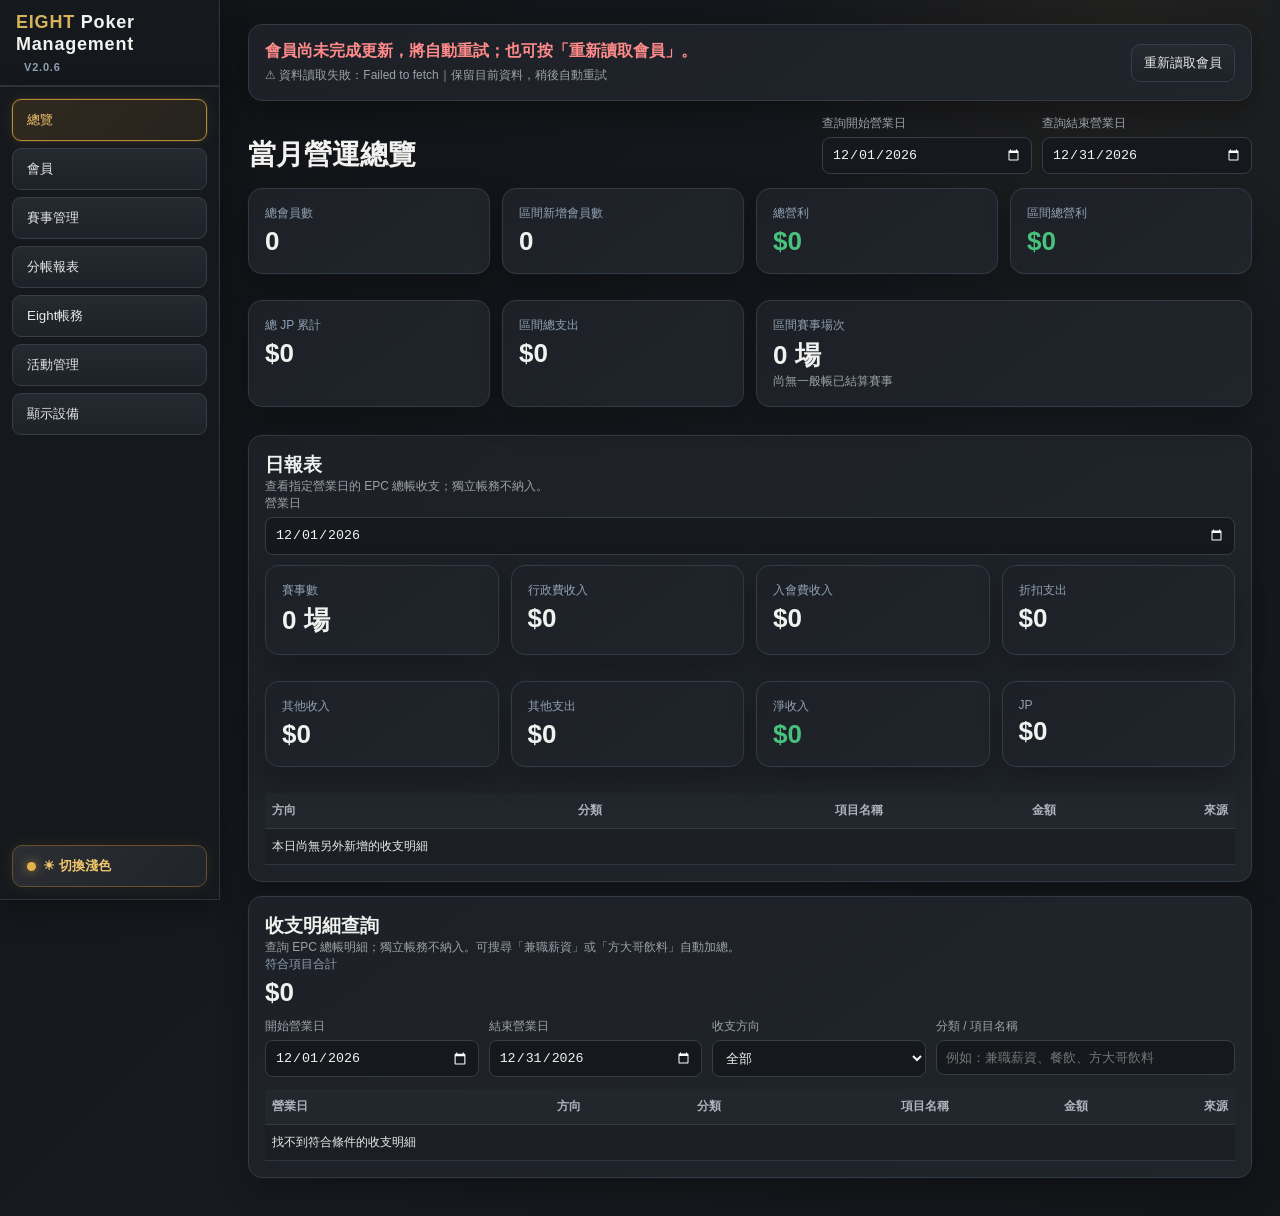
<file: index.html>
<!doctype html>
<html lang="zh-Hant">
<head>
<meta charset="utf-8"/>
<meta name="viewport" content="width=device-width,initial-scale=1"/>
<title>EIGHT POKER MANAGEMENT V2.0.6</title>
<style>
:root{--bg:#0b0f14;--card:#121922;--card2:#17212c;--text:#eef3f8;--muted:#91a0b2;--line:#263443;--accent:#d6b35a;--good:#49c27d;--bad:#ff6b6b}
*{box-sizing:border-box} body{margin:0;background:var(--bg);color:var(--text);font-family:-apple-system,BlinkMacSystemFont,"Segoe UI","Noto Sans TC",sans-serif}
header{position:sticky;top:0;z-index:5;background:#0b0f14eF;border-bottom:1px solid var(--line);padding:14px 18px;display:flex;gap:14px;align-items:center;justify-content:space-between}
.brand{font-weight:900;letter-spacing:.8px;font-size:24px}.brand-version{font-size:15px;color:var(--muted);margin-left:8px;font-weight:800}.brand b{color:var(--accent)} .small{font-size:12px;color:var(--muted)}
nav{display:flex;gap:8px;overflow:auto;padding:12px 16px;border-bottom:1px solid var(--line)}
button,.btn{border:1px solid var(--line);background:var(--card2);color:var(--text);border-radius:9px;padding:9px 12px;cursor:pointer}
button.primary{background:var(--accent);color:#111;border-color:var(--accent);font-weight:700}
button.danger{color:#ffaaaa} nav button.active{border-color:var(--accent);color:var(--accent)}
main{max-width:1280px;margin:auto;padding:18px}.page{display:none}.page.active{display:block}
.grid{display:grid;grid-template-columns:repeat(4,1fr);gap:12px}.card{background:var(--card);border:1px solid var(--line);border-radius:14px;padding:16px;margin-bottom:14px}
.kpi .v{font-size:26px;font-weight:800;margin-top:4px}.kpi .l{font-size:12px;color:var(--muted)}
h2,h3{margin:0 0 14px} input,select,textarea{width:100%;background:#0d141c;border:1px solid var(--line);color:var(--text);padding:9px;border-radius:8px}
label{display:block;font-size:12px;color:var(--muted);margin-bottom:5px}.formgrid{display:grid;grid-template-columns:repeat(4,1fr);gap:10px}
table{width:100%;border-collapse:collapse;font-size:14px}th,td{border-bottom:1px solid var(--line);padding:9px 7px;text-align:right}th:first-child,td:first-child{text-align:left}th{color:#b9c5d1;font-size:12px}
.pos{color:var(--good);font-weight:700}.neg{color:var(--bad);font-weight:700}.warn{color:#ffd36d}.toolbar{display:flex;gap:8px;flex-wrap:wrap;margin:10px 0}.pill{display:inline-block;padding:3px 7px;border-radius:99px;background:#202c38;color:#b9c5d1;font-size:11px}
.notice{padding:10px 12px;border:1px solid #5c4e25;background:#2a2413;border-radius:9px;color:#f4d87b;margin:10px 0}
@media(max-width:800px){.grid,.formgrid{grid-template-columns:1fr 1fr}.tablewrap{overflow:auto}table{min-width:900px}}
@media(max-width:520px){.grid,.formgrid{grid-template-columns:1fr}header{align-items:flex-start}}
.print-only{display:none}
@media print{
 body{background:#fff;color:#000;font-family:"Noto Sans TC",sans-serif} header,nav,.no-print{display:none!important} main{max-width:none;padding:0}
 .page{display:none!important}.page.print-target{display:block!important}.card{border:0;padding:0;margin:0}.print-only{display:block}
 table{font-size:11px}th,td{border:1px solid #777;padding:5px;color:#000}.small{color:#333}.pos,.neg{color:#000}
}

.player-col-controls{display:flex;align-items:center;gap:8px;flex-wrap:wrap}
.player-col-controls .control-title{font-weight:900;margin-right:4px;white-space:nowrap}
.player-col-chip{display:inline-flex;align-items:center;gap:7px;margin:0;padding:7px 10px;border:1px solid #2b3a49;border-radius:9px;background:#0d1721;cursor:pointer;white-space:nowrap;font-size:13px;font-weight:700}
.player-col-chip:hover{border-color:#51677c}
.player-col-chip input{width:15px;height:15px;margin:0;accent-color:#e7b84b}
#eventPlayerTotals td{font-size:14px;font-weight:900;border-top:2px solid #e7b84b;padding-top:13px;padding-bottom:13px}
#eventPlayerTotals td:first-child{color:#e7b84b}

#eventPlayerTable{width:100%;table-layout:fixed}
#eventPlayerTable th,#eventPlayerTable td{overflow:hidden;text-overflow:ellipsis;vertical-align:middle}
#eventPlayerTable input{max-width:100%;box-sizing:border-box}
#eventPlayerTable .col-seat{text-align:center}
#eventPlayerTable .col-name{text-align:left}
#eventPlayerTable .col-memberId{text-align:left}
#eventPlayerTable .col-nickname{text-align:left}
#eventPlayerTable .col-buyin,#eventPlayerTable .col-rebuy,#eventPlayerTable .col-groups{text-align:center}
#eventPlayerTable .col-rebuyDiscount,#eventPlayerTable .col-overbuyDiscount,
#eventPlayerTable .col-manualDiscount,#eventPlayerTable .col-totalDiscount,
#eventPlayerTable .col-paid{text-align:center}
#eventPlayerTable .col-action{text-align:right}
</style>
<style>
.pioneer-event-card.collapsed .pioneer-event-body{display:none}
.pioneer-event-card.collapsed{padding-bottom:12px}
.pioneer-event-head{display:flex;align-items:center;justify-content:space-between;gap:12px}
.pioneer-event-head h3{margin:0}
.pioneer-collapse-btn{white-space:nowrap}
</style>


<style id="eventReportRedesign">
#eventreport{max-width:1180px;margin:0 auto;padding:26px 18px 48px}
#eventreport>.report-topbar{display:flex;align-items:center;justify-content:space-between;gap:14px;margin-bottom:18px}
#eventreport>.report-topbar h2{font-size:24px;margin:0}
#eventreport .report-actions{display:flex;gap:8px}
#eventreport .report-settings{background:#101820;border:1px solid #263646;border-radius:12px;padding:14px 16px;margin-bottom:14px}
#eventreport .report-settings-title{font-size:13px;color:#9eacb9;margin-bottom:10px;font-weight:700}
#eventreport #eventReportSettings{display:flex!important;flex-wrap:wrap;gap:8px 18px}
#eventreport #eventReportSettings label{font-size:13px;min-width:auto!important;white-space:nowrap;color:#dce5ed}
#eventreport #eventReportPaper{background:#fff!important;color:#15191d!important;border:0!important;border-radius:10px!important;padding:26px 30px!important;box-shadow:0 8px 30px rgba(0,0,0,.22)}
#eventreport #eventReportPaper .report-paper-title{display:flex;align-items:flex-end;justify-content:space-between;border-bottom:2px solid #1d2730;padding-bottom:12px;margin-bottom:16px}
#eventreport #eventReportPaper .report-paper-title h2{color:#111!important;text-align:left!important;font-size:22px;margin:0!important;letter-spacing:.5px}
#eventreport #eventReportPaper .report-status{font-size:12px;color:#66717a;border:1px solid #cdd4da;border-radius:999px;padding:4px 9px}
#eventreport #eventReportHeader{display:grid!important;grid-template-columns:repeat(4,minmax(0,1fr))!important;gap:0!important;border:1px solid #d7dde2;border-radius:8px;overflow:hidden;margin-bottom:18px}
#eventreport #eventReportHeader>div{padding:10px 12px;border-right:1px solid #e0e5e9;background:#f7f9fa}
#eventreport #eventReportHeader>div:last-child{border-right:0}
#eventreport #eventReportHeader .small{color:#75818b!important;font-size:11px!important;margin-bottom:3px}
#eventreport #eventReportHeader strong{color:#12171b!important;font-size:14px}
#eventreport #eventReportPaper .tablewrap{margin-top:0!important;overflow-x:auto}
#eventreport #eventReportPaper table{width:100%;border-collapse:collapse;background:#fff}
#eventreport #eventReportPaper th{background:#202a33!important;color:#fff!important;font-size:14px;font-weight:700;padding:9px 7px;border:1px solid #202a33;white-space:nowrap}
#eventreport #eventReportPaper td{color:#171b1f!important;font-size:14px;padding:10px 7px;border-bottom:1px solid #dce2e7;text-align:center;white-space:nowrap}
#eventreport #eventReportPaper tbody tr:nth-child(even) td{background:#f8fafb}
#eventreport #eventReportPaper .blank-report-row td{height:34px}

#eventreport .report-summary-footer{display:grid;grid-template-columns:1fr 1fr 1.5fr;border:1px solid #d7dde2;border-top:0;margin-top:0}
#eventreport .report-summary-footer>div{padding:10px 12px;border-right:1px solid #d7dde2;display:flex;align-items:center;justify-content:space-between;gap:10px}
#eventreport .report-summary-footer>div:last-child{border-right:0}
#eventreport .report-summary-footer span{font-size:11px;color:#75818b}
#eventreport .report-summary-footer strong{font-size:14px;color:#12171b}

@media(max-width:760px){
 #eventreport{padding:16px 10px 36px}
 #eventreport>.report-topbar{align-items:flex-start;flex-direction:column}
 #eventreport #eventReportPaper{padding:18px 14px!important}
 #eventreport #eventReportHeader{grid-template-columns:1fr 1fr!important}
 #eventreport #eventReportHeader>div{border-bottom:1px solid #e0e5e9}
}
</style>


<style id="nativePrintFix">
@media print{
  body *{visibility:hidden!important}
  #eventReportPaper,#eventReportPaper *{visibility:visible!important}
  #eventReportPaper{
    position:absolute!important;
    left:0!important;top:0!important;
    width:100%!important;
    max-width:none!important;
    max-height:none!important;
    margin:0!important;
    padding:0!important;
    overflow:visible!important;
    box-shadow:none!important;
    border:0!important;
  }
  @page{size:A4 landscape;margin:6mm}
}
</style>

<style id="v195UiFix">
/* 領獎區、備註輸入加大 */
#prizeArea, .prize-area, .prize-section,
#event textarea, #event input[type="text"],
#icm textarea, #icm input[type="text"]{font-size:16px}
textarea[id*="note" i], input[id*="note" i],
textarea[id*="prize" i], input[id*="prize" i]{font-size:16px!important;line-height:1.45}
</style>

<style id="v196EventPrintFix">
@media print{
  @page{size:A4 landscape;margin:6mm}
  body.printing-event-report{background:#fff!important}
  body.printing-event-report > *{display:none!important}
  body.printing-event-report #app{display:block!important}
  body.printing-event-report #app > *{display:none!important}
  body.printing-event-report #eventreport{
    display:block!important;position:static!important;margin:0!important;padding:0!important;
    background:#fff!important;color:#000!important;
  }
  body.printing-event-report #eventreport > *{display:none!important}
  body.printing-event-report #eventReportPaper{
    display:block!important;position:static!important;width:100%!important;max-width:none!important;
    margin:0!important;padding:0!important;border:0!important;box-shadow:none!important;
    background:#fff!important;color:#000!important;overflow:visible!important;
  }
  body.printing-event-report #eventReportPaper *{visibility:visible!important}
  body.printing-event-report #eventReportPaper table{width:100%!important;border-collapse:collapse!important;table-layout:fixed!important}
  body.printing-event-report #eventReportPaper th{
    font-size:11px!important;padding:4px 3px!important;background:#222!important;color:#fff!important;
    border:1px solid #555!important;-webkit-print-color-adjust:exact!important;print-color-adjust:exact!important
  }
  body.printing-event-report #eventReportPaper td{
    font-size:11px!important;padding:3px!important;height:5.2mm!important;border:1px solid #999!important;color:#000!important
  }
  body.printing-event-report #eventReportPaper .blank-report-row td{height:5.2mm!important}
  body.printing-event-report #eventReportPaper .report-summary-footer{font-size:11px!important}
  body.printing-event-report #eventReportRule{font-size:11px!important;line-height:1.35!important}
}
</style>

<style id="v197PrintOnlyFix">
#eventPrintOnly{display:none}
@media print{
 @page{size:A4 landscape;margin:6mm}
 body.printing-event-report{margin:0!important;padding:0!important;background:#fff!important}
 body.printing-event-report > *{display:none!important}
 body.printing-event-report > #eventPrintOnly{display:block!important;width:100%!important;margin:0!important;padding:0!important;background:#fff!important;color:#000!important}
 #eventPrintOnly #eventReportPaper{display:block!important;width:100%!important;max-width:none!important;max-height:none!important;margin:0!important;padding:0!important;border:0!important;box-shadow:none!important;overflow:visible!important;background:#fff!important;color:#000!important}
 #eventPrintOnly .report-paper-title{display:flex!important;justify-content:space-between!important;align-items:flex-end!important;border-bottom:2px solid #222!important;padding-bottom:5px!important;margin-bottom:6px!important}
 #eventPrintOnly .report-paper-title h2{font-size:18px!important;margin:0!important}
 #eventPrintOnly #eventReportHeader{display:grid!important;grid-template-columns:repeat(4,1fr)!important;border:1px solid #aaa!important;margin-bottom:6px!important}
 #eventPrintOnly #eventReportHeader>div{display:block!important;padding:4px 6px!important;border-right:1px solid #ccc!important}
 #eventPrintOnly #eventReportRule{display:block!important;margin:0 0 6px!important;padding:5px 7px!important;border:1px solid #bbb!important;font-size:10px!important;line-height:1.3!important}
 #eventPrintOnly table{display:table!important;width:100%!important;border-collapse:collapse!important;table-layout:fixed!important}
 #eventPrintOnly thead{display:table-header-group!important} #eventPrintOnly tbody{display:table-row-group!important}
 #eventPrintOnly tr{display:table-row!important}
 #eventPrintOnly th,#eventPrintOnly td{display:table-cell!important;border:1px solid #999!important;text-align:center!important}
 #eventPrintOnly th{background:#222!important;color:#fff!important;font-size:10px!important;padding:4px 3px!important;-webkit-print-color-adjust:exact!important;print-color-adjust:exact!important}
 #eventPrintOnly td{color:#000!important;font-size:10px!important;padding:2px 3px!important;height:5mm!important}
 #eventPrintOnly .blank-report-row td{height:5mm!important}
 #eventPrintOnly .report-summary-footer{display:grid!important;grid-template-columns:1fr 1fr 1.5fr!important;border:1px solid #999!important;border-top:0!important}
 #eventPrintOnly .report-summary-footer>div{display:flex!important;justify-content:space-between!important;align-items:center!important;padding:5px 7px!important;border-right:1px solid #aaa!important;font-size:10px!important}
}
</style>

<style id="v198PortraitReport">
@media print{
  @page{size:A4 portrait;margin:7mm}

  body.printing-event-report > #eventPrintOnly{
    width:196mm!important;
    max-width:196mm!important;
    margin:0 auto!important;
  }

  #eventPrintOnly #eventReportPaper{
    width:196mm!important;
    max-width:196mm!important;
    font-family:Arial,"Microsoft JhengHei",sans-serif!important;
  }

  #eventPrintOnly .report-paper-title{
    margin-bottom:5px!important;
    padding-bottom:5px!important;
  }
  #eventPrintOnly .report-paper-title h2{
    font-size:17px!important;
    line-height:1.2!important;
  }
  #eventPrintOnly .report-status{
    font-size:10px!important;
    padding:2px 6px!important;
  }

  /* Header reorganized for portrait width */
  #eventPrintOnly #eventReportHeader{
    grid-template-columns:repeat(2,1fr)!important;
    margin-bottom:5px!important;
  }
  #eventPrintOnly #eventReportHeader>div{
    padding:4px 6px!important;
    min-height:10mm!important;
    font-size:12px!important;
  }
  #eventPrintOnly #eventReportHeader .small{
    font-size:9px!important;
    margin-bottom:1px!important;
  }

  #eventPrintOnly #eventReportRule{
    font-size:10.5px!important;
    line-height:1.3!important;
    padding:5px 7px!important;
    margin-bottom:5px!important;
    max-height:24mm!important;
    overflow:hidden!important;
  }

  /* Keep text readable in portrait. */
  #eventPrintOnly table{
    table-layout:fixed!important;
  }
  #eventPrintOnly th{
    font-size:9.5px!important;
    line-height:1.15!important;
    padding:4px 2px!important;
    white-space:normal!important;
  }
  #eventPrintOnly td{
    font-size:10.5px!important;
    line-height:1.15!important;
    padding:2px!important;
    height:5.2mm!important;
    white-space:nowrap!important;
    overflow:hidden!important;
    text-overflow:clip!important;
  }
  #eventPrintOnly .blank-report-row td{
    height:5.2mm!important;
  }

  /* Practical portrait widths for 9 default report columns. */
  #eventPrintOnly th:nth-child(1),#eventPrintOnly td:nth-child(1){width:10%!important}
  #eventPrintOnly th:nth-child(2),#eventPrintOnly td:nth-child(2){width:13%!important}
  #eventPrintOnly th:nth-child(3),#eventPrintOnly td:nth-child(3){width:7%!important}
  #eventPrintOnly th:nth-child(4),#eventPrintOnly td:nth-child(4){width:10%!important}
  #eventPrintOnly th:nth-child(5),#eventPrintOnly td:nth-child(5){width:11%!important}
  #eventPrintOnly th:nth-child(6),#eventPrintOnly td:nth-child(6){width:9%!important}
  #eventPrintOnly th:nth-child(7),#eventPrintOnly td:nth-child(7){width:10%!important}
  #eventPrintOnly th:nth-child(8),#eventPrintOnly td:nth-child(8){width:14%!important}
  #eventPrintOnly th:nth-child(9),#eventPrintOnly td:nth-child(9){width:16%!important}

  #eventPrintOnly .report-summary-footer{
    grid-template-columns:1fr 1fr 1.6fr!important;
  }
  #eventPrintOnly .report-summary-footer>div{
    min-height:10mm!important;
    padding:5px 7px!important;
    font-size:10.5px!important;
  }
  #eventPrintOnly .report-summary-footer strong{
    font-size:11.5px!important;
  }
}
</style>

<style id="v198PortraitPreview">
#eventreport #eventReportPaper{
  max-width:900px;
  margin-left:auto;
  margin-right:auto;
}
#eventreport #eventReportPaper th{font-size:13px!important}
#eventreport #eventReportPaper td{font-size:13px!important}
#eventreport #eventReportRule{font-size:14px!important;line-height:1.5}
#eventreport .report-summary-footer span{font-size:13px!important}
#eventreport .report-summary-footer strong{font-size:14px!important}
</style>

<style id="v199FullA4PortraitFix">
@media print{
  @page{size:A4 portrait;margin:5mm}

  html,body{
    width:210mm!important;
    height:297mm!important;
    margin:0!important;
    padding:0!important;
    overflow:visible!important;
  }

  body.printing-event-report > #eventPrintOnly{
    display:block!important;
    width:200mm!important;
    max-width:200mm!important;
    height:287mm!important;
    margin:0 auto!important;
    padding:0!important;
    overflow:visible!important;
  }

  #eventPrintOnly #eventReportPaper{
    width:200mm!important;
    max-width:200mm!important;
    min-height:287mm!important;
    margin:0!important;
    padding:0!important;
    overflow:visible!important;
    box-sizing:border-box!important;
  }

  #eventPrintOnly .report-paper-title{
    height:12mm!important;
    margin:0 0 3mm!important;
    padding:0 1mm 2mm!important;
  }
  #eventPrintOnly .report-paper-title h2{
    font-size:20px!important;
    line-height:1.15!important;
  }
  #eventPrintOnly .report-status{
    font-size:11px!important;
  }

  #eventPrintOnly #eventReportHeader{
    display:grid!important;
    grid-template-columns:repeat(2,minmax(0,1fr))!important;
    width:100%!important;
    margin:0 0 3mm!important;
  }
  #eventPrintOnly #eventReportHeader>div{
    min-width:0!important;
    min-height:11mm!important;
    padding:2mm 2.5mm!important;
    font-size:14px!important;
    line-height:1.15!important;
  }
  #eventPrintOnly #eventReportHeader .small{
    font-size:10.5px!important;
    line-height:1.1!important;
  }

  #eventPrintOnly #eventReportRule{
    width:100%!important;
    min-height:18mm!important;
    max-height:28mm!important;
    margin:0 0 3mm!important;
    padding:2mm 2.5mm!important;
    overflow:hidden!important;
    font-size:12px!important;
    line-height:1.3!important;
  }

  #eventPrintOnly .tablewrap,
  #eventPrintOnly [style*="overflow"]{
    overflow:visible!important;
    width:100%!important;
    max-width:100%!important;
  }

  #eventPrintOnly table{
    display:table!important;
    width:100%!important;
    max-width:100%!important;
    table-layout:fixed!important;
    border-collapse:collapse!important;
    margin:0!important;
    overflow:visible!important;
  }

  /* Undo all earlier fixed nth-child widths. */
  #eventPrintOnly th,
  #eventPrintOnly td{
    width:auto!important;
    min-width:0!important;
    max-width:none!important;
    box-sizing:border-box!important;
  }

  #eventPrintOnly th{
    height:9mm!important;
    padding:1.5mm .8mm!important;
    font-size:11.5px!important;
    line-height:1.15!important;
    white-space:normal!important;
    overflow:hidden!important;
  }
  #eventPrintOnly td{
    height:8.1mm!important;
    padding:1mm .8mm!important;
    font-size:12px!important;
    line-height:1.15!important;
    white-space:nowrap!important;
    overflow:hidden!important;
  }
  #eventPrintOnly .blank-report-row td{
    height:8.1mm!important;
  }

  #eventPrintOnly .report-summary-footer{
    display:grid!important;
    grid-template-columns:1fr 1fr 1.55fr!important;
    width:100%!important;
    min-height:14mm!important;
    margin:0!important;
  }
  #eventPrintOnly .report-summary-footer>div{
    min-width:0!important;
    min-height:14mm!important;
    padding:2mm 2.5mm!important;
    font-size:12px!important;
  }
  #eventPrintOnly .report-summary-footer span{
    font-size:11.5px!important;
  }
  #eventPrintOnly .report-summary-footer strong{
    font-size:13px!important;
  }
}
</style>

<style id="v199ScreenPreviewFix">
#eventreport #eventReportPaper{
  width:min(100%,900px)!important;
  max-width:900px!important;
  overflow:visible!important;
}
#eventreport #eventReportPaper .tablewrap{
  width:100%!important;
  max-width:100%!important;
  overflow:visible!important;
}
#eventreport #eventReportPaper table{
  width:100%!important;
  max-width:100%!important;
  table-layout:fixed!important;
}
#eventreport #eventReportPaper th,
#eventreport #eventReportPaper td{
  width:auto!important;
  min-width:0!important;
  max-width:none!important;
}
</style>

<style id="v1100FixedReportGrid">
@media print{
  @page{size:A4 portrait;margin:5mm}

  body.printing-event-report > #eventPrintOnly,
  #eventPrintOnly #eventReportPaper{
    width:200mm!important;
    min-width:200mm!important;
    max-width:200mm!important;
    height:287mm!important;
    min-height:287mm!important;
    max-height:287mm!important;
    overflow:hidden!important;
  }

  /* 報表各區塊尺寸固定，不隨欄位數量改變 */
  #eventPrintOnly .report-paper-title{height:12mm!important}
  #eventPrintOnly #eventReportHeader{height:55mm!important}
  #eventPrintOnly #eventReportRule{
    height:25mm!important;
    min-height:25mm!important;
    max-height:25mm!important;
  }

  #eventPrintOnly table{
    width:200mm!important;
    min-width:200mm!important;
    max-width:200mm!important;
    table-layout:fixed!important;
  }

  #eventPrintOnly thead tr{height:9mm!important}
  #eventPrintOnly tbody tr{height:8.1mm!important}
  #eventPrintOnly th{height:9mm!important}
  #eventPrintOnly td{height:8.1mm!important}

  /* 不論勾選幾個欄位，現有欄位平均吃滿整個 200mm 表格 */
  #eventPrintOnly th,
  #eventPrintOnly td{
    width:auto!important;
    min-width:0!important;
    max-width:none!important;
  }

  #eventPrintOnly .report-summary-footer{
    width:200mm!important;
    min-width:200mm!important;
    max-width:200mm!important;
    height:14mm!important;
    min-height:14mm!important;
    max-height:14mm!important;
  }
}
</style>

<style id="v1100FixedScreenGrid">
#eventreport #eventReportPaper{
  width:900px!important;
  max-width:100%!important;
}
#eventreport #eventReportPaper table{
  width:100%!important;
  table-layout:fixed!important;
}
#eventreport #eventReportPaper th,
#eventreport #eventReportPaper td{
  width:auto!important;
  min-width:0!important;
  max-width:none!important;
}
</style>

<style id="v1101ReportSizing">
@media print{
  @page{size:A4 portrait;margin:5mm}

  body.printing-event-report > #eventPrintOnly,
  #eventPrintOnly #eventReportPaper{
    width:200mm!important;
    min-width:200mm!important;
    max-width:200mm!important;
    height:287mm!important;
    min-height:287mm!important;
    max-height:287mm!important;
    overflow:hidden!important;
  }

  /* 標題 */
  #eventPrintOnly .report-paper-title{
    height:12mm!important;
    margin:0 0 2mm!important;
  }
  #eventPrintOnly .report-paper-title h2{
    font-size:20px!important;
  }

  /* 賽事日期 / 賽事名稱 / 時間 / 組數 / 獎金 / JP：放大 */
  #eventPrintOnly #eventReportHeader{
    height:50mm!important;
    grid-template-columns:repeat(2,minmax(0,1fr))!important;
    margin:0 0 2mm!important;
  }
  #eventPrintOnly #eventReportHeader>div{
    min-height:0!important;
    padding:2mm 3mm!important;
    font-size:16px!important;
    line-height:1.15!important;
  }
  #eventPrintOnly #eventReportHeader .small{
    font-size:11px!important;
    line-height:1.1!important;
    margin-bottom:1mm!important;
  }
  #eventPrintOnly #eventReportHeader strong{
    font-size:16px!important;
  }

  /* 本場規則：固定加大，不裁字 */
  #eventPrintOnly #eventReportRule{
    height:42mm!important;
    min-height:42mm!important;
    max-height:42mm!important;
    margin:0 0 2mm!important;
    padding:2.5mm 3mm!important;
    font-size:12.5px!important;
    line-height:1.35!important;
    white-space:pre-wrap!important;
    overflow:hidden!important;
    word-break:break-word!important;
  }

  /* 玩家區縮小字體，把空間讓給規則與上方資訊 */
  #eventPrintOnly table{
    width:200mm!important;
    table-layout:fixed!important;
  }
  #eventPrintOnly thead tr,
  #eventPrintOnly th{
    height:7mm!important;
  }
  #eventPrintOnly th{
    padding:1mm .6mm!important;
    font-size:9.5px!important;
    line-height:1.1!important;
  }
  #eventPrintOnly tbody tr,
  #eventPrintOnly td,
  #eventPrintOnly .blank-report-row td{
    height:6.4mm!important;
  }
  #eventPrintOnly td{
    padding:.7mm .5mm!important;
    font-size:10px!important;
    line-height:1.05!important;
  }

  /* 底部統計維持固定 */
  #eventPrintOnly .report-summary-footer{
    height:13mm!important;
    min-height:13mm!important;
    max-height:13mm!important;
  }
  #eventPrintOnly .report-summary-footer>div{
    min-height:13mm!important;
    padding:1.5mm 2mm!important;
  }
  #eventPrintOnly .report-summary-footer span{font-size:10.5px!important}
  #eventPrintOnly .report-summary-footer strong{font-size:12px!important}
}
</style>

<style id="v1101ScreenSizing">
#eventreport #eventReportHeader>div{font-size:16px!important}
#eventreport #eventReportHeader .small{font-size:12px!important}
#eventreport #eventReportRule{
  min-height:150px!important;
  font-size:15px!important;
  line-height:1.5!important;
  white-space:pre-wrap!important;
}
#eventreport #eventReportPaper th{font-size:12px!important}
#eventreport #eventReportPaper td{font-size:12px!important}
</style>

<style id="v1102DynamicA4">
@media print{
  @page{size:A4 portrait;margin:5mm}

  body.printing-event-report > #eventPrintOnly,
  #eventPrintOnly #eventReportPaper{
    width:200mm!important;
    min-width:200mm!important;
    max-width:200mm!important;
    height:287mm!important;
    min-height:287mm!important;
    max-height:287mm!important;
    margin:0 auto!important;
    padding:0!important;
    overflow:hidden!important;
    box-sizing:border-box!important;
  }

  #eventPrintOnly .report-paper-title{
    height:11mm!important;
    margin:0 0 2mm!important;
    padding:0 1mm 1.5mm!important;
  }
  #eventPrintOnly .report-paper-title h2{font-size:20px!important}

  #eventPrintOnly #eventReportHeader{
    height:46mm!important;
    grid-template-columns:repeat(2,minmax(0,1fr))!important;
    margin:0 0 2mm!important;
  }
  #eventPrintOnly #eventReportHeader>div{
    min-height:0!important;
    padding:1.7mm 2.5mm!important;
    font-size:15px!important;
    line-height:1.1!important;
  }
  #eventPrintOnly #eventReportHeader .small{font-size:10.5px!important}
  #eventPrintOnly #eventReportHeader strong{font-size:15px!important}

  /* JS sets --rule-h and --player-row-h before printing. */
  #eventPrintOnly #eventReportRule{
    height:var(--rule-h,18mm)!important;
    min-height:var(--rule-h,18mm)!important;
    max-height:var(--rule-h,18mm)!important;
    margin:0 0 2mm!important;
    padding:2mm 2.5mm!important;
    font-size:11.5px!important;
    line-height:1.28!important;
    white-space:pre-wrap!important;
    word-break:break-word!important;
    overflow:hidden!important;
  }

  #eventPrintOnly table{
    width:200mm!important;
    min-width:200mm!important;
    max-width:200mm!important;
    table-layout:fixed!important;
    border-collapse:collapse!important;
    margin:0!important;
  }
  #eventPrintOnly thead tr,
  #eventPrintOnly th{
    height:8mm!important;
  }
  #eventPrintOnly th{
    padding:1mm .6mm!important;
    font-size:9.5px!important;
    line-height:1.05!important;
  }
  #eventPrintOnly tbody tr,
  #eventPrintOnly td,
  #eventPrintOnly .blank-report-row td{
    height:var(--player-row-h,7.5mm)!important;
  }
  #eventPrintOnly td{
    padding:.6mm .45mm!important;
    font-size:10px!important;
    line-height:1!important;
  }

  #eventPrintOnly .report-summary-footer{
    height:14mm!important;
    min-height:14mm!important;
    max-height:14mm!important;
    width:200mm!important;
    margin:0!important;
  }
  #eventPrintOnly .report-summary-footer>div{
    min-height:14mm!important;
    padding:1.5mm 2mm!important;
  }
}
</style>

<style id="v1102ScreenAutoRule">
#eventreport #eventReportRule{
  min-height:70px!important;
  height:auto!important;
  max-height:none!important;
  overflow:visible!important;
  font-size:14px!important;
  line-height:1.45!important;
}
</style>

<style id="v1103MoreA4Area">
@media print{
  @page{size:A4 portrait;margin:3mm}

  html,body{
    width:210mm!important;
    height:297mm!important;
    margin:0!important;
    padding:0!important;
  }

  body.printing-event-report > #eventPrintOnly,
  #eventPrintOnly #eventReportPaper{
    width:204mm!important;
    min-width:204mm!important;
    max-width:204mm!important;
    height:291mm!important;
    min-height:291mm!important;
    max-height:291mm!important;
    margin:0 auto!important;
    padding:0!important;
    box-sizing:border-box!important;
    overflow:hidden!important;
  }

  #eventPrintOnly table,
  #eventPrintOnly .report-summary-footer{
    width:204mm!important;
    min-width:204mm!important;
    max-width:204mm!important;
  }

  /* Slightly enlarge the visual content while retaining the fixed page. */
  #eventPrintOnly .report-paper-title h2{font-size:21px!important}
  #eventPrintOnly #eventReportHeader>div,
  #eventPrintOnly #eventReportHeader strong{font-size:15.5px!important}
  #eventPrintOnly #eventReportRule{font-size:12px!important}
  #eventPrintOnly th{font-size:var(--report-head-font,12px)!important}
  #eventPrintOnly td{font-size:var(--report-body-font,12px)!important}
}
</style>

<style id="dailyAccountingPrintCss">
#accountingPrintOnly{display:none}
@media print{
 @page{size:A4 portrait;margin:8mm}
 body.printing-accounting>*{display:none!important}
 body.printing-accounting>#accountingPrintOnly{display:block!important;background:#fff!important;color:#000!important}
 #accountingPrintOnly .card{background:#fff!important;color:#000!important;border:1px solid #aaa!important;box-shadow:none!important;margin:0 0 10px!important}
 #accountingPrintOnly .grid{display:grid!important;grid-template-columns:repeat(2,1fr)!important}
 #accountingPrintOnly input{border:0!important;background:#fff!important;color:#000!important}
 #accountingPrintOnly table{width:100%!important;border-collapse:collapse!important}
 #accountingPrintOnly th,#accountingPrintOnly td{border:1px solid #999!important;padding:6px!important;color:#000!important}
}
</style>

<style id="dailyAccountingDirectPrintFix">
@media print{
 @page{size:A4 portrait;margin:8mm}
 body.printing-accounting-direct{
   background:#fff!important;
   color:#000!important;
 }
 body.printing-accounting-direct > *{
   display:none!important;
 }
 body.printing-accounting-direct #app,
 body.printing-accounting-direct main,
 body.printing-accounting-direct #accounting,
 body.printing-accounting-direct #accountingDetailView,
 body.printing-accounting-direct #dailyAccountingPaper{
   display:block!important;
 }
 body.printing-accounting-direct header,
 body.printing-accounting-direct nav,
 body.printing-accounting-direct #accountingListView,
 body.printing-accounting-direct #accountingDetailView > .report-topbar{
   display:none!important;
 }
 body.printing-accounting-direct #dailyAccountingPaper{
   width:100%!important;
   max-width:none!important;
   margin:0!important;
   padding:0!important;
   background:#fff!important;
   color:#000!important;
 }
 body.printing-accounting-direct #dailyAccountingPaper .card{
   background:#fff!important;
   color:#000!important;
   border:1px solid #999!important;
   box-shadow:none!important;
   break-inside:avoid!important;
   margin:0 0 8px!important;
 }
 body.printing-accounting-direct #dailyAccountingPaper .grid{
   display:grid!important;
   grid-template-columns:repeat(2,1fr)!important;
 }
 body.printing-accounting-direct #dailyAccountingPaper table{
   width:100%!important;
   border-collapse:collapse!important;
   color:#000!important;
 }
 body.printing-accounting-direct #dailyAccountingPaper th,
 body.printing-accounting-direct #dailyAccountingPaper td{
   color:#000!important;
   border:1px solid #999!important;
   padding:6px!important;
 }
 body.printing-accounting-direct #dailyAccountingPaper input,
 body.printing-accounting-direct #dailyAccountingPaper select,
 body.printing-accounting-direct #dailyAccountingPaper button{
   display:none!important;
 }
 body.printing-accounting-direct #dailyAccountingPaper .pos,
 body.printing-accounting-direct #dailyAccountingPaper .neg,
 body.printing-accounting-direct #dailyAccountingPaper .v,
 body.printing-accounting-direct #dailyAccountingPaper .l{
   color:#000!important;
 }
}
</style>

<style id="accountingPrintSheetCss">
#accountingPrintSheet{display:none}
@media print{
 @page{size:A4 portrait;margin:8mm}
 body.printing-accounting-sheet{
   margin:0!important;
   padding:0!important;
   background:#fff!important;
 }
 body.printing-accounting-sheet > *{display:none!important}
 body.printing-accounting-sheet > #accountingPrintSheet{
   display:block!important;
   width:194mm!important;
   min-height:281mm!important;
   margin:0 auto!important;
   padding:0!important;
   box-sizing:border-box!important;
   background:#fff!important;
   color:#000!important;
   font-family:Arial,"Microsoft JhengHei",sans-serif!important;
 }
 #accountingPrintSheet .acct-print-title{
   display:flex!important;
   justify-content:space-between!important;
   align-items:flex-end!important;
   border-bottom:2px solid #111!important;
   padding:0 0 3mm!important;
   margin:0 0 4mm!important;
 }
 #accountingPrintSheet h1{font-size:20px!important;margin:0!important}
 #accountingPrintSheet h2{font-size:15px!important;margin:5mm 0 2mm!important}
 #accountingPrintSheet .acct-kpis{
   display:grid!important;
   grid-template-columns:repeat(4,1fr)!important;
   border-top:1px solid #777!important;
   border-left:1px solid #777!important;
 }
 #accountingPrintSheet .acct-kpis>div{
   display:block!important;
   border-right:1px solid #777!important;
   border-bottom:1px solid #777!important;
   padding:3mm!important;
 }
 #accountingPrintSheet .acct-kpis span{
   display:block!important;font-size:10px!important;margin-bottom:1mm!important;
 }
 #accountingPrintSheet .acct-kpis strong{font-size:15px!important}
 #accountingPrintSheet table{
   display:table!important;width:100%!important;border-collapse:collapse!important;
   table-layout:fixed!important;font-size:11px!important;
 }
 #accountingPrintSheet thead{display:table-header-group!important}
 #accountingPrintSheet tbody{display:table-row-group!important}
 #accountingPrintSheet tr{display:table-row!important}
 #accountingPrintSheet th,#accountingPrintSheet td{
   display:table-cell!important;border:1px solid #777!important;
   padding:2.2mm!important;color:#000!important;background:#fff!important;
 }
 #accountingPrintSheet th{font-weight:700!important;background:#eee!important}
 #accountingPrintSheet .num{text-align:right!important}
 #accountingPrintSheet .acct-sign{
   display:flex!important;justify-content:flex-end!important;gap:18mm!important;
   margin-top:10mm!important;font-size:12px!important;
 }
}
</style>

<style id="settlementGroupSeparation">
.settlement-group-card{
  border:2px solid #2b3b4d!important;
  margin:0 0 22px!important;
  padding:0!important;
  overflow:hidden;
}
.settlement-group-card .settlement-group-title{
  margin:0!important;
  padding:12px 14px!important;
  background:#182532!important;
  border-bottom:1px solid #31465a!important;
  font-size:18px!important;
  color:#eef5fb!important;
}
.settlement-group-card .member-summary-title{
  color:#eef5fb!important;
}
/* Daily settlement readability */
#settlementDetailView{font-size:17px}
#settlementDetailView .small{font-size:14px}
#settlementDetailView .kpi .l{font-size:14px}
#settlementDetailView .kpi .v{font-size:26px}
#settlementDetailView .settlement-group-title{font-size:20px!important}
#settlementDetailView .member-summary-title{font-size:17px!important}
#settlementDetailView table th{font-size:15px}
#settlementDetailView table td{font-size:16px}
#settlementDetailView .expense,
#settlementDetailView .paid-expense{color:#e5484d!important;font-weight:800!important}
.settlement-group-card .settlement-group-title > span,
.settlement-group-card .member-summary-title > span{
  color:inherit!important;
}
.settlement-group-card table{margin:0!important}
.settlement-group-card tfoot td{
  font-weight:800!important;
  border-top:2px solid #52677b!important;
}
</style>

<style id="v1390MobileResponsive">
/* V1.39.0: presentation-only responsive layer. No business/API logic changed. */
@media (max-width: 800px){
  html,body{max-width:100%;overflow-x:hidden}
  body{font-size:15px}
  header{
    position:sticky;top:0;padding:10px 12px;gap:8px;
    align-items:flex-start;flex-direction:column
  }
  header>div:first-child{width:100%}
  header>div:last-child{
    width:100%;display:grid!important;grid-template-columns:1fr 1fr;gap:7px!important
  }
  header .brand{font-size:19px;line-height:1.25}
  header .brand-version{display:block;margin:3px 0 0;font-size:11px}
  header #saveState{grid-column:1/-1;font-size:11px}
  header button{width:100%;min-height:38px}

  nav{
    position:sticky;top:112px;z-index:4;
    padding:8px 10px;gap:7px;background:#0b0f14f2;
    overflow-x:auto;-webkit-overflow-scrolling:touch
  }
  nav button{flex:0 0 auto;min-height:40px;padding:9px 13px}

  main{width:100%;max-width:none;padding:10px}
  .card{padding:12px;border-radius:12px;margin-bottom:10px}
  h2{font-size:22px!important;margin-bottom:10px}
  h3{font-size:18px}

  .grid,.formgrid{grid-template-columns:1fr 1fr!important;gap:8px}
  .kpi{min-width:0}
  .kpi .v{font-size:22px}
  .kpi[style*="grid-column"]{grid-column:1/-1!important}

  /* Inline desktop grids must yield to mobile. */
  #dashboard>div:first-child{align-items:stretch!important}
  #dashboard>div:first-child>.formgrid{
    min-width:0!important;width:100%!important;grid-template-columns:1fr 1fr!important
  }
  #events .formgrid,
  #event .formgrid,
  #settle .formgrid{min-width:0!important}

  input,select,textarea{
    min-height:42px;font-size:16px!important;padding:9px 10px
  }
  select[size]{min-height:145px}
  button,.btn{min-height:40px;font-size:14px}
  .toolbar{gap:7px}
  .toolbar button{flex:1 1 auto}

  .player-col-controls{gap:6px}
  .player-col-controls .control-title{width:100%;margin-bottom:2px}
  .player-col-chip{padding:8px 9px;font-size:12px}
  .player-col-chip input{min-height:0;width:16px;height:16px}

  /* Data tables remain complete; swipe horizontally instead of crushing columns. */
  .tablewrap,
  #event>.card:has(#eventPlayerTable),
  #settle .card,
  #dailysettle .card,
  #accounting .card{
    max-width:100%;overflow-x:auto;-webkit-overflow-scrolling:touch
  }
  table{font-size:13px}
  th,td{padding:8px 7px;white-space:nowrap}
  #eventPlayerTable{min-width:720px!important;table-layout:auto!important}
  #eventPlayerTable input{min-width:72px}
  #memberRows{font-size:13px}

  #eventreport{padding:10px 0 28px}
  #eventreport>.report-topbar{padding:0 4px}
  #eventreport #eventReportPaper{
    width:100%!important;max-width:100%!important;padding:14px 10px!important
  }
  #eventreport #eventReportHeader{grid-template-columns:1fr 1fr!important}
  #eventreport #eventReportPaper .tablewrap{overflow-x:auto!important}
  #eventreport #eventReportPaper table{min-width:700px}

  #actionMsg{top:150px!important}
}

@media (max-width: 520px){
  header>div:last-child{grid-template-columns:1fr 1fr}
  nav{top:112px}
  main{padding:8px}
  .grid,.formgrid{grid-template-columns:1fr!important}
  #dashboard>div:first-child>.formgrid{grid-template-columns:1fr 1fr!important}
  #dashboard .grid{grid-template-columns:1fr 1fr!important}
  #dashboard .kpi[style*="grid-column"]{grid-column:1/-1!important}
  #events .formgrid[style],
  #event .formgrid[style]{grid-template-columns:1fr!important}
  .card{padding:10px}
  .toolbar{display:grid;grid-template-columns:1fr 1fr}
  .toolbar>*{min-width:0}
  .toolbar .small{grid-column:1/-1}
  .player-col-chip{font-size:12px}
  #eventPlayerTable{min-width:680px!important}
  #eventreport #eventReportHeader{grid-template-columns:1fr!important}
}
</style>

<style>
/* V1.42.3: single-event accounting uses the same dashboard panel geometry as daily accounting. */
#eventAccountingEditor .l{
  display:grid !important;
  grid-template-columns:repeat(4,minmax(0,1fr)) !important;
  gap:12px !important;
  align-items:stretch !important;
}
#eventAccountingEditor .kpi{
  min-width:0 !important;
  width:auto !important;
}
@media(max-width:900px){
  #eventAccountingEditor .l{grid-template-columns:repeat(2,minmax(0,1fr)) !important;}
}
@media(max-width:520px){
  #eventAccountingEditor .l{grid-template-columns:1fr !important;}
}
</style>
<style id="v1458ExactPrintColumns">
@media print{
 body.printing-event-report #eventPrintOnly #eventReportPaper{
   overflow:hidden!important;
 }
 body.printing-event-report #eventPrintOnly #eventReportPaper table{
   width:100%!important;
   min-width:0!important;
   max-width:100%!important;
   table-layout:fixed!important;
 }
 body.printing-event-report #eventPrintOnly #eventReportHead th,
 body.printing-event-report #eventPrintOnly #eventReportRows td{
   min-width:0!important;
   max-width:none!important;
   box-sizing:border-box!important;
   white-space:normal!important;
   overflow:hidden!important;
   text-overflow:clip!important;
 }
}
</style>
<style>.searchCombo{position:relative}.searchComboMenu{position:absolute;z-index:99999;left:0;right:0;top:100%;max-height:260px;overflow-y:auto;background:#0b141d;border:1px solid #33495b;border-radius:8px;box-shadow:0 12px 30px rgba(0,0,0,.5);display:none}.searchComboMenu.open{display:block}.searchComboItem{padding:8px 10px;cursor:pointer;color:#eaf2f8;border-bottom:1px solid #182733}.searchComboItem:hover{background:#17304a}</style>
<style id="displayDeviceCss">
.display-device{border:1px solid #2c3d4d;border-radius:12px;padding:14px;margin:10px 0;background:#0e1720}
.display-device-head{display:flex;justify-content:space-between;align-items:center;gap:10px;flex-wrap:wrap}
.display-online{color:#49c27d;font-weight:800}.display-offline{color:#91a0b2}
.display-preview{margin-top:10px;padding:10px;border:1px dashed #33495b;border-radius:9px}
</style>

<style id="epcThemeV1504">
:root{
 --epc-bg:#070b10;--epc-bg2:#0b1118;--epc-panel:#101923;--epc-panel2:#131f2b;
 --epc-text:#eef5fb;--epc-muted:#8ea2b5;--epc-line:#26384a;
 --epc-accent:#e2b84f;--epc-accent2:#ffe08a;--epc-blue:#58b7ff;
 --epc-shadow:0 14px 40px rgba(0,0,0,.30);--epc-glow:0 0 0 1px rgba(226,184,79,.12),0 0 22px rgba(226,184,79,.10);
}
html[data-epc-theme="light"]{
 --epc-bg:#eef3f8;--epc-bg2:#f7f9fc;--epc-panel:#ffffff;--epc-panel2:#f2f6fa;
 --epc-text:#172330;--epc-muted:#637487;--epc-line:#cfdae5;
 --epc-accent:#a97508;--epc-accent2:#d7a52c;--epc-blue:#1677c8;
 --epc-shadow:0 12px 32px rgba(31,50,70,.12);--epc-glow:0 0 0 1px rgba(169,117,8,.10),0 0 20px rgba(169,117,8,.08);
}
body{background:radial-gradient(circle at 12% -10%,rgba(88,183,255,.08),transparent 30%),radial-gradient(circle at 88% 0,rgba(226,184,79,.08),transparent 27%),var(--epc-bg)!important;color:var(--epc-text)!important;transition:background .25s ease,color .25s ease}
header,.topbar,nav{background:color-mix(in srgb,var(--epc-bg2) 94%,transparent)!important;border-color:var(--epc-line)!important}
.card,.panel,.box,section .card{background:linear-gradient(145deg,var(--epc-panel),var(--epc-panel2))!important;border-color:var(--epc-line)!important;box-shadow:var(--epc-shadow)}
input,select,textarea{background:var(--epc-bg2)!important;color:var(--epc-text)!important;border-color:var(--epc-line)!important;transition:border-color .18s,box-shadow .18s,background .18s}
input:focus,select:focus,textarea:focus{border-color:var(--epc-accent)!important;box-shadow:0 0 0 3px color-mix(in srgb,var(--epc-accent) 18%,transparent),0 0 18px color-mix(in srgb,var(--epc-accent) 12%,transparent)!important;outline:none}
button{transition:transform .15s ease,box-shadow .18s ease,border-color .18s ease,background .18s ease}
button:hover{transform:translateY(-1px);box-shadow:0 0 16px color-mix(in srgb,var(--epc-blue) 12%,transparent)}
button.primary,.primary{box-shadow:0 0 18px color-mix(in srgb,var(--epc-accent) 18%,transparent)}
nav button.active,nav button[aria-current="page"],.tab.active{border-color:var(--epc-accent)!important;box-shadow:var(--epc-glow)!important}
table{color:var(--epc-text)!important}th{color:var(--epc-muted)!important;border-color:var(--epc-line)!important}td{border-color:var(--epc-line)!important}
.small,.muted,label{color:var(--epc-muted)!important}
#epcThemeToggle{margin-left:auto;display:inline-flex;align-items:center;gap:7px;border:1px solid var(--epc-line);background:var(--epc-panel);color:var(--epc-text);border-radius:10px;padding:8px 11px;font-weight:800}
#epcThemeToggle .themeDot{width:9px;height:9px;border-radius:50%;background:var(--epc-accent);box-shadow:0 0 12px var(--epc-accent)}
html[data-epc-theme="light"] #epcThemeToggle .themeDot{box-shadow:0 0 9px rgba(169,117,8,.35)}
html[data-epc-theme="light"] header,html[data-epc-theme="light"] nav{box-shadow:0 4px 18px rgba(31,50,70,.08)}
</style>

<style id="epcPremiumLightV1505">
html[data-epc-theme="light"] body{
 background:
   radial-gradient(circle at 8% -8%,rgba(37,99,235,.10),transparent 30%),
   radial-gradient(circle at 92% 0,rgba(202,138,4,.10),transparent 26%),
   linear-gradient(180deg,#f7f9fc 0%,#edf3f8 100%)!important;
 color:#172231!important;
}
html[data-epc-theme="light"] header,
html[data-epc-theme="light"] .topbar,
html[data-epc-theme="light"] nav{
 background:rgba(255,255,255,.94)!important;
 color:#172231!important;
 border-color:#d7e0e9!important;
 box-shadow:0 8px 26px rgba(34,55,77,.08)!important;
 backdrop-filter:blur(12px);
}
html[data-epc-theme="light"] .card,
html[data-epc-theme="light"] .panel,
html[data-epc-theme="light"] .box,
html[data-epc-theme="light"] section .card{
 background:linear-gradient(145deg,#ffffff,#f7fafc)!important;
 color:#172231!important;
 border-color:#d5e0ea!important;
 box-shadow:0 10px 28px rgba(37,55,75,.09),0 1px 0 rgba(255,255,255,.9) inset!important;
}
html[data-epc-theme="light"] h1,
html[data-epc-theme="light"] h2,
html[data-epc-theme="light"] h3,
html[data-epc-theme="light"] h4,
html[data-epc-theme="light"] b,
html[data-epc-theme="light"] strong{color:#162536!important}
html[data-epc-theme="light"] .small,
html[data-epc-theme="light"] .muted,
html[data-epc-theme="light"] label{color:#66798d!important}
html[data-epc-theme="light"] input,
html[data-epc-theme="light"] select,
html[data-epc-theme="light"] textarea{
 background:#ffffff!important;color:#172231!important;border:1px solid #cbd8e5!important;
 box-shadow:0 2px 8px rgba(31,50,70,.04)!important;
}
html[data-epc-theme="light"] input:focus,
html[data-epc-theme="light"] select:focus,
html[data-epc-theme="light"] textarea:focus{
 border-color:#b98512!important;
 box-shadow:0 0 0 3px rgba(185,133,18,.13),0 0 18px rgba(185,133,18,.10)!important;
}
html[data-epc-theme="light"] button{
 background:linear-gradient(180deg,#ffffff,#edf3f8)!important;
 color:#243548!important;border-color:#cbd8e5!important;
 box-shadow:0 3px 10px rgba(31,50,70,.07)!important;
}
html[data-epc-theme="light"] button:hover{
 border-color:#7ca9d3!important;
 box-shadow:0 5px 16px rgba(44,112,174,.14),0 0 15px rgba(44,112,174,.08)!important;
}
html[data-epc-theme="light"] button.primary,
html[data-epc-theme="light"] .primary{
 background:linear-gradient(135deg,#d6aa39,#b98310)!important;
 color:#fff!important;border-color:#a9760c!important;
 box-shadow:0 6px 18px rgba(185,131,16,.22)!important;
}
html[data-epc-theme="light"] nav button.active,
html[data-epc-theme="light"] nav button[aria-current="page"],
html[data-epc-theme="light"] .tab.active{
 background:linear-gradient(180deg,#fff9e8,#f5e4ad)!important;
 color:#7a5707!important;border-color:#c89b27!important;
 box-shadow:0 0 0 1px rgba(200,155,39,.10),0 0 20px rgba(200,155,39,.13)!important;
}
html[data-epc-theme="light"] table{background:#fff!important;color:#172231!important}
html[data-epc-theme="light"] th{
 background:#edf3f8!important;color:#53697e!important;border-color:#d4dee8!important;
}
html[data-epc-theme="light"] td{color:#223447!important;border-color:#dce4ec!important}
html[data-epc-theme="light"] tbody tr:hover td{background:#f5f9fc!important}
html[data-epc-theme="light"] .display-device{
 background:#fff!important;border-color:#d3dee8!important;box-shadow:0 8px 22px rgba(31,50,70,.08)!important
}
html[data-epc-theme="light"] #epcThemeToggle{
 background:linear-gradient(135deg,#24384d,#172635)!important;color:#fff!important;
 border-color:#38516a!important;box-shadow:0 0 18px rgba(37,99,235,.14)!important
}
html[data-epc-theme="light"] #epcThemeToggle .themeDot{
 background:#7cc5ff!important;box-shadow:0 0 12px #5fb8ff!important
}
/* Dark mode: stronger separation and restrained glow */
html[data-epc-theme="dark"] .card,
html[data-epc-theme="dark"] .panel,
html[data-epc-theme="dark"] .box,
html[data-epc-theme="dark"] section .card{
 box-shadow:0 12px 30px rgba(0,0,0,.28),0 0 0 1px rgba(82,126,164,.04)!important;
}
html[data-epc-theme="dark"] nav button.active,
html[data-epc-theme="dark"] .tab.active{
 box-shadow:0 0 0 1px rgba(226,184,79,.16),0 0 20px rgba(226,184,79,.13)!important;
}
</style>

<style id="epcTrueLightV1506">
html[data-epc-theme="light"]{background:#eef3f8!important;color-scheme:light}
html[data-epc-theme="light"] body,
html[data-epc-theme="light"] #app,
html[data-epc-theme="light"] main,
html[data-epc-theme="light"] .wrap,
html[data-epc-theme="light"] .container,
html[data-epc-theme="light"] .content{
 background:#eef3f8!important;color:#182636!important;
}
html[data-epc-theme="light"] body{
 background:linear-gradient(180deg,#f8fafc 0%,#eef3f8 48%,#e9f0f6 100%)!important;
}
html[data-epc-theme="light"] #app{
 min-height:calc(100vh - 110px);
 background:
   radial-gradient(circle at 10% 0%,rgba(68,132,196,.08),transparent 28%),
   radial-gradient(circle at 90% 2%,rgba(198,151,38,.08),transparent 25%),
   linear-gradient(180deg,#f8fafc,#edf3f8)!important;
}
html[data-epc-theme="light"] #app > div,
html[data-epc-theme="light"] #app > section{
 color:#182636!important;
}
html[data-epc-theme="light"] header,
html[data-epc-theme="light"] nav,
html[data-epc-theme="light"] .topbar{
 background:#ffffff!important;color:#182636!important;border-color:#d5dfe8!important;
 box-shadow:0 5px 18px rgba(29,49,69,.08)!important;
}
html[data-epc-theme="light"] .card,
html[data-epc-theme="light"] .panel,
html[data-epc-theme="light"] .box{
 background:#fff!important;color:#182636!important;border:1px solid #d6e0e9!important;
 box-shadow:0 8px 24px rgba(35,55,76,.08)!important;
}
html[data-epc-theme="light"] input,
html[data-epc-theme="light"] select,
html[data-epc-theme="light"] textarea{
 background:#fff!important;color:#152536!important;border-color:#c8d5e1!important;
}
html[data-epc-theme="light"] table{background:#fff!important;color:#1d2d3e!important}
html[data-epc-theme="light"] th{background:#eaf1f7!important;color:#526a80!important}
html[data-epc-theme="light"] td{background:#fff!important;color:#213448!important}
html[data-epc-theme="light"] hr{border-color:#d8e2eb!important}
html[data-epc-theme="light"] .small,
html[data-epc-theme="light"] .muted,
html[data-epc-theme="light"] label{color:#62778b!important}
html[data-epc-theme="light"] a{color:#176fb3}
html[data-epc-theme="light"] button:not(.primary):not(.danger){
 background:#fff!important;color:#24384b!important;border-color:#cbd7e2!important;
}
html[data-epc-theme="light"] nav button.active,
html[data-epc-theme="light"] .tab.active{
 background:#fff5d7!important;color:#795706!important;border-color:#c79b2b!important;
 box-shadow:0 0 0 1px rgba(199,155,43,.12),0 0 18px rgba(199,155,43,.12)!important;
}
html[data-epc-theme="light"] #epcThemeToggle{
 background:#172a3c!important;color:#fff!important;border-color:#29455f!important;
 box-shadow:0 0 16px rgba(42,114,176,.15)!important;
}
html[data-epc-theme="light"] #epcThemeToggle .themeDot{
 background:#8bd1ff!important;box-shadow:0 0 12px #65c2ff!important;
}
/* Generic hard-coded dark inline backgrounds inside the rendered application. */
html[data-epc-theme="light"] #app [style*="background:#0"],
html[data-epc-theme="light"] #app [style*="background: #0"],
html[data-epc-theme="light"] #app [style*="background:#1"],
html[data-epc-theme="light"] #app [style*="background: #1"]{
 background:#fff!important;color:#182636!important;
}
</style>

<style id="epcThemeReferenceV1507">
/* LIGHT — Glacier Blue / cyan-white dashboard */
html[data-epc-theme="light"]{
 --epc-bg:#eefbfc;--epc-bg2:#f8ffff;--epc-panel:#ffffff;--epc-panel2:#f1fbfc;
 --epc-text:#17343c;--epc-muted:#66858b;--epc-line:#cce8ea;
 --epc-accent:#18c7cf;--epc-accent2:#73e5e8;--epc-blue:#2aaed0;
 color-scheme:light;
}
html[data-epc-theme="light"] body,
html[data-epc-theme="light"] #app,
html[data-epc-theme="light"] main,
html[data-epc-theme="light"] .wrap,
html[data-epc-theme="light"] .container,
html[data-epc-theme="light"] .content{
 color:#17343c!important;
 background:
  radial-gradient(circle at 10% 0%,rgba(71,221,224,.16),transparent 27%),
  radial-gradient(circle at 90% 8%,rgba(80,191,224,.11),transparent 25%),
  linear-gradient(135deg,#faffff 0%,#eefcfc 48%,#edf7fb 100%)!important;
}
html[data-epc-theme="light"] header,
html[data-epc-theme="light"] nav,
html[data-epc-theme="light"] .topbar{
 background:rgba(255,255,255,.92)!important;color:#17343c!important;
 border-color:#cce8ea!important;box-shadow:0 8px 28px rgba(42,142,151,.09)!important;
}
html[data-epc-theme="light"] .card,
html[data-epc-theme="light"] .panel,
html[data-epc-theme="light"] .box{
 background:linear-gradient(145deg,#fff,#f5fdfd)!important;color:#17343c!important;
 border:1px solid #d1ecee!important;
 box-shadow:0 12px 28px rgba(38,136,145,.09),0 0 20px rgba(64,215,219,.045)!important;
}
html[data-epc-theme="light"] input,
html[data-epc-theme="light"] select,
html[data-epc-theme="light"] textarea{
 background:#fff!important;color:#17343c!important;border-color:#c8e4e7!important;
}
html[data-epc-theme="light"] input:focus,
html[data-epc-theme="light"] select:focus,
html[data-epc-theme="light"] textarea:focus{
 border-color:#22c5cd!important;
 box-shadow:0 0 0 3px rgba(34,197,205,.13),0 0 18px rgba(34,197,205,.12)!important;
}
html[data-epc-theme="light"] button:not(.danger){
 background:linear-gradient(180deg,#fff,#effafb)!important;color:#21424a!important;border-color:#c8e5e7!important;
}
html[data-epc-theme="light"] button.primary,
html[data-epc-theme="light"] .primary{
 background:linear-gradient(135deg,#34d6d9,#17aebc)!important;color:#fff!important;border-color:#13a6b1!important;
 box-shadow:0 7px 20px rgba(23,174,188,.20)!important;
}
html[data-epc-theme="light"] nav button.active,
html[data-epc-theme="light"] .tab.active{
 background:linear-gradient(135deg,#e4ffff,#d8f7f8)!important;color:#087f89!important;
 border-color:#42cfd4!important;box-shadow:0 0 0 1px rgba(66,207,212,.13),0 0 20px rgba(66,207,212,.16)!important;
}
html[data-epc-theme="light"] table{background:#fff!important;color:#17343c!important}
html[data-epc-theme="light"] th{background:#eaf8f9!important;color:#537a81!important;border-color:#d1e9eb!important}
html[data-epc-theme="light"] td{background:#fff!important;color:#1d3b43!important;border-color:#dcecee!important}
html[data-epc-theme="light"] tbody tr:hover td{background:#f0fbfb!important}
html[data-epc-theme="light"] #epcThemeToggle{
 background:linear-gradient(135deg,#159fac,#1d809c)!important;color:#fff!important;border-color:#198c9c!important;
 box-shadow:0 0 18px rgba(29,176,190,.22)!important;
}
html[data-epc-theme="light"] #epcThemeToggle .themeDot{background:#bfffff!important;box-shadow:0 0 12px #68f5f5!important}

/* DARK — Graphite / charcoal + restrained warm gold */
html[data-epc-theme="dark"]{
 --epc-bg:#111317;--epc-bg2:#171a1f;--epc-panel:#1c2026;--epc-panel2:#22272e;
 --epc-text:#f1f1ef;--epc-muted:#9da1a8;--epc-line:#323840;
 --epc-accent:#e5ad43;--epc-accent2:#f5c86b;--epc-blue:#7c8794;
 color-scheme:dark;
}
html[data-epc-theme="dark"] body,
html[data-epc-theme="dark"] #app,
html[data-epc-theme="dark"] main,
html[data-epc-theme="dark"] .wrap,
html[data-epc-theme="dark"] .container,
html[data-epc-theme="dark"] .content{
 color:#f1f1ef!important;
 background:
  radial-gradient(circle at 85% 0%,rgba(229,173,67,.055),transparent 24%),
  linear-gradient(135deg,#111317 0%,#171a1f 55%,#131519 100%)!important;
}
html[data-epc-theme="dark"] header,
html[data-epc-theme="dark"] nav,
html[data-epc-theme="dark"] .topbar{
 background:#15181d!important;color:#f1f1ef!important;border-color:#30353c!important;
 box-shadow:0 10px 28px rgba(0,0,0,.30)!important;
}
html[data-epc-theme="dark"] .card,
html[data-epc-theme="dark"] .panel,
html[data-epc-theme="dark"] .box{
 background:linear-gradient(145deg,#1d2127,#20252b)!important;color:#f1f1ef!important;
 border:1px solid #343a42!important;
 box-shadow:0 12px 28px rgba(0,0,0,.28),0 0 18px rgba(229,173,67,.025)!important;
}
html[data-epc-theme="dark"] input,
html[data-epc-theme="dark"] select,
html[data-epc-theme="dark"] textarea{
 background:#15191e!important;color:#f3f3f1!important;border-color:#363d46!important;
}
html[data-epc-theme="dark"] input:focus,
html[data-epc-theme="dark"] select:focus,
html[data-epc-theme="dark"] textarea:focus{
 border-color:#d8a340!important;box-shadow:0 0 0 3px rgba(216,163,64,.11),0 0 18px rgba(216,163,64,.09)!important;
}
html[data-epc-theme="dark"] button:not(.danger){
 background:linear-gradient(180deg,#252a31,#1d2228)!important;color:#e8e9e7!important;border-color:#373e47!important;
}
html[data-epc-theme="dark"] button.primary,
html[data-epc-theme="dark"] .primary{
 background:linear-gradient(135deg,#e8b24b,#c88722)!important;color:#17130b!important;border-color:#d79d35!important;
 box-shadow:0 7px 20px rgba(216,157,53,.16)!important;
}
html[data-epc-theme="dark"] nav button.active,
html[data-epc-theme="dark"] .tab.active{
 background:linear-gradient(135deg,#30291e,#26231e)!important;color:#f2c76d!important;
 border-color:#b88a36!important;box-shadow:0 0 0 1px rgba(184,138,54,.13),0 0 18px rgba(229,173,67,.10)!important;
}
html[data-epc-theme="dark"] table{background:#1b1f24!important;color:#eee!important}
html[data-epc-theme="dark"] th{background:#22272e!important;color:#aeb3ba!important;border-color:#343a42!important}
html[data-epc-theme="dark"] td{background:#1b1f24!important;color:#e9e9e7!important;border-color:#30363e!important}
html[data-epc-theme="dark"] tbody tr:hover td{background:#242a31!important}
html[data-epc-theme="dark"] #epcThemeToggle{
 background:linear-gradient(135deg,#2b2e33,#202329)!important;color:#f0c66c!important;border-color:#66502c!important;
 box-shadow:0 0 16px rgba(229,173,67,.10)!important;
}
html[data-epc-theme="dark"] #epcThemeToggle .themeDot{background:#e8b24b!important;box-shadow:0 0 11px rgba(232,178,75,.70)!important}
</style>

<style id="epcThemeStructuralFixV1508">
html[data-epc-theme="light"] main{
 background:
   radial-gradient(circle at 10% 0%,rgba(67,220,224,.15),transparent 29%),
   radial-gradient(circle at 90% 5%,rgba(74,183,222,.11),transparent 26%),
   linear-gradient(135deg,#fbffff 0%,#eefcfc 50%,#edf8fb 100%)!important;
 color:#17343c!important;
 min-height:calc(100vh - 110px);
}
html[data-epc-theme="light"] main .page{color:#17343c!important}
html[data-epc-theme="light"] main .page.active{display:block}
html[data-epc-theme="light"] .kpi,
html[data-epc-theme="light"] .card{
 background:linear-gradient(145deg,#ffffff,#f3fcfc)!important;
 border-color:#cfeaec!important;
 box-shadow:0 12px 30px rgba(32,139,149,.09),0 0 20px rgba(61,218,221,.05)!important;
}
html[data-epc-theme="light"] .kpi .l{color:#67878d!important}
html[data-epc-theme="light"] .kpi .v{color:#17343c!important}
html[data-epc-theme="light"] h1,
html[data-epc-theme="light"] h2,
html[data-epc-theme="light"] h3{color:#15353d!important}
html[data-epc-theme="light"] #actionMsg{
 background:#ffffff!important;color:#17343c!important;border-color:#39cbd1!important;
 box-shadow:0 0 18px rgba(57,203,209,.12)!important;
}
</style>

<style id="epcFixedWhiteReportV15010">
/* Formal settlement/report preview stays paper-white in BOTH UI themes. */
.report-paper,
.print-paper,
.paper,
.settlement-report,
.settle-report,
.formal-report,
.report-preview,
#printArea,
#reportPreview,
#printPreview,
#settlementReport{
 background:#ffffff!important;
 color:#111827!important;
 color-scheme:light!important;
}
.report-paper *,
.print-paper *,
.paper *,
.settlement-report *,
.settle-report *,
.formal-report *,
.report-preview *,
#printArea *,
#reportPreview *,
#printPreview *,
#settlementReport *{
 color:inherit;
}
.report-paper table,
.print-paper table,
.paper table,
.settlement-report table,
.settle-report table,
.formal-report table,
.report-preview table,
#printArea table,
#reportPreview table,
#printPreview table,
#settlementReport table{
 background:#ffffff!important;
 color:#111827!important;
}
.report-paper td,
.print-paper td,
.paper td,
.settlement-report td,
.settle-report td,
.formal-report td,
.report-preview td,
#printArea td,
#reportPreview td,
#printPreview td,
#settlementReport td{
 background:#ffffff!important;
 color:#111827!important;
 border-color:#d7dee5!important;
}
.report-paper th,
.print-paper th,
.paper th,
.settlement-report th,
.settle-report th,
.formal-report th,
.report-preview th,
#printArea th,
#reportPreview th,
#printPreview th,
#settlementReport th{
 background:#23313d!important;
 color:#ffffff!important;
 border-color:#394854!important;
}
@media print{
 body{background:#fff!important}
 .report-paper,.print-paper,.paper,.settlement-report,.settle-report,.formal-report,.report-preview,
 #printArea,#reportPreview,#printPreview,#settlementReport{
   background:#fff!important;color:#000!important;box-shadow:none!important;
 }
}
</style>

<style id="epcDeepGlacierV15011">
html[data-epc-theme="light"]{
 --epc-bg:#d9f2f5;
 --epc-bg2:#e9f8fa;
 --epc-panel:#ffffff;
 --epc-text:#12333d;
 --epc-muted:#547982;
 --epc-line:#b6dce1;
 --epc-accent:#079eae;
 --epc-accent2:#22c6cf;
 --epc-blue:#168eb0;
}
html[data-epc-theme="light"] body,
html[data-epc-theme="light"] #app,
html[data-epc-theme="light"] main,
html[data-epc-theme="light"] .wrap,
html[data-epc-theme="light"] .container,
html[data-epc-theme="light"] .content{
 background:
  radial-gradient(circle at 8% 0%,rgba(20,184,194,.22),transparent 29%),
  radial-gradient(circle at 92% 8%,rgba(20,137,177,.17),transparent 27%),
  linear-gradient(135deg,#edfafa 0%,#d9f2f5 48%,#d8edf4 100%)!important;
 color:#12333d!important;
}
html[data-epc-theme="light"] header,
html[data-epc-theme="light"] nav,
html[data-epc-theme="light"] .topbar{
 background:rgba(248,254,255,.96)!important;
 border-color:#afd7dc!important;
 box-shadow:0 8px 28px rgba(14,105,122,.12)!important;
}
html[data-epc-theme="light"] .card,
html[data-epc-theme="light"] .panel,
html[data-epc-theme="light"] .box,
html[data-epc-theme="light"] .kpi{
 background:linear-gradient(145deg,#ffffff,#edf9fa)!important;
 border-color:#b9dce1!important;
 box-shadow:0 12px 30px rgba(13,103,119,.12),0 0 22px rgba(14,167,179,.07)!important;
}
html[data-epc-theme="light"] nav button.active,
html[data-epc-theme="light"] .tab.active{
 background:linear-gradient(135deg,#c9f2f3,#b9e7ec)!important;
 color:#066a76!important;
 border-color:#1caeba!important;
 box-shadow:0 0 0 1px rgba(28,174,186,.16),0 0 20px rgba(15,163,175,.18)!important;
}
html[data-epc-theme="light"] button.primary,
html[data-epc-theme="light"] .primary{
 background:linear-gradient(135deg,#18b8c2,#087f96)!important;
 color:#fff!important;
 border-color:#087b8d!important;
 box-shadow:0 7px 20px rgba(8,127,150,.24)!important;
}
html[data-epc-theme="light"] input:focus,
html[data-epc-theme="light"] select:focus,
html[data-epc-theme="light"] textarea:focus{
 border-color:#079eae!important;
 box-shadow:0 0 0 3px rgba(7,158,174,.15),0 0 20px rgba(7,158,174,.13)!important;
}
html[data-epc-theme="light"] th{
 background:#d3eef1!important;
 color:#365f69!important;
}
html[data-epc-theme="light"] tbody tr:hover td{background:#e8f7f8!important}
html[data-epc-theme="light"] #epcThemeToggle{
 background:linear-gradient(135deg,#087f96,#075e79)!important;
 border-color:#087489!important;
 box-shadow:0 0 19px rgba(7,127,150,.25)!important;
}
/* Keep formal reports paper-white despite the deeper light UI theme. */
html[data-epc-theme="light"] .report-paper,
html[data-epc-theme="light"] .print-paper,
html[data-epc-theme="light"] .paper,
html[data-epc-theme="light"] .settlement-report,
html[data-epc-theme="light"] .settle-report,
html[data-epc-theme="light"] .formal-report,
html[data-epc-theme="light"] .report-preview,
html[data-epc-theme="light"] #printArea,
html[data-epc-theme="light"] #reportPreview,
html[data-epc-theme="light"] #printPreview,
html[data-epc-theme="light"] #settlementReport{
 background:#fff!important;
}
</style>
<style id="v15012ReadabilityFix">
/* V1.50.12 — UI readability only. No business/data logic changes. */

/* Dialogs / confirmation overlays: keep text readable in Graphite Gold. */
[data-epc-theme="dark"] dialog,
[data-epc-theme="dark"] .modal,
[data-epc-theme="dark"] .modal-card,
[data-epc-theme="dark"] .dialog,
[data-epc-theme="dark"] .dialog-card,
[data-epc-theme="dark"] .confirm-modal,
[data-epc-theme="dark"] .confirm-card{
  background:#141e28!important;
  color:#f3f7fb!important;
  border-color:#d6b35a!important;
}
[data-epc-theme="dark"] dialog h1,[data-epc-theme="dark"] dialog h2,[data-epc-theme="dark"] dialog h3,
[data-epc-theme="dark"] .modal h1,[data-epc-theme="dark"] .modal h2,[data-epc-theme="dark"] .modal h3,
[data-epc-theme="dark"] .dialog h1,[data-epc-theme="dark"] .dialog h2,[data-epc-theme="dark"] .dialog h3,
[data-epc-theme="dark"] .confirm-modal h1,[data-epc-theme="dark"] .confirm-modal h2,[data-epc-theme="dark"] .confirm-modal h3{
  color:#e7c568!important;
}
[data-epc-theme="dark"] dialog p,[data-epc-theme="dark"] dialog div,[data-epc-theme="dark"] dialog span,
[data-epc-theme="dark"] .modal p,[data-epc-theme="dark"] .modal div,[data-epc-theme="dark"] .modal span,
[data-epc-theme="dark"] .dialog p,[data-epc-theme="dark"] .dialog div,[data-epc-theme="dark"] .dialog span,
[data-epc-theme="dark"] .confirm-modal p,[data-epc-theme="dark"] .confirm-modal div,[data-epc-theme="dark"] .confirm-modal span{
  color:#e8eef5;
}

/* Event report is paper: never inherit app theme. */
#eventreport #eventReportPaper,
#eventreport #eventReportPaper .tablewrap,
#eventreport #eventReportPaper table,
#eventreport #eventReportPaper tbody,
#eventreport #eventReportPaper tr,
#eventreport #eventReportPaper td{
  background:#fff!important;
  color:#15191d!important;
}
#eventreport #eventReportPaper tbody tr:nth-child(even) td{background:#f6f8fa!important}
#eventreport #eventReportPaper th{
  background:#202a33!important;
  color:#fff!important;
  border-color:#202a33!important;
}
#eventreport #eventReportPaper #eventReportHeader>div,
#eventreport #eventReportPaper #eventReportRule,
#eventreport #eventReportPaper .report-summary-footer,
#eventreport #eventReportPaper .report-summary-footer>div{
  background:#f7f9fa!important;
  color:#15191d!important;
}
#eventreport #eventReportPaper .small,
#eventreport #eventReportPaper .report-summary-footer span{color:#667580!important}
#eventreport #eventReportPaper strong,
#eventreport #eventReportPaper .report-summary-footer strong{color:#111820!important}

/* Light theme dialogs remain white / Glacier Blue. */
[data-epc-theme="light"] dialog,
[data-epc-theme="light"] .modal-card,
[data-epc-theme="light"] .dialog-card,
[data-epc-theme="light"] .confirm-card{
  background:#fff!important;color:#172531!important;border-color:#63a9bd!important;
}
</style>
<style id="v15013ExactModalFix">
/* Exact IDs: settlement/delete dialogs are inline-styled and have no modal class. */
#settlementConfirmModal>div{
  background:#fff!important;
  color:#172531!important;
  border-color:#d6b35a!important;
}
#deleteConfirmModal>div{
  background:#fff!important;
  color:#172531!important;
  border-color:#e05d5d!important;
}
#settlementConfirmModal h3{color:#9a6a00!important}
#deleteConfirmModal h3{color:#a52d2d!important}
#settlementConfirmText,#settlementConfirmText *,
#deleteConfirmText,#deleteConfirmText *{color:#172531!important}
html[data-epc-theme="light"] #settlementConfirmModal>div,
html[data-epc-theme="light"] #deleteConfirmModal>div{
  background:#fff!important;color:#172531!important;
}
html[data-epc-theme="light"] #settlementConfirmText,
html[data-epc-theme="light"] #settlementConfirmText *,
html[data-epc-theme="light"] #deleteConfirmText,
html[data-epc-theme="light"] #deleteConfirmText *{color:#172531!important}
html[data-epc-theme="light"] #settlementConfirmModal h3{color:#087f96!important}
</style>
<div id="epcFieldConflictModal" style="display:none;position:fixed;inset:0;z-index:99999;background:rgba(0,0,0,.72);align-items:center;justify-content:center">
 <div style="width:min(600px,92vw);background:#0f1720;border:2px solid #d6b35a;border-radius:14px;padding:20px;color:#fff;box-shadow:0 20px 70px #000">
  <h3 style="margin:0 0 8px;color:#ffd76a!important;font-size:24px!important;font-weight:900!important">同步欄位衝突</h3>
  <div style="color:#ffffff!important;font-size:14px!important;font-weight:700!important;margin-bottom:7px">兩台電腦同時修改了這個欄位，請選擇要保留哪一筆。</div>
  <div id="epcFieldConflictPath" style="font-size:13px!important;color:#ffffff!important;font-weight:700!important;margin-bottom:15px"></div>
  <div style="display:grid;grid-template-columns:1fr 1fr;gap:12px">
   <div><div style="display:block;margin-bottom:7px;color:#63e6ff!important;font-size:16px!important;font-weight:900!important">本機修改</div><pre id="epcFieldConflictLocal" style="white-space:pre-wrap;background:#000!important;color:#fff!important;border:2px solid #63e6ff!important;padding:12px;border-radius:8px;font-size:18px!important;font-weight:900!important;min-height:48px"></pre></div>
   <div><div style="display:block;margin-bottom:7px;color:#ffd76a!important;font-size:16px!important;font-weight:900!important">另一台最新資料</div><pre id="epcFieldConflictRemote" style="white-space:pre-wrap;background:#000!important;color:#fff!important;border:2px solid #ffd76a!important;padding:12px;border-radius:8px;font-size:18px!important;font-weight:900!important;min-height:48px"></pre></div>
  </div>
  <div style="display:flex;gap:10px;justify-content:flex-end;margin-top:16px">
   <button id="epcConflictUseRemote" style="background:#fff;color:#111;border-color:#fff;font-weight:900">採用另一台資料</button>
   <button id="epcConflictKeepLocal" style="background:#00a7b8;color:#fff;border-color:#19c4d5;font-weight:900">保留本機修改</button>
  </div>
 </div>
</div>

<style id="epcNavHardGuard">
#nav{position:relative!important;z-index:2147483647!important;pointer-events:auto!important}
#nav button[data-page]{pointer-events:auto!important;position:relative!important;z-index:2147483647!important}
</style>
<script id="epcNavHardGuardScript">
(function(){
 document.addEventListener('pointerdown',function(ev){
  var b=ev.target&&ev.target.closest?ev.target.closest('#nav button[data-page]'):null;
  if(!b)return;
  ev.preventDefault();ev.stopPropagation();
  var id=b.getAttribute('data-page');
  document.querySelectorAll('#nav button[data-page]').forEach(function(x){x.classList.toggle('active',x===b);});
  document.querySelectorAll('.page').forEach(function(p){p.classList.toggle('active',p.id===id);});
 },true);
 document.addEventListener('click',function(ev){
  var b=ev.target&&ev.target.closest?ev.target.closest('#nav button[data-page]'):null;
  if(b){ev.preventDefault();ev.stopPropagation();}
 },true);
})();
</script>
<style id="eight-layout-v1">
:root{--eight-side:220px}
body{padding-left:var(--eight-side)}
header{position:fixed;left:0;top:0;width:var(--eight-side);height:86px;z-index:1000;display:flex;align-items:center;padding:18px 16px;box-sizing:border-box;border-right:1px solid #2b3440}
header .brand{font-size:18px;line-height:1.25}
header .brand-version{display:block;margin-top:5px;font-size:11px}
#nav{position:fixed!important;left:0;top:86px;bottom:0;width:var(--eight-side);z-index:999;display:flex!important;flex-direction:column;align-items:stretch;gap:7px;padding:12px!important;box-sizing:border-box;overflow-y:auto;border-right:1px solid #2b3440;border-top:1px solid #2b3440}
#nav button{width:100%;min-height:42px;text-align:left;justify-content:flex-start;padding:10px 14px}
#nav #epcThemeToggle{margin-top:auto}
main{margin-left:0!important;width:auto!important;max-width:none!important;padding:24px 28px!important}
#actionMsg{top:12px!important}
@media(max-width:900px){
 :root{--eight-side:170px}
 header,#nav{width:var(--eight-side)}
 main{padding:18px!important}
}
</style></head>
<script>
(function(){
 try{
  var t=localStorage.getItem('epcThemeV1')||'dark';
  document.documentElement.setAttribute('data-epc-theme',t==='light'?'light':'dark');
 }catch(_){document.documentElement.setAttribute('data-epc-theme','dark')}
})();
</script><body><script>window.EPC_RECOVERY_READONLY=false;</script>
<header><div class="brand"><b>EIGHT</b> Poker Management <span class="brand-version">V2.0.6</span></div></header>
<nav id="nav">
<button data-page="dashboard" class="active">總覽</button>
<button data-page="members">會員</button>
<button data-page="events">賽事管理</button>

<button data-page="dailysettle">分帳報表</button>
<button data-page="accounting">Eight帳務</button>
<button data-page="activities">活動管理</button>
<button data-page="displays">顯示設備</button>

<button id="epcThemeToggle" data-theme-control="1" type="button" onclick="event.preventDefault();event.stopPropagation();toggleEpcTheme_();return false;" title="切換深淺色模式"><span class="themeDot"></span><span id="epcThemeText">☀ 切換淺色</span></button></nav>
<main>
<div class="card" role="status" aria-live="polite" style="display:flex;gap:12px;align-items:center;flex-wrap:wrap">
 <div style="flex:1;min-width:220px"><strong id="eightMemberState">會員資料準備載入…</strong><div id="saveState" class="small" style="margin-top:5px">正在啟動系統</div></div>
 <button id="eightMemberRetry" type="button" onclick="eightReloadMembers_()">重新讀取會員</button>
</div>
<script>
window.addEventListener('error',function(e){
 if(!e.message)return;
 var el=document.getElementById('saveState');
 if(el){el.textContent='畫面執行錯誤：'+e.message;el.style.color='#ff8a8a';}
});
</script>
<div id="actionMsg" style="display:none;position:sticky;top:72px;z-index:20;padding:11px 14px;margin-bottom:12px;border-radius:10px;background:#17212c;border:1px solid #d6b35a;color:#eef3f8;font-weight:700"></div>
<section id="dashboard" class="page active">
 <div style="display:flex;justify-content:space-between;align-items:end;gap:14px;flex-wrap:wrap;margin-bottom:14px">
  <h2 style="font-size:28px;margin:0">當月營運總覽</h2>
  <div class="formgrid" style="grid-template-columns:1fr 1fr;min-width:430px">
   <div><label>查詢開始營業日</label><input type="date" id="dashboardDateFrom" onchange="renderDashboardSummary()"></div>
   <div><label>查詢結束營業日</label><input type="date" id="dashboardDateTo" onchange="renderDashboardSummary()"></div>
  </div>
 </div>

 <div class="grid" style="grid-template-columns:repeat(4,1fr)">
  <div class="card kpi"><div class="l">總會員數</div><div class="v" id="kMembers">0</div></div>
  <div class="card kpi"><div class="l">區間新增會員數</div><div class="v" id="kNewMembers">0</div></div>
  <div class="card kpi"><div class="l">總營利</div><div class="v" id="kProfit">$0</div></div>
  <div class="card kpi"><div class="l">區間總營利</div><div class="v" id="kMonthProfit">$0</div></div>
  <div class="card kpi"><div class="l">總 JP 累計</div><div class="v" id="kJP">$0</div></div>
  <div class="card kpi"><div class="l">區間總支出</div><div class="v" id="kMonthExpense">$0</div></div>
  <div class="card kpi" style="grid-column:span 2"><div class="l">區間賽事場次</div><div class="v" id="kMonthEvents">0 場</div><div class="small" id="kLevelBreakdown">尚無賽事</div></div>
 </div>

 <div class="card" style="margin-top:14px">
  <div class="report-topbar" style="margin-bottom:10px">
   <div><h3 style="margin:0">日報表</h3><div class="small">查看指定營業日的 EPC 總帳收支；獨立帳務不納入。</div></div>
   <div style="min-width:220px"><label>營業日</label><input type="date" id="dashboardDailyDate" onchange="renderDashboardDailyReport()"></div>
  </div>
  <div class="grid">
   <div class="card kpi"><div class="l">賽事數</div><div class="v" id="drEvents">0 場</div></div>
   <div class="card kpi"><div class="l">行政費收入</div><div class="v" id="drAdmin">$0</div></div>
   <div class="card kpi"><div class="l">入會費收入</div><div class="v" id="drMembership">$0</div></div>
   <div class="card kpi"><div class="l">折扣支出</div><div class="v" id="drDiscount">$0</div></div>
   <div class="card kpi"><div class="l">其他收入</div><div class="v" id="drOtherIncome">$0</div></div>
   <div class="card kpi"><div class="l">其他支出</div><div class="v" id="drOtherExpense">$0</div></div>
   <div class="card kpi"><div class="l">淨收入</div><div class="v" id="drNet">$0</div></div>
   <div class="card kpi"><div class="l">JP</div><div class="v" id="drJP">$0</div></div>
  </div>
  <div class="tablewrap" style="margin-top:12px">
   <table><thead><tr><th>方向</th><th>分類</th><th>項目名稱</th><th>金額</th><th>來源</th></tr></thead><tbody id="dashboardDailyItemRows"></tbody></table>
  </div>
 </div>

 <div class="card" style="margin-top:14px">
  <div class="report-topbar" style="margin-bottom:10px">
   <div><h3 style="margin:0">收支明細查詢</h3><div class="small">查詢 EPC 總帳明細；獨立帳務不納入。可搜尋「兼職薪資」或「方大哥飲料」自動加總。</div></div>
   <div class="kpi" style="min-width:180px"><div class="l">符合項目合計</div><div class="v" id="ledgerSearchTotal">$0</div></div>
  </div>
  <div class="formgrid" style="grid-template-columns:1fr 1fr 1fr 1.4fr">
   <div><label>開始營業日</label><input type="date" id="ledgerDateFrom" onchange="renderLedgerAnalysis()"></div>
   <div><label>結束營業日</label><input type="date" id="ledgerDateTo" onchange="renderLedgerAnalysis()"></div>
   <div><label>收支方向</label><select id="ledgerDirection" onchange="renderLedgerAnalysis()"><option value="">全部</option><option value="income">收入</option><option value="expense">支出</option></select></div>
   <div><label>分類 / 項目名稱</label><input id="ledgerKeyword" type="search" placeholder="例如：兼職薪資、餐飲、方大哥飲料" oninput="renderLedgerAnalysis()"></div>
  </div>
  <div class="tablewrap" style="margin-top:12px">
   <table><thead><tr><th>營業日</th><th>方向</th><th>分類</th><th>項目名稱</th><th>金額</th><th>來源</th></tr></thead><tbody id="ledgerAnalysisRows"></tbody></table>
  </div>
 </div>
</section>

<section id="members" class="page">
 <h2>會員管理</h2>
 <div class="card">
  <div class="formgrid">
   <div><label>會員名稱 / 暱稱</label><input id="mName"></div>
   <div><label>會員 ID（可留白自動產生）</label><input id="mId"></div>
   <div><label>預設結帳群組</label><input id="mGroup" placeholder="例如 A組"></div>
   <div><label style="font-size:16px;font-weight:700">備註</label><input id="mNote"></div>
  </div>
  <div class="toolbar">
   <button class="primary" id="memberSaveBtn" onclick="addMember()">新增會員</button>
   <button id="memberCancelBtn" style="display:none" onclick="cancelMemberEdit()">取消編輯</button>
  </div>
 </div>
 <div class="card" style="margin-top:12px">
  <div class="formgrid" style="grid-template-columns:1fr 1fr 1.25fr .8fr 1.05fr auto auto">
   <div><label>查詢開始營業日</label><input type="date" id="memberDateFrom" onchange="renderMemberRows()"></div>
   <div><label>查詢結束營業日</label><input type="date" id="memberDateTo" onchange="renderMemberRows()"></div>
   <div><label>搜尋會員</label><input id="memberSearch" type="search" autocomplete="off" placeholder="姓名、會員 ID 或結帳群組" oninput="renderMemberRows()"></div>
   <div><label>快速篩選</label><select id="memberFilterBy" onchange="renderMemberRows()"><option value="all">全部會員</option><option value="profit">獲利會員</option><option value="loss">虧損會員</option><option value="played">有參賽</option><option value="none">無參賽</option></select></div>
   <div><label>排序方式</label><select id="memberSortBy" onchange="renderMemberRows()">
    <option value="eventsDesc">參賽場次：高 → 低</option><option value="eventsAsc">參賽場次：低 → 高</option>
    <option value="shareDesc">消費占比：高 → 低</option><option value="shareAsc">消費占比：低 → 高</option>
    <option value="paidDesc">買入金額：高 → 低</option><option value="paidAsc">買入金額：低 → 高</option>
    <option value="prizeDesc">領回金額：高 → 低</option><option value="prizeAsc">領回金額：低 → 高</option>
    <option value="netDesc">盈虧：獲利高 → 低</option><option value="netAsc">盈虧：虧損多 → 獲利高</option>
    <option value="nameAsc">會員姓名：A → Z</option><option value="idAsc">會員 ID：小 → 大</option>
   </select></div>
   <button type="button" style="align-self:end" onclick="setMemberRangeThisMonth()">本月</button>
   <button type="button" style="align-self:end" onclick="clearMemberSearch()">清除搜尋</button>
  </div>
  <div class="small" style="margin-top:8px">消費占比＝該會員區間實際買入 ÷ 全部會員區間實際買入。</div>
 </div>
 <div class="card tablewrap" style="margin-top:12px"><table>
  <thead><tr><th>會員</th><th>ID</th><th>結帳群組</th><th>參賽場次</th><th>消費占比</th><th>買入</th><th>領回</th><th>盈虧</th><th>操作</th></tr></thead>
  <tbody id="memberRows"></tbody><tfoot id="memberTotals"></tfoot>
 </table></div>
</section>


<section id="events" class="page">
 <h2>賽事管理</h2>
 <div class="card" style="margin-bottom:12px">
  <div class="formgrid" style="grid-template-columns:1fr 1fr">
   <div><label>查詢開始營業日</label><input type="date" id="eventDateFrom" onchange="renderEventList()"></div>
   <div><label>查詢結束營業日</label><input type="date" id="eventDateTo" onchange="renderEventList()"></div>
  </div>
 </div>
 <div class="card">
  <div class="formgrid" style="grid-template-columns:1.2fr .8fr .8fr auto">
   <div><label>營業日</label><input type="date" id="eventBusinessDate" onchange="renderEventList()"></div>
   <div><label>營業開始時間</label><input id="businessStartTime" inputmode="numeric" placeholder="16:00" onchange="saveBusinessHours()"></div>
   <div><label>營業結束時間</label><input id="businessEndTime" inputmode="numeric" placeholder="07:00" onchange="saveBusinessHours()"></div>
   <div style="display:flex;align-items:end"><button class="primary" onclick="newEvent()">＋ 建立新賽事</button></div>
  </div>
  <div class="small" style="margin-top:10px">營業日會依營業時間歸類。預設 16:00～隔日 07:00，例如 9/23 04:00 的賽事會歸在 9/22 營業日。</div>
 </div>
 <div class="card tablewrap">
  <table>
   <thead><tr><th>營業日</th><th>場次</th><th>級別</th><th>玩家數</th><th>重買數</th><th>總組數</th><th>獎池</th><th>JP</th><th>狀態</th><th>操作</th></tr></thead>
   <tbody id="eventRows"></tbody>
  </table>
 </div>
</section>

<section id="event" class="page">
 <h2>賽事帳務 <span class="pill" id="currentEventLabel"></span></h2>
 <div class="toolbar no-print"><button onclick="goEvents()">← 返回賽事管理</button><button class="primary" onclick="goICM()">ICM / 結算 →</button></div>
 <div class="card">
  <div class="formgrid">
   <div><label>日期</label><input type="date" id="eDate"></div>
   <div><label>場次名稱</label><input id="eName" placeholder="預設：第一場、第二場…；可手動修改"></div>
 <div><label>開賽時間</label><input id="eStartTime" inputmode="numeric" placeholder="例如 16:00"></div>
 <div><label>預計截止買入時間</label><input id="eRegCloseTime" inputmode="numeric" placeholder="例如 18:30"></div>
   <div><label>級別</label><input id="eLevel" type="number" min="0" step="100" inputmode="numeric" placeholder="例如 1200、3400、6600、11000"></div>
   <div><label>計價方式</label><select id="ePricingMode" onchange="togglePricingMode()"><option value="standard">標準行政費折扣</option><option value="custom">自訂首購 / 重買</option></select></div>
   <div class="standardPricing"><label>每組進獎池</label><input type="number" id="ePoolUnit"></div>
   <div class="standardPricing"><label>每組行政費</label><input type="number" id="eAdmin"></div>
   <div class="customPricing" style="display:none"><label>首購總額</label><input type="number" id="eBuyinTotal" placeholder="例如 6900"></div>
   <div class="customPricing" style="display:none"><label>首購行政費</label><input type="number" id="eBuyinAdmin" placeholder="例如 900"></div>
   <div class="customPricing" style="display:none"><label>重買總額</label><input type="number" id="eRebuyTotal" placeholder="例如 6500"></div>
   <div class="customPricing" style="display:none"><label>重買行政費</label><input type="number" id="eRebuyAdmin" placeholder="例如 500"></div>
   <div class="customPricing" style="display:none"><label>超買組數</label><input type="number" id="eOverbuyThreshold" min="1" step="1" value="10" placeholder="例如 10"><div class="small">填 10 代表第 11 組起免重買行政費</div></div>
   <div><label>起始籌碼 / 組</label><input type="number" id="eChips" value="300000"></div>
   <div><label>JP %</label><input type="number" step=".1" id="eJP" value="3"></div>
   <div><label>JP 取整單位</label><input type="number" id="eJPRound" value="100"></div>
   <div><label>ICM 獎金梯度 %</label><input id="ePayout" value="50,30,20" placeholder="例如 50,30,20"></div>
  </div>
  <div class="toolbar"><button class="primary" onclick="saveEvent()">儲存賽事設定</button></div>
 </div>
 <div class="card">
  <h3>加入玩家</h3>
  <div class="formgrid">
   <div>
    <label>會員搜尋</label>
    <input id="addPlayerSearch" autocomplete="off" placeholder="輸入姓名、會員 ID 或結帳群組" oninput="filterAddPlayerMembers(this.value)" onkeydown="handleAddPlayerSearchKey(event)">
    <select id="addPlayerMember" size="5" style="margin-top:6px" onchange="syncAddPlayerSearch()"></select>
   </div>
   <div><label>本場結帳群組</label><input id="addPlayerGroup" placeholder="可留白"></div>
  </div>
  <div class="toolbar"><button class="primary" onclick="addPlayer()">加入本場</button></div>
 </div>
 <div class="card" style="margin-bottom:10px">
  <div class="player-col-controls">
   <span class="control-title">顯示欄位</span>
   <label class="player-col-chip"><input type="checkbox" data-player-col="seat" onchange="setPlayerColumnPreference('seat',this.checked)">座位</label>
   <label class="player-col-chip"><input type="checkbox" data-player-col="name" onchange="setPlayerColumnPreference('name',this.checked)">玩家</label>
   <label class="player-col-chip"><input type="checkbox" data-player-col="memberId" onchange="setPlayerColumnPreference('memberId',this.checked)">會員編號</label>
   <label class="player-col-chip"><input type="checkbox" data-player-col="nickname" onchange="setPlayerColumnPreference('nickname',this.checked)">綽號</label>
   <label class="player-col-chip"><input type="checkbox" data-player-col="rebuyDiscount" onchange="setPlayerColumnPreference('rebuyDiscount',this.checked)">重買優惠</label>
   <label class="player-col-chip"><input type="checkbox" data-player-col="overbuyDiscount" onchange="setPlayerColumnPreference('overbuyDiscount',this.checked)">超買優惠</label>
   <label class="player-col-chip"><input type="checkbox" data-player-col="manualDiscount" onchange="setPlayerColumnPreference('manualDiscount',this.checked)">手動優惠</label>
   <label class="player-col-chip"><input type="checkbox" data-player-col="totalDiscount" onchange="setPlayerColumnPreference('totalDiscount',this.checked)">總優惠</label>
   <label class="player-col-chip"><input type="checkbox" data-player-col="paid" onchange="setPlayerColumnPreference('paid',this.checked)">實收</label> 
   <label class="player-col-chip"><input type="checkbox" data-player-col="settleGroup" onchange="setPlayerColumnPreference('settleGroup',this.checked)">結帳群組</label>
  </div>
  <div class="small" style="margin-top:8px">座位、玩家、實收可自行勾選顯示；買入、重買、總組數固定顯示；結帳群組僅供後台分帳使用。</div>
 </div>
 <div class="card">
  <table id="eventPlayerTable" style="width:100%;table-layout:auto">
   <thead><tr id="eventPlayerHead"></tr></thead>
   <tbody id="playerRows"></tbody>
   <tfoot><tr id="eventPlayerTotals" style="font-weight:900;background:#17222d"></tr></tfoot>
  </table>
 </div>
 <div class="notice" id="pricingNotice">標準模式：第 1 組行政費原價；第 2～10 組行政費半價；第 11 組起免行政費。自訂模式：第 2 組至超買門檻依重買價計價；超過門檻後免重買行政費。優惠分為重買優惠、超買優惠、手動優惠。</div>
</section>

<section id="settle" class="page">
 <div style="display:flex;justify-content:space-between;align-items:center;gap:12px;margin-bottom:10px">
  <h2 style="margin:0">ICM / 結算</h2>
  <button onclick="showPage('event')">← 返回賽事帳務</button>
 </div>

 <div class="card" style="margin-bottom:10px;padding:14px">
  <div style="display:flex;justify-content:space-between;align-items:flex-start;gap:12px;flex-wrap:wrap;margin-bottom:10px">
   <div>
    <div class="small">目前結算賽事</div>
    <div style="font-size:20px;font-weight:800;margin-top:3px" id="settleEventTitle">尚未選擇賽事</div>
    <div class="small" id="settleEventMeta" style="margin-top:4px"></div>
   </div>
   <div class="formgrid" style="grid-template-columns:repeat(3,minmax(150px,1fr));min-width:min(100%,560px);gap:8px">
    <div><label>開賽時間</label><input id="settleStartTime" readonly placeholder="--:--"></div>
    <div><label>預計截止買入時間</label><input id="settleRegCloseTime" readonly placeholder="--:--"></div>
    <div><label>實際結束時間</label><input id="settleEndTime" inputmode="numeric" placeholder="例如 20:15" onchange="saveEndTime(this.value)"></div>
   </div>
  </div>

  <div class="grid" style="margin-top:6px">
   <div class="card kpi" style="margin-bottom:0"><div class="l">總實收</div><div class="v" id="sTotalPaid">$0</div></div>
   <div class="card kpi" style="margin-bottom:0"><div class="l">總獎池</div><div class="v" id="sPool">$0</div></div>
   <div class="card kpi" style="margin-bottom:0"><div class="l">實收行政費</div><div class="v" id="sNetAdmin">$0</div></div>
   <div class="card kpi" style="margin-bottom:0"><div class="l">JP 提撥</div><div class="v" id="sJP">$0</div></div>
   <div class="card kpi" style="margin-bottom:0"><div class="l">起始籌碼</div><div class="v" id="sStartingChips">0</div></div>
   <div class="card kpi" style="margin-bottom:0"><div class="l">總可發獎金</div><div class="v" id="sAvail">$0</div></div>
   <div class="card kpi" style="margin-bottom:0"><div class="l">折扣總額</div><div class="v" id="sTotalDiscount">$0</div></div>
   <div class="card kpi" style="margin-bottom:0"><div class="l">籌碼差異</div><div class="v" id="sChipDiff">0</div></div>
  </div>
 </div>

 <div class="card no-print" style="margin-bottom:10px;padding:12px 14px">
  <div class="toolbar" style="margin:0;align-items:center">
   <button type="button" class="primary" onclick="syncPhoneStacksOnly()">① 同步籌碼</button>
   <button type="button" class="primary" id="btnCalcICM" onclick="calculateICM()">② 計算 ICM</button>
   <button type="button" class="primary" id="btnConfirmSettlement" onclick="confirmSettlement()">③ 正式結算 / 鎖定</button>
   <button type="button" id="btnUnlockSettlement" onclick="unlockSettledEvent(currentEvent()?.id)" style="display:none">解鎖編輯</button>
  </div>
 </div>
<div class="card tablewrap">
 <div class="small" style="margin-bottom:10px"><b>獎金確認：</b>計算 ICM 後，可在「ICM獎金」欄直接手動修改。獎金合計必須等於 ICM 可發獎金，且下桌籌碼為 0 的玩家獎金必須為 0。</div>
 <table id="settleTable"><thead><tr id="settleHead"></tr></thead><tbody id="settleRows"></tbody><tfoot><tr><td id="manualPrizeTotalCell" colspan="99" style="text-align:right;font-weight:800"></td></tr></tfoot></table>
</div>
 <div class="card" style="margin-top:10px">
  <h3 style="margin-top:0">結算報表規則</h3>
  <div class="small" style="margin-bottom:10px">設定後會自動帶到正式結算報表。</div>
  <label style="display:block;font-size:13px;font-weight:700;margin-bottom:6px">本場規則</label>
  <textarea id="settleReportRuleInput" rows="3" placeholder="輸入本場賽事規則／獎金說明……" style="width:100%;box-sizing:border-box;resize:vertical" oninput="saveEventReportRule(this.value)"></textarea>
  <div style="display:flex;gap:8px;flex-wrap:wrap;margin-top:9px"><button type="button" onclick="useDefaultReportRule()">套用預設規則</button></div>
  <div style="margin-top:14px;padding-top:12px;border-top:1px solid #263646">
   <label style="display:block;font-size:13px;font-weight:700;margin-bottom:6px">預設規則</label>
   <textarea id="settleDefaultReportRuleInput" rows="3" placeholder="設定一次，之後新賽事自動套用" style="width:100%;box-sizing:border-box;resize:vertical" oninput="saveDefaultReportRule(this.value)"></textarea>
  </div>
 </div>
 <div class="card no-print">
  <h3>顯示設定</h3>
  <div class="small" style="margin-bottom:10px">勾選後可立即控制 ICM 結算表要顯示的欄位；設定也會保留。</div>
  <div id="reportColumnSettings" style="display:flex;gap:14px;flex-wrap:wrap"></div>
 </div>

 <div class="card tablewrap"><h3>合併結帳</h3><table><thead><tr><th>結帳群組</th><th>成員</th><th>合計輸贏</th></tr></thead><tbody id="groupRows"></tbody></table></div>
</section>


<section id="accounting" class="page">
 <div id="accountingListView">
  <div class="report-topbar">
   <div>
    <h2>EPC 帳務管理</h2>
    <div class="small">以營業日建立每日帳務；建立後可進入、列印或刪除。</div>
   </div>
  </div>
  <div class="card">
   <h3 style="margin-top:0">營業時間設定</h3>
   <div class="formgrid" style="grid-template-columns:1fr 1fr">
    <div><label>營業開始時間</label><input id="accountBusinessStartTime" inputmode="numeric" placeholder="16:00" onchange="saveAccountingBusinessHours()"></div>
    <div><label>營業結束時間</label><input id="accountBusinessEndTime" inputmode="numeric" placeholder="07:00" onchange="saveAccountingBusinessHours()"></div>
   </div>
   <div class="small" style="margin-top:8px">此設定套用於賽事、帳務與分帳的營業日歸屬。</div>
  </div>
  <div class="card">
   <div class="formgrid" style="grid-template-columns:1fr 1fr">
    <div><label>查詢開始營業日</label><input type="date" id="accountingDateFrom" onchange="renderAccountingManager()"></div>
    <div><label>查詢結束營業日</label><input type="date" id="accountingDateTo" onchange="renderAccountingManager()"></div>
   </div>
  </div>
  <div class="card">
   <div class="formgrid">
    <div><label>營業日</label><input type="date" id="accountingCreateDate"></div>
    <div style="display:flex;align-items:flex-end"><button type="button" class="primary" id="createAccountingBtn">＋ 建立當天帳務</button></div>
   </div>
  </div>
  <div class="card tablewrap">
   <table>
    <thead><tr><th>營業日</th><th>賽事數</th><th>行政費收入</th><th>入會費收入</th><th>折扣支出</th><th>其他收入</th><th>其他支出</th><th>淨收入</th><th>狀態</th><th>操作</th></tr></thead>
    <tbody id="accountingDayRows"></tbody>
    <tfoot id="accountingDayTotals"></tfoot>
   </table>
  </div>

  <div class="card tablewrap" style="margin-top:14px">
   <div class="report-topbar" style="margin-bottom:10px">
    <div>
     <h3 style="margin:0">獨立帳務群組統整</h3>
     <div class="small">僅統整獨立帳務，不納入上方 EPC 總帳、日報表與收支查詢。</div>
    </div>
   </div>
   <table>
    <thead><tr>
     <th>帳務群組</th><th>場次</th><th>組數</th><th>行政費收入</th><th>折扣支出</th>
     <th>實收行政費</th><th>入會費收入</th><th>其他收入</th><th>其他支出</th><th>淨收入</th><th>JP</th>
    </tr></thead>
    <tbody id="independentAccountingSummaryRows"></tbody>
    <tfoot id="independentAccountingSummaryTotal"></tfoot>
   </table>
  </div>
 </div>

 <div id="accountingDetailView" style="display:none">
  <div class="report-topbar">
   <div>
    <h2>EPC 當日帳務</h2>
    <div class="small" id="accountingDetailDate"></div>
   </div>
   <div class="report-actions">
    <button type="button" onclick="backToAccountingList()">← 返回帳務管理</button>
    <button type="button" class="primary" id="printDailyAccountingBtn">列印</button>
   </div>
  </div>

  <div id="dailyAccountingPaper">
   <div class="card tablewrap">
    <h3>當日賽事明細</h3>
    <div class="small" style="margin-bottom:10px">每一場都可直接修改帳務群組，也可按「編輯帳務」新增該場自己的其他收入／其他支出。帳務群組留白＝列入當日一般帳；相同群組名稱會合併成同一份獨立帳。此設定只影響 EPC 帳務與 JP，不影響分帳報表。</div>
    <table><thead><tr><th>場次</th><th>賽事</th><th>帳務群組</th><th>組數</th><th>行政費收入</th><th>重買優惠</th><th>組數優惠</th><th>手動優惠</th><th>折扣支出</th><th>實收行政費</th><th>JP</th><th>操作</th></tr></thead><tbody id="accountingEventRows"></tbody></table>
   </div>
   <div class="card">
    <div class="grid">
     <div class="kpi"><div class="l">行政費收入</div><div class="v" id="aAdminGross">$0</div></div>
     <div class="kpi"><div class="l">入會費收入</div><div class="v" id="aMembershipIncome">$0</div></div>
     <div class="kpi"><div class="l">重買優惠</div><div class="v" id="aRebuyDiscount">$0</div></div>
     <div class="kpi"><div class="l">組數優惠</div><div class="v" id="aGroupDiscount">$0</div></div>
     <div class="kpi"><div class="l">手動優惠</div><div class="v" id="aManualDiscount">$0</div></div>
     <div class="kpi"><div class="l">折扣支出</div><div class="v neg" id="aDiscountExpense">$0</div></div>
     <div class="kpi"><div class="l">實收行政費</div><div class="v" id="aAdminNet">$0</div></div>
     <div class="kpi"><div class="l">其他收入</div><div class="v" id="aOtherIncomeTotal">$0</div></div>
     <div class="kpi"><div class="l">其他支出</div><div class="v" id="aOtherExpenseTotal">$0</div></div>
    </div>
   </div>

   <div class="card">
    <div class="report-topbar" style="margin-bottom:10px">
      <div><h3 style="margin:0">其他收支</h3><div class="small">項目可自行輸入，也可從常用項目下拉選擇後新增。</div></div>
      <button type="button" class="primary" onclick="addAccountingItem()">＋ 新增收支</button>
    </div>
    <div class="formgrid" style="align-items:end">
      <div>
        <label>常用項目</label>
        <select id="accountingItemPreset" onchange="useAccountingPreset()">
          <option value="">自行輸入</option>
          <optgroup label="入會費">
            <option value="membership|入會費">入會費收入</option>
          </optgroup>
          <optgroup label="收入">
            <option value="income|場地 / 包廂費">場地 / 包廂費</option>
            <option value="income|飲料 / 餐飲收入">飲料 / 餐飲收入</option>
            <option value="income|其他收入">其他收入</option>
          </optgroup>
          <optgroup label="支出">
            <option value="expense|人事薪資">人事薪資</option>
            <option value="expense|兼職薪資">兼職薪資</option>
            <option value="expense|餐費">餐費</option>
            <option value="expense|水電">水電</option>
            <option value="expense|耗材">耗材</option>
            <option value="expense|設備維修">設備維修</option>
            <option value="expense|其他支出">其他支出</option>
          </optgroup>
        </select>
      </div>
      <input id="accountingItemType" type="hidden" value="income"><div><label>項目名稱</label><input id="accountingItemName" type="text" placeholder="例如：飲料收入、晚班薪資"></div>
      <div><label>金額</label><input id="accountingItemAmount" type="number" min="0" step="1" inputmode="numeric" placeholder="0"></div>
    </div>
    <div class="tablewrap" style="margin-top:12px">
      <table>
        <thead><tr><th>類型</th><th>項目</th><th>金額</th><th>操作</th></tr></thead>
        <tbody id="accountingItemRows"></tbody>
      </table>
    </div>
   </div>

   <div class="card">
    <div class="grid">
     <div class="kpi"><div class="l">EPC 總收入</div><div class="v" id="aRevenue">$0</div></div>
     <div class="kpi"><div class="l">EPC 總支出</div><div class="v" id="aExpense">$0</div></div>
     <div class="kpi"><div class="l">當日淨收入</div><div class="v" id="aNet">$0</div></div>
     <div class="kpi"><div class="l">JP 提撥（由獎池扣，不扣行政費）</div><div class="v" id="aJP">$0</div></div>
    </div>
   </div>

   <div class="card" id="eventAccountingEditor" style="display:none">
    <div class="row" style="justify-content:space-between;align-items:center">
     <div><h3 id="eventAccountingTitle">單場帳務</h3><div class="small" id="eventAccountingSub"></div></div>
     <button type="button" onclick="closeEventAccounting()">關閉</button>
    </div>
    <div class="grid" style="margin-top:12px">
     <div class="kpi"><span>行政費收入</span><b id="eaGross">$0</b></div>
     <div class="kpi"><span>入會費收入</span><b id="eaMembership">$0</b></div>
     <div class="kpi"><span>重買優惠</span><b id="eaRebuyDiscount">$0</b></div>
     <div class="kpi"><span>組數優惠</span><b id="eaGroupDiscount">$0</b></div>
     <div class="kpi"><span>手動優惠</span><b id="eaManualDiscount">$0</b></div>
     <div class="kpi"><span>折扣支出</span><b id="eaDiscount">$0</b></div>
     <div class="kpi"><span>實收行政費</span><b id="eaNetAdmin">$0</b></div>
     <div class="kpi"><span>其他收入</span><b id="eaOtherIncome">$0</b></div>
     <div class="kpi"><span>其他支出</span><b id="eaOtherExpense">$0</b></div>
    </div>
    <div class="report-topbar" style="margin:14px 0 10px">
      <div><h3 style="margin:0">其他收支</h3><div class="small">與當日帳務相同：可從常用項目選擇，也可自行輸入。</div></div>
      <button type="button" class="primary" onclick="addEventAccountingItem()">＋ 新增收支</button>
    </div>
    <div class="formgrid" style="align-items:end">
      <div>
       <label>常用項目</label>
       <select id="eaItemPreset" onchange="useEventAccountingPreset()">
        <option value="">自行輸入</option>
        <optgroup label="入會費"><option value="membership|入會費">入會費收入</option></optgroup>
        <optgroup label="收入">
         <option value="income|場地 / 包廂費">場地 / 包廂費</option>
         <option value="income|飲料 / 餐飲收入">飲料 / 餐飲收入</option>
         <option value="income|其他收入">其他收入</option>
        </optgroup>
        <optgroup label="支出">
         <option value="expense|人事薪資">人事薪資</option>
         <option value="expense|兼職薪資">兼職薪資</option>
         <option value="expense|餐費">餐費</option>
         <option value="expense|水電">水電</option>
         <option value="expense|耗材">耗材</option>
         <option value="expense|設備維修">設備維修</option>
         <option value="expense|其他支出">其他支出</option>
        </optgroup>
       </select>
      </div>
      <input id="eaItemType" type="hidden" value="income">
      <div><label>項目名稱</label><input id="eaItemName" type="text" placeholder="例如：飲料收入、晚班薪資"></div>
      <div><label>金額</label><input id="eaItemAmount" type="number" min="0" step="1" inputmode="numeric" placeholder="0"></div>
    </div>
    <div class="tablewrap" style="margin-top:12px"><table>
     <thead><tr><th>類型</th><th>項目</th><th>金額</th><th>操作</th></tr></thead>
     <tbody id="eaItemRows"></tbody>
    </table></div>
    <div class="grid" style="margin-top:14px">
     <div class="kpi"><span>EPC 總收入</span><b id="eaRevenue">$0</b></div>
     <div class="kpi"><span>EPC 總支出</span><b id="eaExpense">$0</b></div>
     <div class="kpi"><span>單場淨收入</span><b id="eaNet">$0</b></div>
     <div class="kpi"><span>JP 提撥（由獎池扣，不扣行政費）</span><b id="eaJP">$0</b></div>
    </div>
   </div>
   <div class="card tablewrap">
    <h3>獨立帳務群組</h3>
    <div class="small" style="margin-bottom:10px">同一群組內的賽事合併統計；不同群組各自獨立。詳細收支請由上方「編輯帳務」進入單場帳務。</div>
    <table><thead><tr><th>帳務群組</th><th>場次</th><th>組數</th><th>行政費收入</th><th>折扣支出</th><th>實收行政費</th><th>其他收入</th><th>其他支出</th><th>淨收入</th><th>JP</th></tr></thead><tbody id="accountingGroupRows"></tbody></table>
   </div>
  </div>
 </div>
</section>



<section id="eventreport" class="page">
  <div class="report-topbar">
    <div>
      <h2>本場賽事報表</h2>
      <div class="small" style="margin-top:4px">預設 A4 直式單頁列印；不足 20 位玩家會自動補空白欄位</div>
    </div>
    <div class="report-actions">
      <button type="button" onclick="showPage('settle')">← 返回結算</button>
      <button type="button" class="primary" onclick="printEventReport()">列印報表</button>
    </div>
  </div>

  <div class="report-settings">
    <div class="report-settings-title">列印欄位</div>
    <div id="eventReportSettings"></div>
    </div>

  <div id="eventReportPaper">
    <div class="report-paper-title">
      <h2>EPC 賽事結算報表</h2>
      <span class="report-status">正式結算</span>
    </div>
    <div id="eventReportHeader"></div>
    <div id="eventReportRule" style="display:none;margin:0 0 16px;padding:10px 12px;border:1px solid #d7dde2;border-radius:8px;background:#f7f9fa;color:#303840;font-size:12px;line-height:1.65;white-space:pre-wrap"></div>
    <div class="tablewrap">
      <table>
        <thead><tr id="eventReportHead"></tr></thead>
        <tbody id="eventReportRows"></tbody>
      </table>
    </div>
    <div id="eventReportFooter" class="report-summary-footer">
      <div><span>加總組數</span><strong id="eventReportTotalGroups">0</strong></div>
      <div><span>加總籌碼</span><strong id="eventReportTotalChips">0</strong></div>
      <div class="counter-sign"><span>櫃台簽名</span><strong>________________________</strong></div>
    </div>
  </div>
</section>


<section id="activities" class="page">
 <div style="display:flex;justify-content:space-between;align-items:end;gap:12px;flex-wrap:wrap">
  <div><h2 style="margin-bottom:4px">活動管理</h2><div class="small">依活動分頁管理；所有統計都可依區間查詢，並保留人工調整值。</div></div>
 </div>
 <div id="actActivityRangeTop"></div>
 <div class="card" style="margin-top:12px">
  <div class="formgrid" style="grid-template-columns:1fr 1fr 1.2fr auto">
   <div><label>查詢開始日</label><input type="date" id="actFrom" onchange="renderActivities()"></div>
   <div><label>查詢結束日</label><input type="date" id="actTo" onchange="renderActivities()"></div>
   <div><label>會員查詢</label><input id="actSearch" placeholder="姓名 / 會員ID" oninput="renderActivities()"></div>
   <div style="align-self:end"><button class="secondary" onclick="actThisMonth_()">本月</button></div>
  </div>
 </div>
 <div style="display:flex;gap:8px;flex-wrap:wrap;margin:12px 0">
  <button class="secondary" onclick="setActTab_('weekly')">1. 每週任務卡</button>
  <button class="secondary" onclick="setActTab_('pioneer')">2. 開桌先鋒</button>
  <button class="secondary" onclick="setActTab_('rank')">3. 週排行榜</button>
  <button class="secondary" onclick="setActTab_('hunter')">4. 獵人排行榜</button>
  <button class="secondary" onclick="setActTab_('umbrella')">5. 保護傘</button>
  <button class="secondary" onclick="setActTab_('boss')">6. 雙十狩主</button>
 </div>
 <div id="actWeekly" class="act-pane"></div>
 <div id="actPioneer" class="act-pane" style="display:none"></div>
 <div id="actRank" class="act-pane" style="display:none"></div>
 <div id="actHunter" class="act-pane" style="display:none"></div>
 <div id="actUmbrella" class="act-pane" style="display:none"></div>
 <div id="actBoss" class="act-pane" style="display:none"></div>
</section>

<section id="dailysettle" class="page">
 <div id="settlementListView">
  <div class="report-topbar"><div><h2>分帳報表管理</h2><div class="small">以營業日建立分帳報表；建立後可進入查看、列印或刪除。報表內容會依該營業日目前已正式結算的賽事即時計算。</div></div></div>
  <div class="card">
   <div class="formgrid" style="grid-template-columns:1fr 1fr">
    <div><label>查詢開始營業日</label><input type="date" id="settlementDateFrom" onchange="renderSettlementManager()"></div>
    <div><label>查詢結束營業日</label><input type="date" id="settlementDateTo" onchange="renderSettlementManager()"></div>
   </div>
  </div>
  <div class="card">
   <div class="formgrid">
    <div><label>營業日</label><input type="date" id="settlementCreateDate"></div>
    <div style="display:flex;align-items:flex-end"><button type="button" class="primary" onclick="createDailySettlementReport()">＋ 建立當日分帳報表</button></div>
   </div>
  </div>
  <div class="card tablewrap"><table>
   <thead><tr><th>營業日</th><th>已結算場次</th><th>參與會員</th><th>總實付</th><th>總獎金</th><th>總輸贏</th><th>操作</th></tr></thead>
   <tbody id="settlementDayRows"></tbody>
  </table></div>
 </div>
 <div id="settlementDetailView" style="display:none">
  <div class="report-topbar">
   <div><h2>當日分帳報表</h2><div class="small" id="settlementDetailDate"></div></div>
   <div class="report-actions"><button type="button" onclick="backToSettlementList()">← 返回分帳報表管理</button><button type="button" class="primary" onclick="printDailySettlement()">列印</button></div>
  </div>
  <input type="hidden" id="dailyDate">
  <div class="grid">
   <div class="card kpi"><div class="l">已結算場次</div><div class="v" id="dEvents">0</div></div>
   <div class="card kpi"><div class="l">參與會員</div><div class="v" id="dMembers">0</div></div>
   <div class="card kpi"><div class="l">當日總實付</div><div class="v expense" id="dPaid">$0</div></div>
   <div class="card kpi"><div class="l">當日總獎金</div><div class="v" id="dPrize">$0</div></div>
  </div>
  <div class="card no-print" style="margin-bottom:12px;padding:12px 14px">
 <div style="display:flex;align-items:center;gap:10px;flex-wrap:wrap;margin-bottom:8px">
  <strong>查看群組</strong>
  <button type="button" class="secondary" onclick="selectAllSettlementGroups(true)">全選</button>
  <button type="button" class="secondary" onclick="selectAllSettlementGroups(false)">清除</button>
  <button type="button" class="primary" onclick="printSelectedSettlementGroups()">列印已選群組</button>
 </div>
 <div id="settlementGroupFilter" style="display:flex;gap:8px 16px;flex-wrap:wrap"></div>
</div>
<div id="dailyGroupDetail"></div>
 </div>
</section>

<section id="reports" class="page">
 <h2>分帳報表</h2>
 <div class="card">
   <div class="small">此頁專門處理目前選取賽事的分帳輸贏報表；單場賽事結算報表請直接從「賽事管理 → 列印報表」開啟。</div>
   <div class="toolbar"><button class="primary" onclick="printReport('accountReport')">列印分帳輸贏表</button></div>
 </div>
 <div id="accountReport" class="card report">
  <div class="print-only"><h2>EPC 分帳輸贏結算表</h2></div>
  <h3>分帳輸贏表</h3><div id="accountMeta" class="small"></div><br>
  <div class="tablewrap"><table><thead><tr><th>結帳群組</th><th>玩家</th><th>總支付</th><th>領回</th><th>個人輸贏</th><th>群組合計</th></tr></thead><tbody id="accountRows"></tbody></table></div>
 </div>
</section>

<section id="displays" class="page">
 <h2>顯示設備</h2>
 <div class="card">
  <h3>Display API 設定</h3>
  <div class="small">顯示器使用獨立 API，不修改 EPC_DATA。第一次部署後，把 Apps Script /exec 網址貼在這裡即可。</div>
  <div class="formgrid" style="grid-template-columns:1fr auto;margin-top:10px">
   <div><label>Display API URL</label><input id="displayApiUrl" placeholder="https://script.google.com/macros/s/.../exec"></div>
   <div style="align-self:end"><button onclick="saveDisplayApi_()">儲存並測試</button></div>
  </div>
  <div id="displayApiStatus" class="small" style="margin-top:8px">尚未設定</div>
 </div>
 <div class="card">
  <h3>配對新顯示器</h3>
  <div class="small">先在電視開啟 display.html，畫面會出現 6 位數配對碼。</div>
  <div class="formgrid" style="grid-template-columns:1fr 1fr auto;margin-top:10px">
   <div><label>6 位數配對碼</label><input id="displayPairCode" inputmode="numeric" maxlength="6" placeholder="例如 483921"></div>
   <div><label>設備名稱</label><input id="displayPairName" placeholder="例如：主電視、包廂電視"></div>
   <div style="align-self:end"><button class="primary" onclick="pairDisplay_()">配對設備</button></div>
  </div>
 </div>
 <div class="card">
  <div style="display:flex;justify-content:space-between;align-items:center;gap:10px"><h3 style="margin:0">已配對設備</h3><button onclick="loadDisplays_()">重新整理</button></div>
  <div id="displayDeviceRows" style="margin-top:12px"><div class="small">尚未載入設備</div></div>
 </div>
</section>

</main>


<div id="deleteConfirmModal" style="display:none;position:fixed;inset:0;z-index:10000;background:rgba(0,0,0,.72);align-items:center;justify-content:center;padding:20px">
 <div style="width:min(440px,100%);background:#17212c;border:1px solid #e05d5d;border-radius:14px;padding:20px;box-shadow:0 20px 60px rgba(0,0,0,.45)">
  <h3 style="margin-top:0">確認刪除</h3>
  <div id="deleteConfirmText" style="line-height:1.7;margin-bottom:18px">確定要刪除這筆資料嗎？</div>
  <div style="display:flex;gap:10px;justify-content:flex-end">
   <button type="button" onclick="cancelDeleteConfirm()">取消</button>
   <button type="button" class="danger" onclick="executeDeleteConfirm()">確認刪除</button>
  </div>
 </div>
</div>

<div id="settlementConfirmModal" style="display:none;position:fixed;inset:0;z-index:9999;background:rgba(0,0,0,.72);align-items:center;justify-content:center;padding:20px">
  <div style="width:min(460px,100%);background:#17212c;border:1px solid #d6b35a;border-radius:14px;padding:20px;box-shadow:0 20px 60px rgba(0,0,0,.45)">
    <h3 style="margin-top:0;color:#8a6400!important">確認正式結算</h3>
    <div id="settlementConfirmText" style="line-height:1.7;margin-bottom:18px;color:#172531!important"></div>
    <div style="display:flex;gap:10px;justify-content:flex-end">
      <button type="button" onclick="closeSettlementConfirm()">取消</button>
      <button type="button" class="primary" onclick="executeFormalSettlement()">確認正式結算</button>
    </div>
  </div>
</div>

<script>
const $=id=>document.getElementById(id);
const money=n=>'$'+Math.round(Number(n||0)).toLocaleString('zh-TW');
const uid=()=>String(Date.now()).slice(-8)+Math.floor(Math.random()*90+10);
const CLOUD_API='https://script.google.com/macros/s/AKfycbwj-jLaSTiljcw15_UnhUFv4QxVq5HbNyers3ybU-6IAkwSj_A5X36x-852Xu5MxobS/exec';
const STACK_API='https://script.google.com/macros/s/AKfycbwJgutjAat9guTMsUgLYymwP0CbOUKpVzWyg5bKe65xa51ysBJas2QMbkjB5B2wpDeJVQ/exec';
function eightReadCache_(key,fallback){
 try{const value=JSON.parse(localStorage.getItem(key)||'null');return value&&typeof value==='object'&&!Array.isArray(value)?value:fallback;}
 catch(err){console.warn('Local cache unavailable: '+key,err);return fallback;}
}
let db=eightReadCache_('epcV1',{members:[],jpBalance:0,events:[],currentEventId:null});
// Normalize the minimum schema BEFORE the first render. A fresh/empty browser cache
// previously crashed at db.settings.businessStart, so initializeCloud() never ran.
if(!db.settings||typeof db.settings!=='object')db.settings={};
if(!db.settings.businessStart)db.settings.businessStart='16:00';
if(!db.settings.businessEnd)db.settings.businessEnd='07:00';
if(!Array.isArray(db.members))db.members=[];
if(!Array.isArray(db.events))db.events=[];
if(!Array.isArray(db.dailyAccounting))db.dailyAccounting=[];
if(!Array.isArray(db.dailySettlementReports))db.dailySettlementReports=[];
let cloudRevision=Number(localStorage.getItem('epcCloudRevision')||0);
let cloudReady=false,cloudSaving=false,cloudSaveTimer=null,cloudPending=false;
let localDirty=localStorage.getItem('epcLocalDirty')==='1';
let cloudBase=eightReadCache_('epcCloudBase',null);
let liveSyncTimer=null;
Object.defineProperty(window,'epcDb',{configurable:true,get:()=>db});
Object.defineProperty(window,'epcCloudRevision',{configurable:true,get:()=>cloudRevision});



function setCloudState(text,isError=false){
 const el=$('saveState'); if(!el)return;
 el.textContent=text; el.style.color=isError?'#ff8a8a':'';
}
function memberHistory_(member){
 if(!member||typeof member!=='object')return [];
 const raw=member.history;
 if(Array.isArray(raw))return raw.filter(x=>x&&typeof x==='object'&&!Array.isArray(x));
 let parsed=raw;
 if(typeof parsed==='string'){
   try{parsed=JSON.parse(parsed);}catch(_){parsed=null;}
 }
 let rows=[];
 if(Array.isArray(parsed))rows=parsed;
 else if(parsed&&typeof parsed==='object'){
   rows=parsed.eventId!=null?[parsed]:Object.values(parsed);
 }
 rows=rows.filter(x=>x&&typeof x==='object'&&!Array.isArray(x)&&x.eventId!=null);
 // Keep the original legacy value when adapting a non-array history in memory.
 if(raw!=null&&raw!==''&&!Object.prototype.hasOwnProperty.call(member,'_legacyHistory'))member._legacyHistory=raw;
 member.history=rows;
 return rows;
}
function mergeFormMembers(baseMembers,formMembers){
 const base=Array.isArray(baseMembers)?baseMembers:[];
 const forms=Array.isArray(formMembers)?formMembers:[];
 const map=new Map(base.filter(m=>m&&typeof m==='object').map(m=>{memberHistory_(m);return [String(m.id||''),m];}));
 forms.forEach(f=>{
   if(!f||typeof f!=='object')return;
   memberHistory_(f);
   const id=String(f.id||'').trim(); if(!id)return;
   const old=map.get(id)||{};
   map.set(id,{...old,...f,group:old.group||f.group||'',note:old.note||f.note||'',history:Array.isArray(old.history)?memberHistory_(old):memberHistory_(f),createdAt:old.createdAt||f.createdAt||null,createdDate:f.createdDate||old.createdDate||'',source:'Form Responses 1'});
 });
 return [...map.values()];
}
function memberDeletionMap_(...sources){
 const map=new Map();
 for(const source of sources){
   const records=source&&source.memberDeletions;
   if(!records||typeof records!=='object'||Array.isArray(records))continue;
   for(const [id,record] of Object.entries(records)){
     if(!record||typeof record!=='object'||!(Number(record.deletedAt)>0))continue;
     const key=String(id).trim(),old=map.get(key);
     if(key&&(!old||Number(record.deletedAt)>Number(old.deletedAt)))map.set(key,record);
   }
 }
 return Object.fromEntries(map);
}
function preserveMembers_(local,merged,formMembers){
 if(!merged||typeof merged!=='object')merged={};
 const deletions=memberDeletionMap_(local,merged);
 let members=mergeFormMembers((merged&&merged.members)||[],formMembers||[]);
 members=mergeFormMembers(members,(local&&local.members)||[]);
 merged.memberDeletions=deletions;
 merged.members=members.filter(m=>!Object.prototype.hasOwnProperty.call(deletions,String(m.id||'').trim()));
 return merged;
}
function makeWriteId(){
 return 'EPC-'+Date.now()+'-'+Math.random().toString(36).slice(2,10);
}
function backupLocal(reason){
 try{
   localStorage.setItem('epcSafetyBackup',JSON.stringify({
     savedAt:new Date().toISOString(), reason:reason||'', revision:cloudRevision, db
   }));
 }catch(err){ console.warn('backup failed',err); }
}
const CLOUD_RETRY_DELAYS=[0,1200];
const CLOUD_TIMEOUT_MS=45000;
let eightFullLoadVerified_=false;
const CLOUD_PROXY='https://script.googleusercontent.com';
let cloudReconnectTimer=null;
function sleep_(ms){return new Promise(r=>setTimeout(r,ms));}
function isConflictError_(err){return String(err&&err.message||err||'').includes('CLOUD_CONFLICT');}
async function fetchWithTimeout_(url,options={}){
 // Apps Script POST may legitimately take longer while LockService + Sheet write + verify run.
 // Do not abort POST midway: the server could finish after the browser aborts, which makes
 // the client falsely report a failure even though the cloud write succeeded.
 if(String(options.method||'GET').toUpperCase()==='POST') return await fetch(url,options);
 const controller=new AbortController();
 const timer=setTimeout(()=>controller.abort(),CLOUD_TIMEOUT_MS);
 try{return await fetch(url,{...options,signal:controller.signal});}
 finally{clearTimeout(timer);}
}
async function cloudRequest_(kind,payload){
 // Writes are attempted once only. If a POST response is lost, saveCloudNow()
 // verifies writeId with a fresh GET before deciding to resend.
 if(kind==='POST'){
   try{
     const r=await fetchWithTimeout_(CLOUD_API,{method:'POST',headers:{'Content-Type':'text/plain;charset=utf-8'},body:JSON.stringify(payload),cache:'no-store',redirect:'follow'});
     if(!r.ok)throw new Error('HTTP '+r.status);
     const j=await r.json();
     if(!j.ok)throw new Error(j.error||'Cloud API error');
     cloudReady=true;
     return j;
   }catch(err){
     if(isConflictError_(err))throw err;
     throw err;
   }
 }
 try{return await eightReadCloudJson_(payload);}
 catch(err){cloudReady=false;scheduleCloudReconnect_();throw err;}
}
async function eightReadCloudJson_(action){
 let lastErr=null;
 for(let attempt=0;attempt<CLOUD_RETRY_DELAYS.length;attempt++){
   if(CLOUD_RETRY_DELAYS[attempt])await sleep_(CLOUD_RETRY_DELAYS[attempt]);
   const controller=new AbortController();
   const timer=setTimeout(()=>controller.abort(),CLOUD_TIMEOUT_MS);
   const slowTimer=setTimeout(()=>{
     if(eightCloudLoadBusy_||eightMemberLoadBusy_)eightMemberStatus_('Google 回應較慢，仍在讀取會員，請稍候…');
   },12000);
   try{
     const response=await fetch(CLOUD_API+'?action='+encodeURIComponent(action)+'&_='+Date.now(),{cache:'no-store',redirect:'follow',signal:controller.signal});
     if(!response.ok)throw new Error('HTTP '+response.status);
     // Keep the deadline active until the response body is fully read.
     const result=await response.json();
     if(!result.ok)throw new Error(result.error||'Google API 回傳失敗');
     return result;
   }catch(err){
     lastErr=controller.signal.aborted?new Error('Google 回應逾時（等待 45 秒）'):err;
     if(attempt+1<CLOUD_RETRY_DELAYS.length&&(eightCloudLoadBusy_||eightMemberLoadBusy_))eightMemberStatus_('Google 暫時未回應，正在自動重試（第 '+(attempt+2)+' 次）…');
   }finally{clearTimeout(timer);clearTimeout(slowTimer);}
 }
 throw lastErr||new Error('無法連線至 Google');
}
async function cloudGet(action){return cloudRequest_('GET',action);}
async function cloudPost(payload){return cloudRequest_('POST',payload);}
function scheduleCloudReconnect_(){
 if(cloudReconnectTimer)return;
 cloudReconnectTimer=setTimeout(async()=>{
   cloudReconnectTimer=null;
   if(cloudSaving||eightCloudLoadBusy_||eightMemberLoadBusy_)return scheduleCloudReconnect_();
   try{
     const ping=await cloudGet('ping');
     // Reachability alone does not prove the member list or full database loaded.
     if(!eightFullLoadVerified_){
       setCloudState('● 連線已恢復，正在重新載入資料…');
       await initializeCloud();
       return;
     }
     cloudReady=true;
     if(localDirty){
       setCloudState('● 資料庫已恢復｜正在補同步…');
       await saveCloudNow(false);
     }else{
       await eightReloadMembers_();
     }
   }catch(err){
     setCloudState('⚠ 資料庫暫時離線｜本機資料安全保存｜將自動重連',true);
     scheduleCloudReconnect_();
   }
 },15000);
}

function cloneCloud_(v){return v===undefined?undefined:JSON.parse(JSON.stringify(v));}
function activityStamp_(item){
 return Number(item&&item._updatedAt||0);
}
function stampActivityRecord_(item){
 if(item&&typeof item==='object')item._updatedAt=Date.now();
 return item;
}
function mergeActivityRecords_(localArr,remoteArr){
 const l=Array.isArray(localArr)?localArr:[],r=Array.isArray(remoteArr)?remoteArr:[];
 const m=new Map();
 for(const x of r){if(x&&x.id!=null)m.set(String(x.id),cloneCloud_(x));}
 for(const x of l){
   if(!x||x.id==null)continue;
   const k=String(x.id),rx=m.get(k);
   if(!rx || activityStamp_(x)>=activityStamp_(rx))m.set(k,cloneCloud_(x));
 }
 return [...m.values()];
}
function preserveEventEdits_(local,merged){
 const le=Array.isArray(local&&local.events)?local.events:[];
 const me=Array.isArray(merged&&merged.events)?merged.events:[];
 const mm=new Map(me.map(e=>[String(e.id||''),e]));
 for(const e of le){
   const k=String(e&&e.id||''); if(!k)continue;
   const r=mm.get(k);
   if(!r){me.push(cloneCloud_(e));continue;}
   const lt=Number(e._eventUpdatedAt||0),rt=Number(r._eventUpdatedAt||0);
   if(lt>rt){
     const idx=me.indexOf(r);
     me[idx]=cloneCloud_(e);
     mm.set(k,me[idx]);
   }
 }
 if(merged)merged.events=me;
 return merged;
}
function touchEvent_(e){
 if(e&&typeof e==='object')e._eventUpdatedAt=Date.now();
 return e;
}
function preserveActivityEdits_(local,merged){
 const la=local&&local.activityManagement,ma=merged&&merged.activityManagement;
 if(!la||!ma)return merged;
 for(const k of ['hunter','umbrella','rankMultipliers','rankRecurringRules']){
   if(Array.isArray(la[k]))ma[k]=mergeActivityRecords_(la[k],ma[k]);
 }
 ma.hunterDeleted={...(ma.hunterDeleted||{}),...(la.hunterDeleted||{})};
 if(Array.isArray(ma.hunter)){
   ma.hunter=ma.hunter.filter(x=>{
     const deletedAt=Number(ma.hunterDeleted&&ma.hunterDeleted[String(x.id)]||0);
     return !deletedAt || activityStamp_(x)>deletedAt;
   });
 }
 return merged;
}
function sameCloud_(a,b){try{return JSON.stringify(a)===JSON.stringify(b);}catch(e){return false;}}
function cloudRecKey_(x){
 if(!x||typeof x!=='object'||Array.isArray(x))return '';
 // Event player rows do not have their own id. memberId is therefore the stable
 // identity that lets concurrent edits merge player-by-player instead of treating
 // the whole players[] array as one indivisible value.
 for(const k of ['id','memberId','playerId','eventId','reportId','writeId','date','key'])
   if(x[k]!==undefined&&x[k]!==null&&String(x[k])!=='')return k+':'+String(x[k]);
 return '';
}
function cloudKeyedArray_(a){return Array.isArray(a)&&a.length>0&&a.every(x=>!!cloudRecKey_(x));}
function mergeCloud3_(base,local,remote){
 if(sameCloud_(local,base))return cloneCloud_(remote);
 if(sameCloud_(remote,base))return cloneCloud_(local);
 if(Array.isArray(local)||Array.isArray(remote)||Array.isArray(base)){
   const b=Array.isArray(base)?base:[],l=Array.isArray(local)?local:[],r=Array.isArray(remote)?remote:[];
   const all=[...b,...l,...r];
   // Empty arrays are valid. When the non-empty records have stable keys, merge
   // each record independently so edits from two computers to different players survive.
   const keyed=all.length>0 && all.every(x=>!!cloudRecKey_(x));
   if(!keyed)return cloneCloud_(l);
   const bm=new Map(b.map(x=>[cloudRecKey_(x),x])),lm=new Map(l.map(x=>[cloudRecKey_(x),x])),rm=new Map(r.map(x=>[cloudRecKey_(x),x]));
   const keys=[...new Set([...r.map(cloudRecKey_),...l.map(cloudRecKey_),...b.map(cloudRecKey_)])],out=[];
   for(const k of keys){const bv=bm.get(k),lv=lm.get(k),rv=rm.get(k);
     if(bv!==undefined&&lv===undefined){if(rv!==undefined&&!sameCloud_(rv,bv))out.push(cloneCloud_(rv));continue;}
     if(lv!==undefined&&rv===undefined){if(bv!==undefined&&sameCloud_(lv,bv))continue;out.push(cloneCloud_(lv));continue;}
     if(lv===undefined&&rv!==undefined){out.push(cloneCloud_(rv));continue;}
     if(lv!==undefined&&rv!==undefined)out.push(mergeCloud3_(bv,lv,rv));
   } return out;
 }
 if(local&&remote&&typeof local==='object'&&typeof remote==='object'){
   const b=(base&&typeof base==='object'&&!Array.isArray(base))?base:{};const out={};const keys=new Set([...Object.keys(b),...Object.keys(local),...Object.keys(remote)]);
   for(const k of keys){const hb=Object.prototype.hasOwnProperty.call(b,k),hl=Object.prototype.hasOwnProperty.call(local,k),hr=Object.prototype.hasOwnProperty.call(remote,k);
     if(hb&&!hl){if(hr&&!sameCloud_(remote[k],b[k]))out[k]=cloneCloud_(remote[k]);continue;}
     if(hl&&!hr){if(hb&&sameCloud_(local[k],b[k]))continue;out[k]=cloneCloud_(local[k]);continue;}
     if(!hl&&hr){out[k]=cloneCloud_(remote[k]);continue;}
     if(hl&&hr)out[k]=mergeCloud3_(hb?b[k]:undefined,local[k],remote[k]);
   } return out;
 }
 return cloneCloud_(local);
}
function preserveManualDiscountEdits_(local,remote){
 const le=(local&&local.events)||[], re=(remote&&remote.events)||[];
 const rem=new Map(re.map(e=>[String(e.id||''),e]));
 for(const e of le){
   const rr=rem.get(String(e.id||'')); if(!rr)continue;
   const rpm=new Map((rr.players||[]).map(p=>[String(p.memberId||''),p]));
   for(const p of (e.players||[])){
     const rp=rpm.get(String(p.memberId||'')); if(!rp)continue;
     const lt=Number(p._manualDiscountEditedAt||0);
     const rt=Number(rp._manualDiscountEditedAt||0);
     // manualDiscount is a shared field, not a device-local/default field.
     // The newest explicit edit wins. A stale computer's untouched 0 has no timestamp
     // and therefore can never roll back a newer value such as 100.
     if(lt>rt){
       const v=Number(p._manualDiscountEditedValue!==undefined?p._manualDiscountEditedValue:p.manualDiscount)||0;
       rp.manualDiscount=v;
       rp._manualDiscountEditedAt=lt;
       rp._manualDiscountEditedValue=v;
     }else if(rt>lt){
       const v=Number(rp._manualDiscountEditedValue!==undefined?rp._manualDiscountEditedValue:rp.manualDiscount)||0;
       rp.manualDiscount=v;
       rp._manualDiscountEditedValue=v;
     }else if(lt>0 && rt>0){
       // Equal timestamp is extremely rare; retain non-destructive local value if values differ.
       const lv=Number(p._manualDiscountEditedValue!==undefined?p._manualDiscountEditedValue:p.manualDiscount)||0;
       const rv=Number(rp._manualDiscountEditedValue!==undefined?rp._manualDiscountEditedValue:rp.manualDiscount)||0;
       if(lv!==rv){rp.manualDiscount=lv;rp._manualDiscountEditedValue=lv;}
     }
   }
 }
 return remote;
}
function manualDiscountAhead_(local,remote){
 const rem=new Map(((remote&&remote.events)||[]).map(e=>[String(e.id||''),e]));
 for(const e of ((local&&local.events)||[])){
   const rr=rem.get(String(e.id||'')); if(!rr)continue;
   const rpm=new Map((rr.players||[]).map(p=>[String(p.memberId||''),p]));
   for(const p of (e.players||[])){
     const rp=rpm.get(String(p.memberId||'')); if(!rp)continue;
     const lt=Number(p._manualDiscountEditedAt||0), rt=Number(rp._manualDiscountEditedAt||0);
     if(lt>rt)return true;
     if(lt>0&&lt===rt){
       const lv=Number(p._manualDiscountEditedValue!==undefined?p._manualDiscountEditedValue:p.manualDiscount)||0;
       const rv=Number(rp._manualDiscountEditedValue!==undefined?rp._manualDiscountEditedValue:rp.manualDiscount)||0;
       if(lv!==rv)return true;
     }
   }
 }
 return false;
}
function setCloudBase_(data){cloudBase=cloneCloud_(data);try{localStorage.setItem('epcCloudBase',JSON.stringify(cloudBase));}catch(e){}}
let epcActiveEdit_=null;
let epcEditLockUntil_=0;
let epcEditCommitTimer_=null;
function epcEditingField_(){
 const a=document.activeElement;
 if(!a)return false;
 const t=String(a.tagName||'').toUpperCase();
 return t==='INPUT'||t==='TEXTAREA'||t==='SELECT'||a.isContentEditable;
}
function epcEditLocked_(){
 return epcEditingField_()||!!epcActiveEdit_||Date.now()<epcEditLockUntil_;
}
function epcEditKey_(el){
 if(!el)return '';
 return String(el.id||el.name||el.getAttribute('data-field')||el.getAttribute('onchange')||el.getAttribute('oninput')||'');
}
function epcCaptureEdit_(el){
 if(!el)return;
 const t=String(el.tagName||'').toUpperCase();
 if(!(t==='INPUT'||t==='TEXTAREA'||t==='SELECT'||el.isContentEditable))return;
 epcActiveEdit_={
   key:epcEditKey_(el),id:el.id||'',name:el.name||'',
   value:el.isContentEditable?el.textContent:el.value,
   checked:el.type==='checkbox'||el.type==='radio'?!!el.checked:null,
   selectionStart:typeof el.selectionStart==='number'?el.selectionStart:null,
   selectionEnd:typeof el.selectionEnd==='number'?el.selectionEnd:null
 };
 // Universal operator lock: while typing/selecting, no background cloud refresh may
 // redraw any report/activity/accounting/event form.
 epcEditLockUntil_=Date.now()+5000;
}
function epcRestoreEdit_(){
 const e=epcActiveEdit_; if(!e)return;
 let el=null;
 if(e.id)el=document.getElementById(e.id);
 if(!el&&e.name)el=document.querySelector('[name="'+CSS.escape(e.name)+'"]');
 if(!el&&e.key){
   const all=[...document.querySelectorAll('input,textarea,select,[contenteditable="true"]')];
   el=all.find(x=>epcEditKey_(x)===e.key)||null;
 }
 if(!el)return;
 if(el.isContentEditable)el.textContent=e.value; else el.value=e.value;
 if(e.checked!==null)el.checked=e.checked;
 try{
   el.focus({preventScroll:true});
   if(e.selectionStart!==null&&typeof el.setSelectionRange==='function')el.setSelectionRange(e.selectionStart,e.selectionEnd);
 }catch(_){}
}
function epcMarkLocalEdit_(el){
 epcCaptureEdit_(el);
 localDirty=true;
 try{localStorage.setItem('epcLocalDirty','1');}catch(_){}
 // Keep a local snapshot immediately. Existing field handlers then commit their model
 // value; the delayed cloud save runs only after the operator has finished the edit.
 clearTimeout(epcEditCommitTimer_);
 epcEditCommitTimer_=setTimeout(()=>{
   try{localStorage.setItem('epcV1',JSON.stringify(db));}catch(_){}
   if(cloudReady&&!epcEditingField_())scheduleCloudSave();
 },1800);
}
document.addEventListener('focusin',e=>epcCaptureEdit_(e.target),true);
document.addEventListener('input',e=>epcMarkLocalEdit_(e.target),true);
document.addEventListener('change',e=>epcMarkLocalEdit_(e.target),true);
document.addEventListener('focusout',e=>{
 // After leaving a manual field, keep cloud/background redraw locked long enough for
 // onchange/persist/render/save handlers to finish. This applies globally.
 epcEditLockUntil_=Date.now()+3000;
 setTimeout(()=>{
   if(document.activeElement!==e.target)epcActiveEdit_=null;
 },400);
},true);

// Global render guard: background renders are blocked while the operator is editing.
// Direct handler renders in the same interaction can still happen; the exact in-progress
// value/caret is restored immediately.
const epcOriginalRender_=render;
render=function(){
 const had=!!epcActiveEdit_;
 epcOriginalRender_.apply(this,arguments);
 if(had)epcRestoreEdit_();
};
function startLiveSync_(){
 if(liveSyncTimer)clearInterval(liveSyncTimer);
 // Firebase verified snapshots are now the sole realtime authority.
 // Keep legacy Apps Script available only for explicit save/load and fallback.
 liveSyncTimer=setInterval(async()=>{
   if(cloudSaving||document.hidden||epcEditLocked_())return;
   try{
     const meta=await cloudGet('revision');
     const rev=Number(meta.revision||0);
     if(!(rev>cloudRevision))return;

     const res=await cloudGet('load');
     const loadedRev=Number(res.revision||0);
     if(!(loadedRev>cloudRevision)||!res.data||typeof res.data!=='object')return;

     let remote=cloneCloud_(res.data);
     remote=preserveMembers_(db,remote,res.members);

     if(!localDirty){
       backupLocal('before-live-remote-apply-v2');
       db=remote;
       epcLastPersistSnapshot_=cloneCloud_(db);
       cloudRevision=loadedRev;
       setCloudBase_(remote);
       localStorage.setItem('epcV1',JSON.stringify(db));
       localStorage.setItem('epcCloudRevision',String(loadedRev));
       localStorage.removeItem('epcLocalDirty');
       render();
       setCloudState('● 已同步另一台電腦｜Revision '+loadedRev);
       return;
     }

     // Unsaved work exists locally: three-way merge, never overwrite it.
     backupLocal('before-live-merge-v3');
     const localBeforeMerge=cloneCloud_(db);
     let merged=mergeCloud3_(cloudBase||remote,localBeforeMerge,remote);
     merged=preserveManualDiscountEdits_(localBeforeMerge,merged);
     merged=preserveActivityEdits_(localBeforeMerge,merged);
     merged=preserveEventEdits_(localBeforeMerge,merged);
     merged=preserveMembers_(localBeforeMerge,merged,res.members);
     db=merged;
     epcLastPersistSnapshot_=cloneCloud_(db);
     cloudRevision=loadedRev;
     setCloudBase_(remote);
     localStorage.setItem('epcV1',JSON.stringify(db));
     localStorage.setItem('epcCloudRevision',String(loadedRev));
     localStorage.setItem('epcLocalDirty','1');
     localDirty=true;
     render();
     setCloudState('● 已合併另一台電腦｜正在同步本機修改…');
     scheduleCloudSave();
   }catch(e){
     console.warn('live sync v2 failed',e);
   }
 },1500);
}
let eightCloudLoadBusy_=false,eightMemberLoadBusy_=false;
function eightMemberStatus_(text,error=false){
 const el=$('eightMemberState');if(el){el.textContent=text;el.style.color=error?'#ff8a8a':'';}
}
function eightRenderMembers_(){
 // Update the member count even when another module or a focused input defers full rendering.
 if($('kMembers'))$('kMembers').textContent=String((db.members||[]).length);
 renderMemberRows();
}
async function eightReloadMembers_(){
 if(eightCloudLoadBusy_||eightMemberLoadBusy_)return;
 if(!eightFullLoadVerified_)return initializeCloud();
 eightMemberLoadBusy_=true;
 const button=$('eightMemberRetry');if(button)button.disabled=true;
 eightMemberStatus_('正在從 Google Sheet 讀取會員…');
 try{
   // This read must not mark an uninitialized full database ready for writes.
   let result;
   try{result=await eightReadCloudJson_('members');}
   catch(_){result=await eightReadCloudJson_('load');}
   if(!result.ok||!Array.isArray(result.members))throw new Error(result.error||'會員 API 回傳格式不正確');
   const members=result.members.filter(m=>m&&String(m.id||'').trim());
   if(result.members.length&&!members.length)throw new Error('會員資料缺少會員編號');
   db.memberDeletions=memberDeletionMap_(db,result.data);
   db=preserveMembers_(db,db,members);
   epcLastPersistSnapshot_=cloneCloud_(db);
   eightRenderMembers_();
   try{localStorage.setItem('epcV1',JSON.stringify(db));}catch(err){setCloudState('會員已載入，但此瀏覽器無法保存快取：'+err.message,true);}
   eightMemberStatus_('會員已載入 '+db.members.length+' 人｜'+new Date().toLocaleTimeString('zh-TW',{timeZone:'Asia/Taipei'}));
   setCloudState(eightFullLoadVerified_?'● 會員資料讀取完成':'● 會員讀取完成，完整資料仍待載入');
 }catch(err){
   eightMemberStatus_('會員讀取失敗：'+String(err&&err.message||err)+'。已保留目前畫面資料，將自動重試。',true);
   cloudReady=false;scheduleCloudReconnect_();
 }finally{eightMemberLoadBusy_=false;if(button)button.disabled=false;}
}
async function initializeCloud(){
 if(eightCloudLoadBusy_)return;
 eightCloudLoadBusy_=true;
 const button=$('eightMemberRetry');if(button)button.disabled=true;
 setCloudState('● 正在載入 Google 資料…');
 eightMemberStatus_('正在從 Google Sheet 載入會員…');
 let loaded=false;
 try{
   const res=await cloudGet('load');
   if(!res || !res.data || typeof res.data!=='object')throw new Error('GOOGLE_DATA_EMPTY');
   let remote=cloneCloud_(res.data);
   remote=preserveMembers_({members:[]},remote,res.members);
   if(!remote.settings||typeof remote.settings!=='object')remote.settings={};
   if(!remote.settings.businessStart)remote.settings.businessStart='16:00';
   if(!remote.settings.businessEnd)remote.settings.businessEnd='07:00';
   for(const key of ['members','events','dailyAccounting','dailySettlementReports'])if(!Array.isArray(remote[key]))remote[key]=[];
   const pendingLocal=localDirty&&cloudBase;
   db=pendingLocal?preserveMembers_(db,mergeCloud3_(cloudBase,db,remote),res.members):remote;
   cloudRevision=Number(res.revision||0);
   setCloudBase_(remote);
   localDirty=!!pendingLocal;cloudPending=!!pendingLocal;cloudReady=true;eightFullLoadVerified_=true;
   epcLastPersistSnapshot_=cloneCloud_(db);
   loaded=true;
   try{
     if(localDirty)localStorage.setItem('epcLocalDirty','1');else localStorage.removeItem('epcLocalDirty');
     localStorage.setItem('epcCloudRevision',String(cloudRevision));
     localStorage.setItem('epcV1',JSON.stringify(db));
   }catch(err){console.warn('Cloud loaded but local cache unavailable',err);}
   eightRenderMembers_();
   eightMemberStatus_('會員已載入 '+db.members.length+' 人');
   setCloudState('● Google 資料已載入｜Revision '+cloudRevision);
   try{render();}catch(err){setCloudState('資料已載入；部分畫面錯誤：'+err.message,true);}
 }catch(err){
   if(!loaded)cloudReady=false;
   console.error('Google startup load failed',err);
   setCloudState('⚠ 資料讀取失敗：'+String(err&&err.message||err)+'｜保留目前資料，稍後自動重試',true);
   eightMemberStatus_('會員尚未完成更新，將自動重試；也可按「重新讀取會員」。',true);
   scheduleCloudReconnect_();
 }finally{
   eightCloudLoadBusy_=false;if(button)button.disabled=false;
 }
 if(loaded&&localDirty)scheduleCloudSave();
}
async function refreshFormMembers(saveAfter=true){
 if(epcEditLocked_())return false;
 try{
   const res=await cloudGet('load');
   db.memberDeletions=memberDeletionMap_(db,res.data);
   const before=JSON.stringify((db.members||[]).map(m=>[m.id,m.name,m.group,m.note,m.createdDate]));
   db=preserveMembers_(db,db,res.members);
   localStorage.setItem('epcV1',JSON.stringify(db));
   const after=JSON.stringify((db.members||[]).map(m=>[m.id,m.name,m.group,m.note,m.createdDate]));
   if(before!==after){
     epcLastPersistSnapshot_=cloneCloud_(db);
     if(typeof renderMemberRows==='function')renderMemberRows();
   }
   if(saveAfter && before!==after && cloudReady){
     localDirty=true; localStorage.setItem('epcLocalDirty','1'); scheduleCloudSave();
   }
   return true;
 }catch(err){console.error('member refresh failed',err);return false;}
}
function scheduleCloudSave(){
 if(window.EPC_RECOVERY_READONLY){setCloudState('● 唯讀復原模式｜禁止資料庫寫入');return;}
 cloudPending=true;
 clearTimeout(cloudSaveTimer);
 if(!cloudReady){
   setCloudState('● 待同步｜本機已儲存｜等待資料庫恢復');
   scheduleCloudReconnect_();
   return;
 }
 cloudSaveTimer=setTimeout(saveCloudNow,900);
}
async function saveCloudNow(force=false){
 if(window.EPC_RECOVERY_READONLY){setCloudState('● 唯讀復原模式｜禁止資料庫寫入');return false;}
 const fieldConflict=!!window.epcFirebaseFieldConflict||(window.epcFieldChanges||[]).some(ch=>ch.conflict);
 if((window.epcFirebaseConflicts||[]).length||fieldConflict){
   cloudPending=true;
   setCloudState('⚠ 偵測到同步衝突｜已停止上傳，避免覆蓋另一台資料',true);
   return false;
 }
 if(cloudSaving){cloudPending=true;return false;}
 if(!cloudReady){
   localDirty=true; localStorage.setItem('epcLocalDirty','1');
   setCloudState('● 待同步｜本機已儲存｜等待資料庫恢復');
   scheduleCloudReconnect_();
   return false;
 }
 cloudSaving=true; cloudPending=false;
 setCloudState('● 正在比對資料庫最新資料…');
 backupLocal('before-cloud-save-v2');
 const writeId=makeWriteId();
 try{
   // Always read the newest server snapshot immediately before writing.
   // This makes A/B computers merge against the same current revision instead of
   // blindly posting a whole stale database over each other.
   const latest=await cloudGet('load');
   const remote=(latest.data&&typeof latest.data==='object')?cloneCloud_(latest.data):{};
   const remoteRevision=Number(latest.revision||0);
   const base=cloudBase&&typeof cloudBase==='object'?cloneCloud_(cloudBase):cloneCloud_(remote);
   const localAtStart=cloneCloud_(db);
   if((!localAtStart.members||!localAtStart.members.length) && Array.isArray(remote.members) && remote.members.some(m=>!Object.prototype.hasOwnProperty.call(memberDeletionMap_(localAtStart,remote),String(m.id||'').trim()))){
     throw new Error('EMPTY_LOCAL_WRITE_BLOCKED');
   }

   let candidate=mergeCloud3_(base,localAtStart,remote);
   candidate=preserveManualDiscountEdits_(localAtStart,candidate);
   candidate.memberDeletions=memberDeletionMap_(base,localAtStart,remote,candidate);
   candidate=preserveMembers_(localAtStart,candidate,latest.members);

   setCloudState('● 正在儲存合併後資料…');
   const res=await cloudPost({
     action:'save',
     data:candidate,
     baseData:remote,
     revision:remoteRevision,
     writeId
   });
   if(!res.data||typeof res.data!=='object')throw new Error('CLOUD_MERGE_RESPONSE_INVALID');

   const server=cloneCloud_(res.data);
   const savedRevision=Number(res.revision||remoteRevision);

   // If the operator changed something while the request was in flight, merge those
   // new local edits on top of the confirmed server snapshot and immediately queue them.
   const changedDuringSave=!sameCloud_(db,localAtStart);
   if(changedDuringSave){
     db=mergeCloud3_(localAtStart,db,server);
     db=preserveManualDiscountEdits_(db,server);
     db=preserveActivityEdits_(db,server);
     db=preserveEventEdits_(db,server);
     db=preserveMembers_(db,db,latest.members);
     localDirty=true;
     localStorage.setItem('epcLocalDirty','1');
     cloudPending=true;
   }else{
     // Server response is authoritative after a successful save. Explicit manual
     // discount timestamps are preserved so a stale zero can never win later.
     db=preserveManualDiscountEdits_(candidate,server);
     db=preserveActivityEdits_(candidate,db);
     db=preserveEventEdits_(candidate,db);
     db=preserveMembers_(candidate,db,latest.members);
     localDirty=false;
     localStorage.removeItem('epcLocalDirty');
   }

   cloudRevision=savedRevision;
   setCloudBase_(server);
   localStorage.setItem('epcCloudRevision',String(cloudRevision));
   localStorage.setItem('epcV1',JSON.stringify(db));
   if(!epcEditLocked_())render();
   const t=res.updatedAt?new Date(res.updatedAt).toLocaleTimeString():new Date().toLocaleTimeString();
   setCloudState(changedDuringSave?'● 資料庫已儲存｜剛才的新修改繼續同步中…':'● 資料庫同步完成｜Revision '+cloudRevision+'｜'+t);
   return true;
 }catch(err){
   console.error('cloud save failed',err);
   localDirty=true;
   localStorage.setItem('epcLocalDirty','1');
   const msg=String(err&&err.message||err||'UNKNOWN');
   setCloudState('⚠ 本機資料已保留｜資料庫儲存未完成｜'+msg,true);
   if(!isConflictError_(err))scheduleCloudReconnect_();
   else cloudPending=true;
   return false;
 }finally{
   cloudSaving=false;
   if(cloudPending)scheduleCloudSave();
 }
}
async function manualCloudSync(){
 localDirty=true;
 localStorage.setItem('epcLocalDirty','1');
 if(!cloudReady){
   await initializeCloud();
   return;
 }
 const ok=await saveCloudNow(false);
 if(!ok && !cloudReady){
   setCloudState('● 待同步｜本機已儲存｜恢復連線後自動補傳');
 }
}
let __phoneStackSyncBusy=false;
async function readPhoneStacksApi(eventId){
 // V1.38：改用 POST 讀取，避免 GitHub Pages -> Apps Script GET 偶發 404。
 // 只讀 PHONE_STACKS；失敗時不修改任何本機/資料庫賽事資料。
 const r=await fetch(STACK_API,{
   method:'POST',
   headers:{'Content-Type':'text/plain;charset=utf-8'},
   body:JSON.stringify({action:'loadStacks',eventId:String(eventId||'')}),
   cache:'no-store',
   redirect:'follow'
 });
 if(!r.ok)throw new Error('STACK_API_HTTP_'+r.status);
 const text=await r.text();
 let j;
 try{j=JSON.parse(text);}catch(_){throw new Error('STACK_API_BAD_RESPONSE');}
 if(!j||j.ok!==true)throw new Error((j&&j.error)||'STACK_API_ERROR');
 return j;
}
async function syncPhoneStacksOnly(){
 const localEvent=currentEvent();
 if(!localEvent)return alert('請先選擇要結算的賽事');
 if(localEvent.status==='已結算')return alert('此賽事已正式結算，不能再同步籌碼。');
 if(__phoneStackSyncBusy)return;
 const btn=(typeof event!=='undefined'&&event&&event.currentTarget)?event.currentTarget:null;
 __phoneStackSyncBusy=true;
 if(btn){btn.disabled=true;btn.dataset.oldText=btn.textContent;btn.textContent='同步中…';}
 try{
  setCloudState('● 正在讀取手機籌碼…');
  const res=await readPhoneStacksApi(localEvent.id);
  const map={};
  (res.stacks||[]).forEach(x=>map[String(x.memberId)]=x.stack);
  let updated=0,unchanged=0,missing=0;
  (localEvent.players||[]).forEach(lp=>{
    const k=String(lp.memberId);
    if(!Object.prototype.hasOwnProperty.call(map,k)){missing++;return;}
    const stack=Number(map[k]);
    if(!Number.isFinite(stack)||stack<0){missing++;return;}
    if(Number(lp.stack)!==stack){lp.stack=stack;updated++;}else unchanged++;
  });
  // 手機籌碼讀回後必須成為正式賽事資料，否則下一次 EPC_DATA 資料庫同步
  // 會把剛讀到的 stack 當成本機暫存而覆蓋掉。
  if(updated>0){
    touchEvent_(localEvent);
    localDirty=true;
    localStorage.setItem('epcLocalDirty','1');
    localStorage.setItem('epcV1',JSON.stringify(db));
  }
  render();
  if(updated>0 && cloudReady)await saveCloudNow(false);
  actionMsg(`手機籌碼同步完成｜更新 ${updated} 人｜相同 ${unchanged} 人｜未輸入 ${missing} 人`);
  setCloudState(updated>0?'● 手機籌碼已同步至電腦與資料庫':'● 手機籌碼已同步｜資料相同');
 }catch(err){
  console.error(err);
  setCloudState('⚠ 手機籌碼同步失敗｜電腦資料未被覆蓋',true);
  alert('同步手機籌碼失敗：'+String(err.message||err));
 }finally{
  __phoneStackSyncBusy=false;
  if(btn){btn.disabled=false;btn.textContent=btn.dataset.oldText||'同步手機籌碼';}
 }
}
async function loadVerifiedRecovery_(){
 try{
  const data=await window.epcFirebaseReadVerified();
  if(!data||!Array.isArray(data.members)||!Array.isArray(data.events))throw new Error('INVALID_VERIFIED_SNAPSHOT');
  const audit=await window.epcFirebaseRecoveryAudit();
  if(!audit||audit.snapshotHashOk!==true)throw new Error('SNAPSHOT_HASH_NOT_VERIFIED');
  if(audit.memberCount!==1667||audit.eventCount!==24||audit.latestEventDate!=='2026-10-03')throw new Error('VERIFIED_BASELINE_CHANGED');
  backupLocal('before-verified-recovery');
  db=cloneCloud_(data);
  localStorage.setItem('epcV1',JSON.stringify(db));
  localStorage.setItem('epcVerifiedOct3Restored','1');
  location.reload();
  return true;
 }catch(e){console.error(e);setCloudState('⚠ 驗證資料載入失敗｜'+String(e&&e.message||e),true);return false;}
}
async function manualCloudLoad(){
 if(localDirty){
   const ok=confirm('這台電腦有尚未成功上傳的修改。\n\n從資料庫載入會替換目前畫面資料，但系統會先建立本機安全備份。\n\n確定要載入資料庫嗎？');
   if(!ok)return;
 }
 try{
   setCloudState('● 正在從資料庫載入…');
   backupLocal('before-manual-cloud-load');
   const res=await cloudGet('load');
   if(!res.data || typeof res.data!=='object')throw new Error('CLOUD_EMPTY');
   db=res.data;
   db=preserveMembers_(db,db,res.members);
   cloudRevision=Number(res.revision||0);
   setCloudBase_(db);
   localStorage.setItem('epcV1',JSON.stringify(db));
   localStorage.setItem('epcCloudRevision',String(cloudRevision));
   localStorage.removeItem('epcLocalDirty');
   localDirty=false;
   cloudReady=true;
   render();
   const t=res.updatedAt ? new Date(res.updatedAt).toLocaleTimeString() : new Date().toLocaleTimeString();
   setCloudState('● 已載入資料庫｜Revision '+cloudRevision+'｜'+t);
 }catch(err){
   console.error(err);
   setCloudState('⚠ 資料庫載入失敗｜目前本機資料未變更',true);
 }
}

if(!db.settings)db.settings={};
if(!db.settings.businessStart)db.settings.businessStart='16:00';
if(!db.settings.businessEnd)db.settings.businessEnd='07:00';

// 自動清理舊版本留下的「孤兒會員盈虧紀錄」：eventId 已不存在於賽事資料時直接移除。
function cleanupOrphanMemberHistory(){
 const validEventIds=new Set((db.events||[]).map(e=>String(e.id)));
 let changed=false;
 (db.members||[]).forEach(m=>{
   const before=memberHistory_(m).length;
   m.history=memberHistory_(m).filter(h=>h && h.eventId!=null && validEventIds.has(String(h.eventId)));
   if(m.history.length!==before)changed=true;
 });
 if(changed)localStorage.setItem('epcV1',JSON.stringify(db));
}
// Cleanup is only performed by explicit event deletion, never during startup.
// Cached events may be incomplete before cloud loading has finished.


function hmMinutes(v,fallback){
 const m=String(v||fallback).match(/^(\d{1,2}):(\d{2})$/);
 if(!m)return hmMinutes(fallback,'00:00');
 return Math.min(23,+m[1])*60+Math.min(59,+m[2]);
}
function shiftDate(dateStr,days){
 const [y,m,d]=String(dateStr).split('-').map(Number);
 const x=new Date(Date.UTC(y,m-1,d));x.setUTCDate(x.getUTCDate()+days);
 return x.toISOString().slice(0,10);
}
function businessDateForEvent(e){
 if(!e)return '';
 const stored=String(e.date||'').trim();
 if(/^\d{4}-\d{2}-\d{2}$/.test(stored))return stored;

 const raw=String(e.createdAt||e.startDateTime||'').trim();
 if(!raw)return '';
 const d=new Date(raw);
 if(isNaN(d))return '';

 // EPC business day runs from configured opening time through the next morning.
 // Only timestamps after midnight and before businessEnd belong to previous date.
 const end=hmMinutes(db.settings?.businessEnd||'07:00','07:00');
 const mins=d.getHours()*60+d.getMinutes();
 if(mins<end)d.setDate(d.getDate()-1);

 return `${d.getFullYear()}-${String(d.getMonth()+1).padStart(2,'0')}-${String(d.getDate()).padStart(2,'0')}`;
}
function saveAccountingBusinessHours(){
 if($('accountBusinessStartTime'))db.settings.businessStart=$('accountBusinessStartTime').value||'16:00';
 if($('accountBusinessEndTime'))db.settings.businessEnd=$('accountBusinessEndTime').value||'07:00';
 persist();
 if($('businessStartTime'))$('businessStartTime').value=db.settings.businessStart;
 if($('businessEndTime'))$('businessEndTime').value=db.settings.businessEnd;
 renderEventList();
}
function syncAccountingBusinessHours(){
 if($('accountBusinessStartTime'))$('accountBusinessStartTime').value=db.settings.businessStart||'16:00';
 if($('accountBusinessEndTime'))$('accountBusinessEndTime').value=db.settings.businessEnd||'07:00';
}
function saveBusinessHours(){
 db.settings.businessStart=($('businessStartTime')?.value||'16:00').trim()||'16:00';
 db.settings.businessEnd=($('businessEndTime')?.value||'07:00').trim()||'07:00';
 persist();renderEventList();actionMsg('營業時間設定已儲存');
}
function openEventReportById(id){
 const e=db.events.find(x=>String(x.id)===String(id));
 if(!e){actionMsg('找不到這場賽事',true);return;}
 setCurrentEventDevice_(e.id);localStorage.setItem('epcV1',JSON.stringify(db));openEventReport();
}

function blankEvent(){
 return {id:'EV'+Date.now()+Math.floor(Math.random()*90+10),date:new Date().toISOString().slice(0,10),seq:1,level:3400,poolUnit:3000,admin:400,pricingMode:'standard',buyinTotal:3400,buyinAdmin:400,rebuyTotal:3400,rebuyAdmin:400,overbuyThreshold:10,chips:300000,jp:3,jpRound:100,payout:'50,30,20',players:[],status:'進行中',accounting:{otherIncome:0,venueIncome:0,laborExpense:0,otherExpense:0},createdAt:Date.now()};
}
// Migration from V1.1 single-event data to V1.2 multi-event data.
if(!Array.isArray(db.events)){
 db.events=[];
 if(db.event){
   db.event.id=db.event.id||('EV'+Date.now());
   db.event.seq=db.event.seq||1;
   db.event.status=db.event.status||'進行中';
   db.events.push(db.event);
   db.currentEventId=db.event.id; localStorage.setItem(EPC_DEVICE_EVENT_KEY,String(db.event.id));
 }
 delete db.event;
}
const EPC_DEVICE_EVENT_KEY='epcCurrentEventIdDeviceV1';
function setCurrentEventDevice_(id){
 const v=String(id||'');
 if(v)localStorage.setItem(EPC_DEVICE_EVENT_KEY,v);
 else localStorage.removeItem(EPC_DEVICE_EVENT_KEY);
 db.currentEventId=v||null; // compatibility only; UI selection is device-local
}
function currentEvent(){
 const localId=String(localStorage.getItem(EPC_DEVICE_EVENT_KEY)||'');
 let e=(db.events||[]).find(x=>String(x.id)===localId);
 if(!e){
   e=(db.events||[]).find(x=>String(x.id)===String(db.currentEventId||''));
 }
 if(!e && (db.events||[]).length)e=db.events[0];
 if(e && localId!==String(e.id))localStorage.setItem(EPC_DEVICE_EVENT_KEY,String(e.id));
 return e||null;
}
function requireEvent(){let e=currentEvent();if(!e){alert('請先到「賽事管理」建立一場賽事。');return null}return e}

window.epcFirebaseCanAutoApply=function(){
 return !localDirty && !cloudSaving && !cloudPending && !epcEditLocked_() && !epcEditingField_();
};
window.epcFirebaseApplyRemote=function(remote,meta){
 if(!remote||typeof remote!=='object'||!window.epcFirebaseCanAutoApply())return false;
 try{
   // A remote apply is consumption, not a new local edit. Suppress echo-mirroring
   // long enough for render/persist side effects to settle.
   suppressMirrorUntil=Date.now()+5000;
   clearTimeout(timer);
   backupLocal('before-firebase-safe-apply-v1');
   db=cloneCloud_(remote);
   epcLastPersistSnapshot_=cloneCloud_(db);
   const rev=Number(meta&&meta.legacyRevision||0);
   if(rev>cloudRevision)cloudRevision=rev;
   setCloudBase_(db);
   localDirty=false;cloudPending=false;
   localStorage.setItem('epcV1',JSON.stringify(db));
   localStorage.setItem('epcCloudRevision',String(cloudRevision));
   localStorage.removeItem('epcLocalDirty');
   if(!epcEditLocked_())render();
   return true;
 }catch(e){console.error('Firebase safe apply failed',e);return false;}
};
window.epcFirebaseApplyPending=function(){
 const p=window.epcFirebasePending;
 if(!p)return false;
 const ok=window.epcFirebaseApplyRemote(p.data,p.meta);
 if(ok){window.epcFirebasePending=null;return true;}
 return false;
};

function epcDetectConflicts_(base,local,remote,path='',out=[]){
 if(out.length>=50)return out;
 const eq=(a,b)=>{try{return JSON.stringify(a)===JSON.stringify(b)}catch(_){return a===b}};
 if(eq(local,remote)||eq(base,local)||eq(base,remote))return out;
 const obj=x=>x&&typeof x==='object'&&!Array.isArray(x);
 if(Array.isArray(base)&&Array.isArray(local)&&Array.isArray(remote)){
   // EPC arrays contain members/events/players. Match records by stable IDs so
   // changing one field inside an array is detected as a field conflict.
   const keyOf=(x,i)=>x&&typeof x==='object'?String(x.id??x.memberId??x.eventId??('idx:'+i)):('idx:'+i);
   const map=(a)=>{const m=new Map();a.forEach((x,i)=>m.set(keyOf(x,i),x));return m};
   const bm=map(base),lm=map(local),rm=map(remote);
   const keys=new Set([...bm.keys(),...lm.keys(),...rm.keys()]);
   for(const k of keys)epcDetectConflicts_(bm.get(k),lm.get(k),rm.get(k),path+'['+k+']',out);
   return out;
 }
 if(obj(base)&&obj(local)&&obj(remote)){
   const keys=new Set([...Object.keys(base),...Object.keys(local),...Object.keys(remote)]);
   for(const k of keys)epcDetectConflicts_(base[k],local[k],remote[k],path?path+'.'+k:k,out);
   return out;
 }
 out.push({path:path||'(root)',base:cloneCloud_(base),local:cloneCloud_(local),remote:cloneCloud_(remote)});
 return out;
}
const EPC_CLIENT_ID_KEY='epcFirebaseClientIdV1';
const epcClientId_=(()=>{
 let v=localStorage.getItem(EPC_CLIENT_ID_KEY);
 if(!v){v='c_'+Date.now().toString(36)+'_'+Math.random().toString(36).slice(2,10);localStorage.setItem(EPC_CLIENT_ID_KEY,v);}
 return v;
})();
let epcLastPersistSnapshot_=cloneCloud_(db);
try{window.epcFieldChanges=JSON.parse(localStorage.getItem('epcFieldChangesV1')||'[]');if(!Array.isArray(window.epcFieldChanges))window.epcFieldChanges=[];}catch(_){window.epcFieldChanges=[];}
function epcCollectFieldChanges_(before,after,path='',out=[]){
 if(out.length>5000)return out;
 const eq=(a,b)=>{try{return JSON.stringify(a)===JSON.stringify(b)}catch(_){return a===b}};
 if(eq(before,after))return out;
 const obj=x=>x&&typeof x==='object'&&!Array.isArray(x);
 if(Array.isArray(before)&&Array.isArray(after)){
   const key=(x,i)=>x&&typeof x==='object'?String(x.id??x.memberId??x.eventId??('idx:'+i)):('idx:'+i);
   const bm=new Map(before.map((x,i)=>[key(x,i),x])),am=new Map(after.map((x,i)=>[key(x,i),x]));
   for(const k of new Set([...bm.keys(),...am.keys()]))epcCollectFieldChanges_(bm.get(k),am.get(k),path+'['+k+']',out);
   return out;
 }
 if(obj(before)&&obj(after)){
   for(const k of new Set([...Object.keys(before),...Object.keys(after)]))epcCollectFieldChanges_(before[k],after[k],path?path+'.'+k:k,out);
   return out;
 }
 out.push({path:path||'(root)',before:cloneCloud_(before),after:cloneCloud_(after),clientId:epcClientId_,changedAt:Date.now()});
 return out;
}
window.epcGetFieldChanges=()=>cloneCloud_(window.epcFieldChanges||[]);
function epcSetPathValue_(root,path,value){
 const parts=[];String(path).replace(/([^.[\]]+)|\[([^\]]+)\]/g,(_,a,b)=>{parts.push(a!==undefined?a:b);});
 let cur=root;
 for(let i=0;i<parts.length-1;i++){
  const k=parts[i],next=parts[i+1];
  if(Array.isArray(cur)){
   let idx=cur.findIndex((x,j)=>String(x&&typeof x==='object'?(x.id??x.memberId??x.eventId??('idx:'+j)):('idx:'+j))===k);
   if(idx<0)return false;cur=cur[idx];
  }else{if(cur[k]==null)return false;cur=cur[k];}
 }
 if(!parts.length)return false;
 const last=parts[parts.length-1];
 if(Array.isArray(cur)){
  const idx=cur.findIndex((x,j)=>String(x&&typeof x==='object'?(x.id??x.memberId??x.eventId??('idx:'+j)):('idx:'+j))===last);
  if(idx<0)return false;cur[idx]=cloneCloud_(value);
 }else cur[last]=cloneCloud_(value);
 return true;
}
window.epcShowFieldConflict=function(x){
 const m=document.getElementById('epcFieldConflictModal');if(!m)return;
 document.getElementById('epcFieldConflictPath').textContent=x.path;
 document.getElementById('epcFieldConflictLocal').textContent=JSON.stringify(x.local,null,2);
 document.getElementById('epcFieldConflictRemote').textContent=JSON.stringify(x.remote,null,2);
 m.style.display='flex';
};
window.epcResolveFieldConflict=async function(choice){
 const x=window.epcFirebaseFieldConflict;if(!x)return;
 if(choice==='remote'){
  if(epcSetPathValue_(db,x.path,x.remote)){
   epcLastPersistSnapshot_=cloneCloud_(db);localStorage.setItem('epcV1',JSON.stringify(db));
   window.epcFieldChanges=(window.epcFieldChanges||[]).filter(ch=>ch.path!==x.path||!ch.conflict);
   localStorage.setItem('epcFieldChangesV1',JSON.stringify(window.epcFieldChanges));
   localDirty=true;localStorage.setItem('epcLocalDirty','1');
   render();
   // Publish the chosen remote value through the existing safe hybrid writer so
   // both clients and the legacy backup converge on the explicit operator choice.
   if(cloudReady)await saveCloudNow(true);
   if(typeof window.epcFirebaseMirrorForce==='function')await window.epcFirebaseMirrorForce();
  }
 }else{
  const matches=(window.epcFieldChanges||[]).filter(ch=>ch.path===x.path&&ch.conflict);
  const ch=matches[matches.length-1];
  if(ch){
   // Keep the operator's chosen local value in the live db as well as the ledger.
   // Then rebase this exact change on the remote version and publish it atomically.
   epcSetPathValue_(db,x.path,x.local);
   localStorage.setItem('epcV1',JSON.stringify(db));
   epcLastPersistSnapshot_=cloneCloud_(db);
   ch.after=cloneCloud_(x.local);
   ch.before=cloneCloud_(x.remote);
   ch.baseVersion=x.remoteVersion;
   ch.forceFromVersion=x.remoteVersion;
   ch.conflict=false;
   delete ch.publishedAt;
   localDirty=true;localStorage.setItem('epcLocalDirty','1');
   render();
   // The full verified snapshot must be rebuilt after the field transaction succeeds.
   // Publish only this rebased field transaction first. After it commits,
   // the existing hybrid writer is allowed to distribute the resolved db.
   ch.needsMirrorAfterPublish=false;
   const ok=typeof window.epcFirebasePublishFieldChanges==='function'
     ? await window.epcFirebasePublishFieldChanges(window.epcFieldChanges||[]):false;
   if(ok&&!ch.conflict){
     window.epcFirebaseFieldConflict=null;
     if(cloudReady)await saveCloudNow(true);
     if(typeof window.epcFirebaseMirrorForce==='function')await window.epcFirebaseMirrorForce();
     localDirty=false;cloudPending=false;localStorage.removeItem('epcLocalDirty');
   }
  }
 }
 if(!window.epcFirebaseFieldConflict || window.epcFirebaseFieldConflict===x)window.epcFirebaseFieldConflict=null;
 const m=document.getElementById('epcFieldConflictModal');if(m)m.style.display='none';
};
setTimeout(()=>{
 const r=document.getElementById('epcConflictUseRemote'),l=document.getElementById('epcConflictKeepLocal');
 if(r)r.onclick=()=>window.epcResolveFieldConflict('remote');
 if(l)l.onclick=()=>window.epcResolveFieldConflict('local');
},0);

let epcFieldPublishTimer_=0;
function epcScheduleFieldPublish_(){
 clearTimeout(epcFieldPublishTimer_);
 epcFieldPublishTimer_=setTimeout(async function(){
  if(typeof window.epcFirebasePublishFieldChanges!=='function')return;
  try{
   const ok=await window.epcFirebasePublishFieldChanges(window.epcFieldChanges||[]);
   const unresolved=(window.epcFieldChanges||[]).some(ch=>!ch.publishedAt||ch.conflict);
   if(ok&&!unresolved&&!window.epcFirebaseFieldConflict){
     localDirty=false;cloudPending=false;
     localStorage.removeItem('epcLocalDirty');
     // Pending whole-db snapshots are intentionally not auto-applied.
   }
  }catch(e){console.warn('Field publish deferred',e);}
 },700);
}
window.epcFirebaseConflicts=[];
window.epcFirebaseResolveConflicts=function(choice='local'){
 const cs=window.epcFirebaseConflicts||[];
 if(!cs.length)return true;
 // Resolution is intentionally explicit; automatic overwrite is forbidden.
 // For now keep the operator's local value or reload the verified remote snapshot.
 if(choice==='remote'&&window.epcFirebasePending){
   localDirty=false;cloudPending=false;localStorage.removeItem('epcLocalDirty');
   const ok=window.epcFirebaseApplyRemote(window.epcFirebasePending.data,window.epcFirebasePending.meta);
   if(ok){window.epcFirebaseConflicts=[];window.epcFirebasePending=null;}
   return ok;
 }
 if(choice==='local'){
   window.epcFirebaseConflicts=[];
   localDirty=true;cloudPending=true;localStorage.setItem('epcLocalDirty','1');
   scheduleCloudSave();return true;
 }
 return false;
};

/* Phase 3 conflict guard.
   If a verified Firebase update arrived while this client was dirty/editing,
   never apply it blindly later. First let the existing three-way cloud merge
   commit the local work; only a clean client may consume a pending snapshot. */
let epcFirebaseConflictTimer_=null;
function scheduleFirebaseConflictDrain_(){
 clearTimeout(epcFirebaseConflictTimer_);
 epcFirebaseConflictTimer_=setTimeout(async()=>{
   const p=window.epcFirebasePending;
   if(!p)return;
   if(epcEditLocked_()||epcEditingField_()||cloudSaving)return scheduleFirebaseConflictDrain_();
   if(localDirty||cloudPending){
     // CRITICAL: merge the verified Firebase snapshot into the local working copy
     // BEFORE saving. Otherwise a stale A database can overwrite B's just-saved
     // field when A finishes its edit.
     try{
       const remote=cloneCloud_(p.data);
       const base=(cloudBase&&typeof cloudBase==='object')?cloneCloud_(cloudBase):cloneCloud_(remote);
       const localNow=cloneCloud_(db);
       const conflicts=epcDetectConflicts_(base,localNow,remote);
       if(conflicts.length){
         window.epcFirebaseConflicts=conflicts;
         window.epcFirebasePending=p;
         const first=conflicts[0].path;
         const el=document.getElementById('firebaseMirrorState');
         if(el){el.textContent='Firebase：⚠ 同欄位衝突 '+conflicts.length+' 處｜未覆蓋｜'+first;el.style.color='#ffb74d';}
         console.warn('Firebase same-field conflicts',conflicts);
         return; // Never silently choose a winner.
       }
       db=mergeCloud3_(base,localNow,remote);
       db=preserveManualDiscountEdits_(localNow,db);
       db=preserveActivityEdits_(localNow,db);
       db=preserveEventEdits_(localNow,db);
       db=preserveMembers_(localNow,db);
       localStorage.setItem('epcV1',JSON.stringify(db));
       localDirty=true;cloudPending=true;
       localStorage.setItem('epcLocalDirty','1');
       // This pending generation has now been consumed into the three-way merge.
       window.epcFirebasePending=null;
       if(cloudReady&&!cloudSaving)await saveCloudNow(false);
     }catch(e){console.warn('Firebase pre-save merge deferred',e);}
     return scheduleFirebaseConflictDrain_();
   }
   // No local edits remain: the pending verified snapshot can be applied normally.
   window.epcFirebasePending=null;
   if(typeof window.epcFirebaseReadVerified==='function'){
     try{
       const latest=await window.epcFirebaseReadVerified();
       const meta=window.epcFirebaseVerifiedMeta&&window.epcFirebaseVerifiedMeta();
       if(latest&&meta&&window.epcFirebaseCanAutoApply())window.epcFirebaseApplyRemote(latest,meta);
     }catch(e){console.warn('Firebase conflict drain deferred',e);}
   }
 },1200);
}
window.addEventListener("epcFirebaseRemoteSnapshot",e=>{
 // Diagnostic mode intentionally observes only; no automatic merge/write.
});

function persist(){
 const changes=epcCollectFieldChanges_(epcLastPersistSnapshot_,db);
 if(changes.length)window.epcFieldChanges.push(...changes);
 if(window.epcFieldChanges.length>10000)window.epcFieldChanges=window.epcFieldChanges.slice(-10000);
 epcLastPersistSnapshot_=cloneCloud_(db);
 localStorage.setItem('epcFieldChangesV1',JSON.stringify(window.epcFieldChanges));
 epcScheduleFieldPublish_();
 localStorage.setItem('epcV1',JSON.stringify(db));
 localDirty=true;
 localStorage.setItem('epcLocalDirty','1');
 scheduleCloudSave();
 
}
document.querySelectorAll('#nav button[data-page]').forEach(b=>b.onclick=()=>{document.querySelectorAll('#nav button[data-page]').forEach(x=>x.classList.remove('active'));b.classList.add('active');document.querySelectorAll('.page').forEach(p=>p.classList.remove('active'));const target=$(b.dataset.page);if(target)target.classList.add('active');render()});
async function addMember(){
 if(editingMemberId)return saveMemberEdit();
 const name=$('mName').value.trim(); if(!name)return alert('請輸入會員名稱');
 const id=String($('mId').value.trim()||uid());
 if(Object.prototype.hasOwnProperty.call(memberDeletionMap_(db),id))return alert('此會員編號已有刪除紀錄，請使用新的會員編號，避免舊資料重新出現。');
 if((db.members||[]).some(m=>String(m.id||'').trim()===id))return alert('此會員 ID 已存在，請確認後再新增。');
 const group=$('mGroup').value.trim(), note=$('mNote').value.trim();
 const btn=$('memberSaveBtn'); if(btn){btn.disabled=true;btn.textContent='新增中…';}
 try{
   let member={id,name,group,note,history:[],createdAt:Date.now(),createdDate:new Date().toISOString(),source:'EPC'};
   if(cloudReady){
     setCloudState('● 正在新增會員…');
     const res=await cloudPost({action:'addMember',member:{id,name}});
     if(res.member)member={...member,...res.member,group,note,history:[]};
   }
   db.members.push(member);
   ['mName','mId','mGroup','mNote'].forEach(x=>$(x).value='');
   // 新增成功後清除會員搜尋條件，避免新會員被既有搜尋條件隱藏
   if($('memberSearch'))$('memberSearch').value='';
   persist();
   renderMemberRows();
   render();
   actionMsg(`會員「${member.name}」已新增並同步至會員資料`);
   if(cloudReady){
     await saveCloudNow();
     // 再向會員主資料來源核對一次，確保前端與 Form Responses 1 一致
     await refreshFormMembers(false);
     renderMemberRows();
   }
 }catch(err){
   console.error('add member failed',err);
   const msg=String(err.message||err);
   if(msg.includes('MEMBER_EXISTS'))alert('此會員 ID 已存在於會員資料，請勿重複新增。');
   else alert('會員新增失敗：'+msg);
   setCloudState('● 新增會員失敗',true);
 }finally{
   if(btn){btn.disabled=false;btn.textContent='新增會員';btn.onclick=addMember;}
 }
}
function delMember(id){
 const m=(db.members||[]).find(x=>String(x.id)===String(id));
 const label=m?.name||m?.id||'此會員';
 askDeleteConfirm(`確定要刪除會員「${label}」嗎？\n若此會員來自會員資料表，也會同步從 Form Responses 1 刪除。`,()=>performDelMember(id));
}
let eightMemberDeleteBusy_=false;
async function performDelMember(id){
 const sid=String(id).trim();
 if(eightMemberDeleteBusy_)return;
 if(!cloudReady||!cloudBase||eightCloudLoadBusy_||eightMemberLoadBusy_)return alert('請先完成雲端資料載入，再刪除會員。');
 if(cloudSaving)return alert('目前正在儲存資料，請同步完成後再刪除會員。');
 const m=(db.members||[]).find(x=>String(x.id).trim()===sid);
 if(!m)return;
 const used=(db.events||[]).some(e=>(e.players||[]).some(p=>String(p.memberId).trim()===sid))||memberHistory_(m).length>0;
 if(used)return alert('此會員已有賽事紀錄，不能直接刪除，以免破壞歷史帳務。');
 eightMemberDeleteBusy_=true;
 let deletionPending=false;
 try{
   setCloudState('● 正在刪除會員並確認雲端結果…');
   // IDs identify the same member regardless of the cached source label.
   await cloudPost({action:'deleteMember',memberId:sid});
   db.memberDeletions=memberDeletionMap_(db);
   db.memberDeletions[sid]={deletedAt:Date.now()};
   db=preserveMembers_(db,db,[]);
   deletionPending=true;
   persist();
   clearTimeout(cloudSaveTimer);
   eightRenderMembers_();
   const saved=await saveCloudNow();
   if(!saved)throw new Error('刪除紀錄尚未完成雲端同步，請保持頁面開啟並等待重試');
   const verified=await cloudGet('load');
   const deletions=memberDeletionMap_(verified.data);
   if(!Object.prototype.hasOwnProperty.call(deletions,sid))throw new Error('雲端尚未確認刪除紀錄');
   db.memberDeletions=memberDeletionMap_(db,verified.data);
   db=preserveMembers_(db,db,verified.members);
   localStorage.setItem('epcV1',JSON.stringify(db));
   epcLastPersistSnapshot_=cloneCloud_(db);
   eightRenderMembers_();
   eightMemberStatus_('會員已載入 '+db.members.length+' 人');
   actionMsg('會員已刪除，雲端確認完成');
 }catch(err){
   console.error('delete member failed',err);
   const message=(deletionPending?'會員刪除待確認：':'會員刪除失敗：')+String(err.message||err);
   actionMsg(message,true);
   setCloudState(message,true);
 }finally{eightMemberDeleteBusy_=false;}
}
let editingMemberId=null;
function editMember(id){
 let m=db.members.find(x=>x.id===id); if(!m)return;
 editingMemberId=id;
 $('mName').value=m.name||'';
 $('mId').value=m.id||'';
 $('mId').disabled=true;
 $('mGroup').value=m.group||'';
 $('mNote').value=m.note||'';
 $('memberSaveBtn').textContent='儲存修改';
 $('memberSaveBtn').onclick=saveMemberEdit;
 $('memberCancelBtn').style.display='';
 window.scrollTo({top:0,behavior:'smooth'});
}
async function saveMemberEdit(){
 let m=db.members.find(x=>String(x.id)===String(editingMemberId)); if(!m)return cancelMemberEdit();
 let name=$('mName').value.trim(); if(!name)return alert('請輸入會員名稱');
 const group=$('mGroup').value.trim(),note=$('mNote').value.trim();
 const old={name:m.name||'',group:m.group||'',note:m.note||''};
 const next={...m,name,group,note};
 const button=$('memberSaveBtn');if(button)button.disabled=true;
 try{
   if(!cloudReady||!cloudBase)throw new Error('請先完成雲端資料載入');
   setCloudState('● 正在同步會員修改…');
   // Update the source member row when this member came from Google Form Responses 1.
   if(String(m.source||'').includes('Form Responses')){
     const result=await cloudPost({action:'updateMember',member:{id:String(m.id),name}});
     if(!result||result.ok!==true)throw new Error(result&&result.error||'會員主資料更新失敗');
   }
   Object.assign(m,{name,group,note});
   // persist() records field changes and queues the cross-device EPC snapshot save.
   persist();
   cancelMemberEdit();
   renderMemberRows();render();
   const saved=await saveCloudNow();
   if(!saved)throw new Error('會員修改已保留本機，但雲端同步尚未完成');
   const verified=await cloudGet('load');
   const vm=(verified.members||[]).find(x=>String(x.id)===String(m.id));
   if(!vm||String(vm.name||'')!==name)throw new Error('雲端尚未確認會員修改');
   // Re-apply EPC group/note from the confirmed saved snapshot; form refresh must not overwrite them.
   db=preserveMembers_(db,verified.data,verified.members);
   const confirmed=db.members.find(x=>String(x.id)===String(m.id));
   if(confirmed){confirmed.name=name;confirmed.group=group;confirmed.note=note;}
   localStorage.setItem('epcV1',JSON.stringify(db));epcLastPersistSnapshot_=cloneCloud_(db);
   renderMemberRows();
   actionMsg(`會員「${name}」修改完成，雲端確認成功`);
   setCloudState('● 會員修改同步完成｜Revision '+cloudRevision);
 }catch(err){
   console.error('member edit cloud save failed',err);
   // Restore the pre-edit object if no cloud write was confirmed.
   Object.assign(m,old);localStorage.setItem('epcV1',JSON.stringify(db));renderMemberRows();
   setCloudState('⚠ 會員修改失敗｜'+String(err.message||err),true);
   actionMsg('會員修改失敗：'+String(err.message||err),true);
   editingMemberId=null;
 }finally{if(button)button.disabled=false;}
}
function cancelMemberEdit(){
 editingMemberId=null;
 ['mName','mId','mGroup','mNote'].forEach(x=>$(x).value='');
 $('mId').disabled=false;
 $('memberSaveBtn').textContent='新增會員';
 $('memberSaveBtn').onclick=addMember;
 $('memberCancelBtn').style.display='none';
}
function togglePricingMode(){
 const mode=$('ePricingMode')?.value||'standard';
 document.querySelectorAll('.standardPricing').forEach(el=>el.style.display=mode==='standard'?'':'none');
 document.querySelectorAll('.customPricing').forEach(el=>el.style.display=mode==='custom'?'':'none');
}
function levelChanged(){let lv=+$('eLevel').value;if(lv===3400){$('ePoolUnit').value=3000;$('eAdmin').value=400}else{$('ePoolUnit').value=6000;$('eAdmin').value=600}}
function saveEvent(){
 let e=requireEvent();if(!e)return;
 
 e.date=$('eDate').value;
 e.name=($('eName')?.value||'').trim();
 e.startTime=($('eStartTime')?.value||'').trim();
 e.regCloseTime=($('eRegCloseTime')?.value||'').trim();
 e.level=+$('eLevel').value;
 e.pricingMode=$('ePricingMode')?.value||'standard';
 e.poolUnit=+$('ePoolUnit').value;
 e.admin=+$('eAdmin').value;
 e.buyinTotal=+$('eBuyinTotal').value;
 e.buyinAdmin=+$('eBuyinAdmin').value;
 e.rebuyTotal=+$('eRebuyTotal').value;
 e.rebuyAdmin=+$('eRebuyAdmin').value;
 e.overbuyThreshold=Math.max(1,Math.floor(+$('eOverbuyThreshold').value||10));
 if(e.pricingMode==='custom'){
   if(e.buyinTotal<e.buyinAdmin || e.rebuyTotal<e.rebuyAdmin){alert('總額不能小於行政費');return;}
   e.poolUnit=Math.max(0,e.buyinTotal-e.buyinAdmin);
   e.admin=e.buyinAdmin;
 }
 e.chips=+$('eChips').value;
 e.jp=+$('eJP').value;
 e.jpRound=+$('eJPRound').value;
 e.payout=$('ePayout').value;
 persist();render();
 alert('賽事設定已儲存');
}
function filterAddPlayerMembers(keyword){
 const sel=$('addPlayerMember');if(!sel)return;
 const q=String(keyword||'').trim().toLowerCase();
 const current=sel.value;
 const list=db.members.filter(m=>{
   const name=String(m.name||'').toLowerCase();
   const id=String(m.id||'').toLowerCase();
   const group=String(m.group||m.settleGroup||m.settlementGroup||m.accountGroup||'').toLowerCase();
   return !q || name.includes(q) || id.includes(q) || group.includes(q);
 });
 sel.innerHTML=list.length
   ? list.map(m=>`<option value="${m.id}">${m.name} (${m.id})</option>`).join('')
   : '<option value="">找不到符合的會員</option>';
 if(current && list.some(m=>m.id===current))sel.value=current;
 else if(list.length===1)sel.value=list[0].id;
}
function syncAddPlayerSearch(){
 const sel=$('addPlayerMember'),input=$('addPlayerSearch');if(!sel||!input)return;
 const m=db.members.find(x=>x.id===sel.value);
 if(m){
   input.value=`${m.name} (${m.id})`;
   if($('addPlayerGroup'))$('addPlayerGroup').value=m.group||'';
 }
}
function handleAddPlayerSearchKey(event){
 if(event.key!=='Enter')return;
 event.preventDefault();
 const sel=$('addPlayerMember');if(!sel||!sel.value)return;
 addPlayer();
}
function addPlayer(){
 if(currentEvent()?.status==='已結算')return alert('此賽事已完成結算並鎖定，不能加入玩家。');
 let id=$('addPlayerMember').value;if(!id)return alert('請先建立會員');
 if(currentEvent().players.some(p=>p.memberId===id))return alert('此會員已加入本場');
 let m=db.members.find(x=>x.id===id);
 currentEvent().players.push({memberId:id,buyin:1,rebuy:0,addon:0,manualDiscount:0,stack:0,nickname:m.nickname||'',group:$('addPlayerGroup').value.trim()||m.group||'',prize:0});
 $('addPlayerGroup').value='';
 if($('addPlayerSearch'))$('addPlayerSearch').value='';
 persist();render();
}
function setP(i,k,v){
 let e=currentEvent();if(!e)return;
 if(e.status==='已結算')return alert('此賽事已完成結算並鎖定，不能再修改。');
 const p=e.players[i]; if(!p)return;
 p[k]=((k==='group'||k==='nickname'||k==='seat')?v:+v);
 if(k==='manualDiscount'){
   // Field-level revision: newest explicit edit wins across computers.
   // This also allows an intentional reset back to 0.
   p._manualDiscountEditedAt=Date.now();
   p._manualDiscountEditedValue=+v||0;
 }
 persist();render();
}
function removePlayerSafe(memberId){
 const e=currentEvent();if(!e)return;
 
 const idx=e.players.findIndex(p=>p.memberId===memberId);
 if(idx<0)return alert('找不到這位玩家');
 const m=db.members.find(x=>x.id===memberId);
 if(!window.confirm(`確定從本場移除「${m?.name||'此玩家'}」？`))return;
 e.players.splice(idx,1);persist();render();alert('玩家已移除');
}

function delP(i){
 let e=currentEvent();if(!e)return;
 
 let p=e.players[i],m=db.members.find(x=>x.id===p?.memberId);
 if(!p)return;
 if(!confirm(`確定從本場移除「${m?.name||'此玩家'}」？`))return;
 e.players.splice(i,1);persist();render();
}
function calcPlayer(p){
 let e=currentEvent(); if(!e)return {groups:0,auto:0,paid:0,pool:0};
 return calcPlayerForEvent(p,e);
}
function poolInfo(){
 let e=currentEvent(); if(!e)return {pool:0,jp:0,avail:0};
 let pool=e.players.reduce((sum,p)=>sum+calcPlayer(p).pool,0);
 let raw=pool*e.jp/100, unit=Math.max(1,e.jpRound||1), jp=raw>0?Math.ceil(raw/unit)*unit:0;
 return {pool,jp,avail:pool-jp};
}
// Exact ICM for payout positions; recursive memoized enumeration. Suitable for typical final tables.
function icmEquities(stacks,payouts){
 const n=stacks.length, m=Math.min(payouts.length,n), total=stacks.reduce((a,b)=>a+b,0);
 if(total<=0)return Array(n).fill(0);
 let eq=Array(n).fill(0), memo=new Map();
 function rec(remaining,depth,prob){
   if(depth>=m||!remaining.length)return;
   let sum=remaining.reduce((s,i)=>s+stacks[i],0); if(sum<=0)return;
   for(let z=0;z<remaining.length;z++){
     let i=remaining[z], q=prob*stacks[i]/sum;
     eq[i]+=q*payouts[depth];
     if(depth+1<m) rec(remaining.filter((_,j)=>j!==z),depth+1,q);
   }
 }
 rec([...Array(n).keys()],0,1); return eq;
}

const REPORT_COLUMNS=[
 ['seat','座位'],['player','玩家'],['memberId','會員編號'],['nickname','綽號'],['groups','總組數'],['paid','總支付'],['stack','下桌籌碼'],
 ['prize','ICM獎金'],['chipNet','籌碼淨勝值'],['cashNet','個人盈虧'],['group','結帳群組']
];
function ensureReportColumns(){
 if(!db.reportColumns)db.reportColumns={};
 REPORT_COLUMNS.forEach(([k])=>{if(db.reportColumns[k]===undefined)db.reportColumns[k]=true});
}
function renderReportSettings(){
 ensureReportColumns();let box=$('reportColumnSettings');if(!box)return;
 box.innerHTML=REPORT_COLUMNS.map(([k,label])=>`<label style="display:flex;align-items:center;gap:6px"><input type="checkbox" ${db.reportColumns[k]?'checked':''} onchange="setReportColumn('${k}',this.checked)"> ${label}</label>`).join('');
}
function setReportColumn(k,v){ensureReportColumns();db.reportColumns[k]=!!v;persist();render();}
function visibleReportCols(){ensureReportColumns();return REPORT_COLUMNS.filter(([k])=>db.reportColumns[k]);}
function saveEndTime(v){let e=currentEvent();if(!e)return;e.endTime=v||'';persist();}
function goICM(){
 if(!requireEvent())return;
 document.querySelectorAll('.page').forEach(p=>p.classList.remove('active'));
 $('settle').classList.add('active');
 document.querySelectorAll('#nav button').forEach(b=>b.classList.remove('active'));
 render();window.scrollTo(0,0);
}
function pricingDiscountFor(c,e){
 return (e.pricingMode||'standard')==='custom' ? 0 : (+c.auto||0);
}
function chipGrowthFor(p,e){
 let c=calcPlayerForEvent(p,e);
 let original=(+e.chips||0);
 if(original<=0)return 0;
 let invested=c.groups*original;
 return ((+p.stack||0)-invested)/original;
}

function manualPrizeValidation(e=currentEvent()){
 if(!e)return {ok:false,total:0,target:0,diff:0,message:'找不到目前賽事'};
 const info=poolInfo(e);
 const total=(e.players||[]).reduce((s,p)=>s+(+p.prize||0),0);
 const badZero=(e.players||[]).some(p=>(+p.stack||0)<=0 && (+p.prize||0)!==0);
 const negative=(e.players||[]).some(p=>(+p.prize||0)<0);
 const diff=Math.round((+info.avail||0)-total);
 if(negative)return {ok:false,total,target:+info.avail||0,diff,message:'獎金不可小於 0'};
 if(badZero)return {ok:false,total,target:+info.avail||0,diff,message:'下桌籌碼為 0 的玩家，獎金必須為 $0'};
 if(diff!==0)return {ok:false,total,target:+info.avail||0,diff,message:`獎金合計必須等於 ICM 可發獎金，目前差額 ${money(Math.abs(diff))}${diff>0?'（尚未分配）':'（超出）'}`};
 return {ok:true,total,target:+info.avail||0,diff:0,message:'獎金總額正確'};
}
function setManualPrize(i,value){
 const e=currentEvent();if(!e||!e.players[i])return;
 const p=e.players[i];
 let v=Math.max(0,Math.round(+value||0));
 if((+p.stack||0)<=0)v=0;
 p.prize=v;
 persist();render();
}
function calculateICM(){
 let e=currentEvent();if(!e)return;
 let totalGroups=e.players.reduce((sum,p)=>sum+calcPlayerForEvent(p,e).groups,0);
 let expected=totalGroups*(+e.chips||0);
 let actual=e.players.reduce((sum,p)=>sum+(+p.stack||0),0);
 let chipDiff=actual-expected;
 if(chipDiff!==0)return alert(`籌碼差異必須為 0 才能計算獎金。\n目前差異：${chipDiff.toLocaleString()}`);
 if(actual<=0)return alert('請先輸入下桌籌碼');

 let info=poolInfo();
 let unit=100;
 let raw=e.players.map(p=>info.avail*((+p.stack||0)/actual));

 // EPC rule:
 // stack == 0 => prize must be 0.
 // stack > 0  => prize must be at least $100.
 // Total distributed prize must still equal info.avail.
 let active=e.players.map((p,i)=>({i,stack:+p.stack||0})).filter(x=>x.stack>0);
 let minimumRequired=active.length*unit;
 if(info.avail<minimumRequired){
   return alert(`可發獎金不足以讓所有仍有籌碼的玩家至少領取 $${unit.toLocaleString()}。\n目前有 ${active.length} 位仍有籌碼，最低需要 ${money(minimumRequired)}。`);
 }

 // Start from the existing $100 rounding logic.
 let rounded=raw.map((x,i)=>(+e.players[i].stack||0)>0?Math.floor(x/unit)*unit:0);

 // Enforce the $100 minimum only for players who still have chips.
 active.forEach(({i})=>{if(rounded[i]<unit)rounded[i]=unit;});

 // If minimum enforcement caused an over-allocation, remove $100 units from
 // larger active prizes without ever taking an active player below $100.
 let sum=rounded.reduce((a,b)=>a+b,0);
 let over=sum-info.avail;
 while(over>=unit){
   let donors=active.filter(({i})=>rounded[i]>unit).sort((a,b)=>
     (rounded[b.i]-raw[b.i])-(rounded[a.i]-raw[a.i]) || rounded[b.i]-rounded[a.i]
   );
   if(!donors.length)break;
   rounded[donors[0].i]-=unit;over-=unit;
 }

 // Distribute remaining full $100 units by largest remainder, as before.
 let remain=Math.round(info.avail-rounded.reduce((a,b)=>a+b,0));
 let order=active.map(({i})=>({i,frac:raw[i]-Math.floor(raw[i]/unit)*unit}))
                 .sort((a,b)=>b.frac-a.frac);
 let k=0;
 while(remain>=unit && order.length){
   rounded[order[k%order.length].i]+=unit;remain-=unit;k++;
 }

 // Any non-$100 residual caused by the prize pool itself goes to the largest
 // active prize; zero-stack players remain exactly $0.
 if(remain!==0 && active.length){
   let target=active.slice().sort((a,b)=>rounded[b.i]-rounded[a.i])[0].i;
   rounded[target]+=remain;
 }

 e.players.forEach((p,i)=>p.prize=(+p.stack||0)>0?Math.max(unit,rounded[i]||0):0);
 persist();render();
}



let __pendingDeleteAction=null;
function askDeleteConfirm(message,action){
 __pendingDeleteAction=action;
 if($('deleteConfirmText'))$('deleteConfirmText').textContent=message||'確定要刪除這筆資料嗎？';
 if($('deleteConfirmModal'))$('deleteConfirmModal').style.display='flex';
}
function cancelDeleteConfirm(){
 __pendingDeleteAction=null;
 if($('deleteConfirmModal'))$('deleteConfirmModal').style.display='none';
}
function executeDeleteConfirm(){
 const fn=__pendingDeleteAction;
 __pendingDeleteAction=null;
 if($('deleteConfirmModal'))$('deleteConfirmModal').style.display='none';
 if(typeof fn==='function')fn();
}

function actionMsg(msg,isError=false){
 const el=$('actionMsg'); if(!el)return;
 el.textContent=msg; el.style.display='block';
 el.style.borderColor=isError?'#ff6b6b':'#49c27d';
 clearTimeout(window.__actionMsgTimer);
 window.__actionMsgTimer=setTimeout(()=>{el.style.display='none'},3000);
}

function showPage(id){if(id==='members' && $('memberDateFrom') && !$('memberDateFrom').value && !$('memberDateTo').value){const now=new Date(),y=now.getFullYear(),m=String(now.getMonth()+1).padStart(2,'0'),last=new Date(y,now.getMonth()+1,0).getDate();$('memberDateFrom').value=`${y}-${m}-01`;$('memberDateTo').value=`${y}-${m}-${String(last).padStart(2,'0')}`;}if(id==='eventreport')setTimeout(()=>renderEventReport(),0);
 document.querySelectorAll('#nav button[data-page]').forEach(x=>x.classList.toggle('active',x.dataset.page===id));
 document.querySelectorAll('.page').forEach(p=>p.classList.toggle('active',p.id===id));
 render();
}
function goEvents(){showPage('events')}

function eventOrdinalName_(seq){
 const n=Math.max(1,Math.floor(+seq||1));
 const zh=['零','一','二','三','四','五','六','七','八','九','十'];
 if(n<=10)return '第'+zh[n]+'場';
 if(n<20)return '第十'+(n===10?'':zh[n-10])+'場';
 if(n<100){const a=Math.floor(n/10),b=n%10;return '第'+zh[a]+'十'+(b?zh[b]:'')+'場'}
 return '第'+n+'場';
}
function eventDisplayName_(e){
 const manual=String(e?.name||'').trim();
 return manual||eventOrdinalName_(e?.seq||1);
}
function newEvent(){
 let e=blankEvent();
 let bd=$('eventBusinessDate')?.value||new Date().toISOString().slice(0,10);
 e.date=bd;
 e.startTime=db.settings.businessStart||'16:00';
 let same=db.events.filter(x=>businessDateForEvent(x)===bd);
 e.seq=same.length?Math.max(...same.map(x=>+x.seq||0))+1:1;
 db.events.unshift(e); setCurrentEventDevice_(e.id); persist(); showPage('event');
}
function openEvent(id){
 const e=(db.events||[]).find(x=>String(x.id)===String(id));
 if(!e){actionMsg('找不到這場賽事',true);return;}
 setCurrentEventDevice_(e.id);
 localStorage.setItem('epcV1',JSON.stringify(db));
 showPage('event');
}
function deleteEventByIndex(index){
 const e=db.events[index];if(!e){actionMsg('找不到這場賽事',true);return;}
 const label=`${businessDateForEvent(e)} ${eventDisplayName_(e)} ${Number(e.level||0).toLocaleString()}`;
 askDeleteConfirm(`確定要刪除「${label}」嗎？刪除後該場會員盈虧紀錄也會一起移除。`,()=>performDeleteEventByIndex(index));
}
async function performDeleteEventByIndex(index){
 const e=db.events[index]; if(!e){actionMsg('找不到這場賽事',true);return;}
 const label=`${businessDateForEvent(e)} 第${e.seq||1}場 ${Number(e.level||0).toLocaleString()}`;
 const id=e.id;
 // 賽事是分帳報表的唯一來源。刪除賽事時，同步移除所有會員歷史，
 // 分帳報表與 EPC 帳務會立即依現存賽事重算，不保留孤兒結算資料。
 (db.members||[]).forEach(m=>{
   m.history=memberHistory_(m).filter(h=>String(h.eventId)!==String(id));
 });
 db.events.splice(index,1);
 cleanupOrphanMemberHistory();
 if(String(localStorage.getItem(EPC_DEVICE_EVENT_KEY)||db.currentEventId||'')===String(id)){
   const nextId=db.events[0]?.id||null;
   setCurrentEventDevice_(nextId);
 }
 localStorage.setItem('epcV1',JSON.stringify(db));
 render();
 actionMsg(`已刪除：${label}；分帳報表已同步更新`);
 // 不等待 900ms 排程，避免刪除後立刻關閉頁面造成資料庫仍保留舊賽事。
 if(cloudReady) await saveCloudNow();
}
function removePlayerByIndex(index){
 const e=currentEvent();if(!e){actionMsg('尚未選擇賽事',true);return;}
 
 const p=e.players[index];if(!p){actionMsg('找不到這位玩家',true);return;}
 const m=db.members.find(x=>String(x.id)===String(p.memberId));
 const name=m?.name||'此玩家';
 e.players.splice(index,1);persist();render();actionMsg(`已從本場移除：${name}`);
}

function deleteEventSafe(id){
 const index=(db.events||[]).findIndex(e=>String(e.id)===String(id));
 if(index<0)return actionMsg('找不到這場賽事',true);
 deleteEventByIndex(index);
}
function deleteEvent(id){
 const index=(db.events||[]).findIndex(e=>String(e.id)===String(id));
 if(index<0)return;
 deleteEventByIndex(index);
}
function finishEvent(){confirmSettlement();}




function ensureDailyAccountingStore(){
 if(!Array.isArray(db.dailyAccounting))db.dailyAccounting=[];
 db.dailyAccounting=db.dailyAccounting.filter(x=>x&&typeof x==='object'&&x.date);
 db.dailyAccounting.forEach(x=>{if(!Array.isArray(x.items))x.items=[];});
 if(db.currentAccountingDate===undefined)db.currentAccountingDate=null;
}
function accountingAllEventsForDate(date){
 return (db.events||[]).filter(e=>businessDateForEvent(e)===date);
}
function accountingGroupForEvent(e){
 return String(e&&e.accountingGroup||'').trim();
}
// Any event with an accounting group is independent accounting and must never enter the main ledger/dashboard.
function isIndependentAccountingEvent(e){
 return !!accountingGroupForEvent(e);
}
function accountingEventsForDate(date){
 return accountingAllEventsForDate(date).filter(e=>!isIndependentAccountingEvent(e));
}
function setEventAccountingGroup(eventId,value){
 const e=(db.events||[]).find(x=>x.id===eventId);
 if(!e)return;
 e.accountingGroup=String(value||'').trim();
 persist();
 renderDailyAccountingDetail();
}
function accountingTotalsForEvents(events){
 // Use exactly the same per-event accounting figures shown in the top event-detail table.
 // This prevents the summary KPIs from drifting to a second/legacy discount formula.
 let gross=0,auto=0,manual=0,netAdmin=0,jp=0,groups=0,rebuyDiscount=0,groupDiscount=0;
 (events||[]).forEach(e=>{
   (Array.isArray(e.players)?e.players:[]).forEach(p=>{
     const x=calcPlayerForEvent(p,e);
     groups+=x.groups||0;
     gross+=x.grossAdmin||0;
     auto+=x.auto||0;
     manual+=x.manual||0;
     rebuyDiscount+=x.rebuyDiscount||0;
     groupDiscount+=x.overbuyDiscount||0;
   });
   jp+=eventOwnJP(e);
 });
 const discountExpense=rebuyDiscount+groupDiscount+manual;
 netAdmin=Math.max(0,gross-discountExpense);
 return {gross,auto,manual,netAdmin,jp,groups,rebuyDiscount,groupDiscount,discountExpense};
}
let editingAccountingEventId=null;
function ensureEventAccountingItems(e){
 if(!e)return [];
 if(!Array.isArray(e.accountingItems))e.accountingItems=[];
 return e.accountingItems;
}
function eventAccountingInfo(e){
 const base=accountingTotalsForEvents(e?[e]:[]);
 const items=ensureEventAccountingItems(e);
 const membershipIncome=items.filter(x=>x.type==='membership').reduce((n,x)=>n+(+x.amount||0),0);
 const otherIncome=items.filter(x=>x.type==='income').reduce((n,x)=>n+(+x.amount||0),0);
 const otherExpense=items.filter(x=>x.type==='expense').reduce((n,x)=>n+(+x.amount||0),0);
 return {...base,items,membershipIncome,otherIncome,otherExpense,
   revenue:base.gross+membershipIncome+otherIncome,
   expense:base.discountExpense+otherExpense,
   net:base.gross+membershipIncome+otherIncome-base.discountExpense-otherExpense};
}
function openEventAccounting(eventId){
 editingAccountingEventId=eventId;
 renderEventAccountingEditor();
 const box=$('eventAccountingEditor'); if(box){box.style.display='block';box.scrollIntoView({behavior:'smooth',block:'start'});}
}
function closeEventAccounting(){
 editingAccountingEventId=null;
 if($('eventAccountingEditor'))$('eventAccountingEditor').style.display='none';
}
function renderEventAccountingEditor(){
 const e=(db.events||[]).find(x=>x.id===editingAccountingEventId);
 const box=$('eventAccountingEditor'); if(!box)return;
 if(!e){box.style.display='none';return;}
 box.style.display='block';
 const ai=eventAccountingInfo(e);
 $('eventAccountingTitle').textContent=`第${e.seq||1}場｜${Number(e.level||0).toLocaleString()} 賽事｜單場帳務`;
 $('eventAccountingSub').textContent=`帳務群組：${accountingGroupForEvent(e)||'一般帳'}｜此處收支只屬於本場`;
 $('eaGross').textContent=money(ai.gross);
 $('eaMembership').textContent=money(ai.membershipIncome);
 $('eaRebuyDiscount').textContent=money(ai.rebuyDiscount);
 $('eaGroupDiscount').textContent=money(ai.groupDiscount);
 $('eaManualDiscount').textContent=money(ai.manual);
 $('eaDiscount').textContent=money(ai.discountExpense);
 $('eaNetAdmin').textContent=money(ai.netAdmin);
 $('eaOtherIncome').textContent=money(ai.otherIncome);
 $('eaOtherExpense').textContent=money(ai.otherExpense);
 $('eaRevenue').textContent=money(ai.revenue);
 $('eaExpense').textContent=money(ai.expense);
 $('eaJP').textContent=money(ai.jp);
 $('eaNet').textContent=money(ai.net);
 $('eaItemRows').innerHTML=ai.items.map((x,i)=>`<tr><td>${x.category||(x.type==='membership'?'入會費收入':x.type==='income'?'其他收入':'其他支出')}</td><td>${x.name||''}</td><td>${money(+x.amount||0)}</td><td><button type="button" class="danger" onclick="deleteEventAccountingItem(${i})">刪除</button></td></tr>`).join('')||'<tr><td colspan="4" class="small">本場目前沒有其他收支</td></tr>';
}
function useEventAccountingPreset(){
 const raw=$('eaItemPreset')?.value||'';
 if(!raw)return;
 const parts=raw.split('|');
 const type=parts.shift()||'income';
 const name=parts.join('|');
 if($('eaItemType'))$('eaItemType').value=type;
 if($('eaItemName'))$('eaItemName').value=name;
}
function addEventAccountingItem(){
 const e=(db.events||[]).find(x=>x.id===editingAccountingEventId); if(!e)return;
 const preset=$('eaItemPreset')?.value||'';
 const name=$('eaItemName').value.trim(); const amount=Math.max(0,+$('eaItemAmount').value||0);
 let type=$('eaItemType')?.value||'income';
 if(!preset){
   if(/入會費/.test(name))type='membership';
   else type=/薪資|工資|餐費|水電|耗材|維修|租金|支出|費用/.test(name)?'expense':'income';
 }
 if(!name)return alert('請輸入項目名稱');
 if(amount<=0)return alert('請輸入金額');
 const category=preset?name:(type==='membership'?'入會費收入':type==='expense'?'其他支出':'其他收入');
 ensureEventAccountingItems(e).push({id:uid(),type,name,category,amount});
 $('eaItemName').value=''; $('eaItemAmount').value=''; if($('eaItemPreset'))$('eaItemPreset').value=''; if($('eaItemType'))$('eaItemType').value='income';
 persist(); renderDailyAccountingDetail(); renderEventAccountingEditor();
}
function deleteEventAccountingItem(i){
 const e=(db.events||[]).find(x=>x.id===editingAccountingEventId); if(!e)return;
 ensureEventAccountingItems(e).splice(i,1);
 persist(); renderDailyAccountingDetail(); renderEventAccountingEditor();
}

function ensureIndependentAccountingStore(){
 if(!db.independentAccounting||typeof db.independentAccounting!=='object'||Array.isArray(db.independentAccounting))db.independentAccounting={};
}
function independentAccountingKey(date,name){return `${date}::${name}`;}
function independentAccountingRecord(date,name){
 ensureIndependentAccountingStore();
 const key=independentAccountingKey(date,name);
 if(!db.independentAccounting[key])db.independentAccounting[key]={items:[]};
 const rec=db.independentAccounting[key];
 if(!Array.isArray(rec.items))rec.items=[];
 return rec;
}
function addIndependentAccountingItem(date,name){
 const typeEl=$(`igType_${safeDomId(name)}`), nameEl=$(`igName_${safeDomId(name)}`), amountEl=$(`igAmount_${safeDomId(name)}`);
 if(!typeEl||!nameEl||!amountEl)return;
 const type=typeEl.value==='expense'?'expense':typeEl.value==='membership'?'membership':'income';
 const itemName=nameEl.value.trim(), amount=Math.max(0,+amountEl.value||0);
 if(!itemName)return alert('請輸入項目名稱');
 if(amount<=0)return alert('請輸入金額');
 independentAccountingRecord(date,name).items.push({id:uid(),type,name:itemName,amount});
 nameEl.value=''; amountEl.value='0'; persist(); renderDailyAccountingDetail();
}
function deleteIndependentAccountingItem(date,name,index){
 const rec=independentAccountingRecord(date,name);
 rec.items.splice(index,1); persist(); renderDailyAccountingDetail();
}
function safeDomId(s){return String(s||'').replace(/[^a-zA-Z0-9_\u4e00-\u9fff-]/g,'_');}

function accountingIndependentGroups(date){
 const map={};
 accountingAllEventsForDate(date).forEach(e=>{
   const g=accountingGroupForEvent(e); if(!g)return;
   (map[g]||(map[g]=[])).push(e);
 });
 return Object.entries(map).map(([name,events])=>{
   const base=accountingTotalsForEvents(events);
   const eventOtherIncome=events.reduce((n,e)=>n+eventAccountingInfo(e).otherIncome,0);
   const eventOtherExpense=events.reduce((n,e)=>n+eventAccountingInfo(e).otherExpense,0);
   const rec=independentAccountingRecord(date,name);
   const membershipIncome=rec.items.filter(x=>x.type==='membership').reduce((n,x)=>n+(+x.amount||0),0);
   const groupOtherIncome=rec.items.filter(x=>x.type==='income').reduce((n,x)=>n+(+x.amount||0),0);
   const groupOtherExpense=rec.items.filter(x=>x.type==='expense').reduce((n,x)=>n+(+x.amount||0),0);
   const otherIncome=eventOtherIncome+groupOtherIncome;
   const otherExpense=eventOtherExpense+groupOtherExpense;
   return {name,events,...base,rec,membershipIncome,eventOtherIncome,eventOtherExpense,groupOtherIncome,groupOtherExpense,otherIncome,otherExpense,
     revenue:base.gross+membershipIncome+otherIncome,
     expense:base.discountExpense+otherExpense,
     net:base.gross+membershipIncome+otherIncome-base.discountExpense-otherExpense};
 });
}

function poolInfoForEvent(e){
 if(!e)return {pool:0,jp:0,avail:0};
 const players=Array.isArray(e.players)?e.players:[];
 const pool=players.reduce((sum,p)=>sum+calcPlayerForEvent(p,e).pool,0);
 const raw=pool*((+e.jp||0)/100);
 const unit=Math.max(1,+e.jpRound||1);
 const jp=raw>0?Math.ceil(raw/unit)*unit:0;
 return {pool,jp,avail:pool-jp};
}
function eventOwnJP(e){
 if(!e)return 0;
 if(e.finalJP!==undefined && e.finalJP!==null && e.finalJP!=='')return +e.finalJP||0;
 return poolInfoForEvent(e).jp;
}
function dailyAccountingInfo(date){
 ensureDailyAccountingStore();
 const events=accountingEventsForDate(date);
 const totals=accountingTotalsForEvents(events);
 const {gross,auto,manual,netAdmin,jp,groups,rebuyDiscount,groupDiscount,discountExpense}=totals;
 const rec=db.dailyAccounting.find(x=>x.date===date)||{items:[]};
 if(!Array.isArray(rec.items)){
   rec.items=[];
   if(+rec.otherIncome)rec.items.push({id:'legacy_other_income',type:'income',name:'其他收入',amount:+rec.otherIncome});
   if(+rec.venueIncome)rec.items.push({id:'legacy_venue_income',type:'income',name:'場地 / 包廂費',amount:+rec.venueIncome});
   if(+rec.laborExpense)rec.items.push({id:'legacy_labor_expense',type:'expense',name:'人事支出',amount:+rec.laborExpense});
   if(+rec.otherExpense)rec.items.push({id:'legacy_other_expense',type:'expense',name:'其他支出',amount:+rec.otherExpense});
 }
 const membershipIncome=rec.items.filter(x=>x.type==='membership').reduce((n,x)=>n+(+x.amount||0),0);
 const dayItemIncome=rec.items.filter(x=>x.type==='income').reduce((n,x)=>n+(+x.amount||0),0);
 const dayItemExpense=rec.items.filter(x=>x.type==='expense').reduce((n,x)=>n+(+x.amount||0),0);
 const eventItemIncome=events.reduce((n,e)=>n+eventAccountingInfo(e).otherIncome,0);
 const eventItemExpense=events.reduce((n,e)=>n+eventAccountingInfo(e).otherExpense,0);
 const itemIncome=dayItemIncome+eventItemIncome;
 const itemExpense=dayItemExpense+eventItemExpense;
 const revenue=gross+membershipIncome+itemIncome;
 const expense=discountExpense+itemExpense;
 return {events,gross,auto,manual,netAdmin,jp,groups,rebuyDiscount,groupDiscount,discountExpense,
   membershipIncome,itemIncome,itemExpense,dayItemIncome,dayItemExpense,eventItemIncome,eventItemExpense,
   revenue,expense,net:revenue-expense,rec};
}

function bindAccountingControls(){
 const createBtn=document.getElementById('createAccountingBtn');
 if(createBtn && !createBtn.dataset.bound){
   createBtn.dataset.bound='1';
   createBtn.addEventListener('click',function(ev){
     ev.preventDefault();
     ev.stopPropagation();
     createDailyAccounting();
   });
 }
 const printBtn=document.getElementById('printDailyAccountingBtn');
 if(printBtn && !printBtn.dataset.bound){
   printBtn.dataset.bound='1';
   printBtn.addEventListener('click',function(ev){
     ev.preventDefault();
     ev.stopPropagation();
     printDailyAccounting();
   });
 }
}
function createDailyAccounting(){
 const dateInput=document.getElementById('accountingCreateDate');
 const date=(dateInput&&dateInput.value?dateInput.value:'').trim();
 if(!date){
   alert('請先選擇營業日');
   return false;
 }
 ensureDailyAccountingStore();

 let rec=db.dailyAccounting.find(x=>x&&x.date===date);
 if(!rec){
   rec={date:date,items:[],createdAt:new Date().toISOString()};
   db.dailyAccounting.push(rec);
   db.dailyAccounting.sort((a,b)=>String(b.date).localeCompare(String(a.date)));
 }
 db.currentAccountingDate=date;
 persist();

 const list=document.getElementById('accountingListView');
 const detail=document.getElementById('accountingDetailView');
 if(list)list.style.display='none';
 if(detail)detail.style.display='block';
 bindAccountingControls();
 renderDailyAccountingDetail();
 return false;
}
function openDailyAccounting(date){
 ensureDailyAccountingStore();
 db.currentAccountingDate=date;
 persist();
 if($('accountingListView'))$('accountingListView').style.display='none';
 if($('accountingDetailView'))$('accountingDetailView').style.display='block';
 renderDailyAccountingDetail();
}
function backToAccountingList(){
 db.currentAccountingDate=null;persist();
 if($('accountingDetailView'))$('accountingDetailView').style.display='none';
 if($('accountingListView'))$('accountingListView').style.display='block';
 renderAccountingManager();
}
function useAccountingPreset(){
 const raw=$('accountingItemPreset')?.value||'';
 if(!raw)return;
 const parts=raw.split('|');
 const type=parts.shift()||'income';
 const name=parts.join('|');
 if($('accountingItemType'))$('accountingItemType').value=type;
 if($('accountingItemName'))$('accountingItemName').value=name;
}
function addAccountingItem(){
 ensureDailyAccountingStore();
 const date=db.currentAccountingDate;if(!date)return;
 const name=($('accountingItemName')?.value||'').trim();
 const amount=+$('accountingItemAmount')?.value||0;
 let type=$('accountingItemType')?.value||'income';
 const preset=$('accountingItemPreset')?.value||'';
 if(!preset){
   if(/入會費/.test(name))type='membership';
   else type=/薪資|工資|餐費|水電|耗材|維修|租金|支出|費用/.test(name)?'expense':'income';
 }
 if(!name)return alert('請輸入收支項目名稱');
 if(amount<=0)return alert('請輸入大於 0 的金額');
 let rec=db.dailyAccounting.find(x=>x.date===date);if(!rec)return;
 if(!Array.isArray(rec.items))rec.items=[];
 const category=preset?name:(type==='membership'?'入會費收入':type==='expense'?'其他支出':'其他收入');
 rec.items.push({id:Date.now().toString(36)+Math.random().toString(36).slice(2,6),type,name,category,amount});
 persist();
 $('accountingItemName').value='';$('accountingItemAmount').value='';$('accountingItemPreset').value='';$('accountingItemType').value='income';
 renderDailyAccountingDetail();
}
function deleteAccountingItem(id){
 const date=db.currentAccountingDate;
 let rec=(db.dailyAccounting||[]).find(x=>x.date===date);if(!rec)return;
 askDeleteConfirm('確定要刪除這筆收支嗎？',()=>{
   rec.items=(rec.items||[]).filter(x=>x.id!==id);
   persist();renderDailyAccountingDetail();
 });
}
function saveDailyAccounting(){
 persist();renderDailyAccountingDetail();
}
function deleteDailyAccounting(date){
 const rec=(db.dailyAccounting||[]).find(x=>x.date===date);if(!rec)return;
 askDeleteConfirm(`確定要刪除 ${date} 的帳務資料嗎？`,()=>{
   db.dailyAccounting=db.dailyAccounting.filter(x=>x.date!==date);
   if(db.currentAccountingDate===date)db.currentAccountingDate=null;
   persist();renderAccountingManager();
 });
}
function renderIndependentAccountingSummary(){
 const tbody=$('independentAccountingSummaryRows'),foot=$('independentAccountingSummaryTotal');
 if(!tbody)return;
 const from=$('accountingDateFrom')?.value||'',to=$('accountingDateTo')?.value||'';
 const map=new Map();
 (db.events||[]).forEach(e=>{
   const date=businessDateForEvent(e);
   const group=accountingGroupForEvent(e);
   if(!group||!date||from&&date<from||to&&date>to)return;
   const key=group;
   if(!map.has(key))map.set(key,{name:group,events:[],dates:new Set()});
   const g=map.get(key);g.events.push(e);g.dates.add(date);
 });
 const groups=[...map.values()].map(g=>{
   const base=accountingTotalsForEvents(g.events);
   let membershipIncome=0,otherIncome=0,otherExpense=0;
   g.events.forEach(e=>{
     const ai=eventAccountingInfo(e);
     membershipIncome+=+ai.membershipIncome||0;
     otherIncome+=+ai.otherIncome||0;
     otherExpense+=+ai.otherExpense||0;
   });
   const revenue=base.gross+membershipIncome+otherIncome;
   const expense=base.discountExpense+otherExpense;
   return {...g,...base,membershipIncome,otherIncome,otherExpense,revenue,expense,net:revenue-expense};
 }).sort((a,b)=>a.name.localeCompare(b.name,'zh-Hant'));
 tbody.innerHTML=groups.map(g=>`<tr>
   <td><b>${g.name}</b><div class="small">${[...g.dates].sort().join('、')}</div></td>
   <td>${g.events.length}</td><td>${g.groups}</td><td>${money(g.gross)}</td><td>${money(g.discountExpense)}</td>
   <td>${money(g.netAdmin)}</td><td>${money(g.membershipIncome)}</td><td>${money(g.otherIncome)}</td>
   <td>${money(g.otherExpense)}</td><td class="${g.net>=0?'pos':'neg'}">${money(g.net)}</td><td>${money(g.jp)}</td>
 </tr>`).join('')||'<tr><td colspan="11" class="small">目前查詢區間沒有獨立帳務群組</td></tr>';
 const totals=groups.reduce((a,g)=>{
   a.events+=g.events.length;a.groups+=g.groups;a.gross+=g.gross;a.discount+=g.discountExpense;a.netAdmin+=g.netAdmin;
   a.membership+=g.membershipIncome;a.income+=g.otherIncome;a.expense+=g.otherExpense;a.net+=g.net;a.jp+=g.jp;return a;
 },{events:0,groups:0,gross:0,discount:0,netAdmin:0,membership:0,income:0,expense:0,net:0,jp:0});
 if(foot)foot.innerHTML=groups.length?`<tr style="font-weight:800;border-top:2px solid #52677b">
   <td>獨立帳務合計</td><td>${totals.events}</td><td>${totals.groups}</td><td>${money(totals.gross)}</td>
   <td>${money(totals.discount)}</td><td>${money(totals.netAdmin)}</td><td>${money(totals.membership)}</td>
   <td>${money(totals.income)}</td><td>${money(totals.expense)}</td>
   <td class="${totals.net>=0?'pos':'neg'}">${money(totals.net)}</td><td>${money(totals.jp)}</td>
 </tr>`:'';
}
function renderAccountingManager(){
 ensureDailyAccountingStore();
 if($('accountingCreateDate') && !$('accountingCreateDate').value){
   $('accountingCreateDate').value=new Date().toISOString().slice(0,10);
 }
 const tbody=$('accountingDayRows');if(!tbody)return;
 let af=$('accountingDateFrom')?.value||'',at=$('accountingDateTo')?.value||'';
 const rows=(db.dailyAccounting||[]).filter(rec=>rec&&rec.date&&(!af||rec.date>=af)&&(!at||rec.date<=at));
 let totalEvents=0,totalGross=0,totalMembership=0,totalDiscount=0,totalIncome=0,totalExpense=0,totalNet=0;
 tbody.innerHTML=rows.map(rec=>{
   const ai=dailyAccountingInfo(rec.date);
   totalEvents+=ai.events.length; totalGross+=+ai.gross||0; totalMembership+=+ai.membershipIncome||0;
   totalDiscount+=+ai.discountExpense||0; totalIncome+=+ai.itemIncome||0; totalExpense+=+ai.itemExpense||0; totalNet+=+ai.net||0;
   return `<tr>
    <td>${rec.date}</td><td>${ai.events.length}</td><td>${money(ai.gross)}</td><td>${money(ai.membershipIncome)}</td>
    <td>${money(ai.discountExpense)}</td><td>${money(ai.itemIncome)}</td><td>${money(ai.itemExpense)}</td>
    <td class="${ai.net>=0?'pos':'neg'}">${money(ai.net)}</td><td><span class="badge">已建立</span></td>
    <td><button onclick="openDailyAccounting('${rec.date}')">進入</button>
    <button onclick="openDailyAccounting('${rec.date}');setTimeout(printDailyAccounting,50)">列印</button>
    <button class="danger" onclick="deleteDailyAccounting('${rec.date}')">刪除</button></td>
   </tr>`;
 }).join('');
 const foot=$('accountingDayTotals');
 if(foot)foot.innerHTML=`<tr style="font-weight:800;border-top:2px solid #52677b">
   <td>期間合計</td><td>${totalEvents}</td><td>${money(totalGross)}</td><td>${money(totalMembership)}</td>
   <td>${money(totalDiscount)}</td><td>${money(totalIncome)}</td><td>${money(totalExpense)}</td>
   <td class="${totalNet>=0?'pos':'neg'}">${money(totalNet)}</td><td colspan="2">${rows.length} 個營業日</td>
 </tr>`;
 renderIndependentAccountingSummary();
}
function renderDailyAccountingDetail(){
 ensureDailyAccountingStore();
 const date=db.currentAccountingDate;if(!date)return;
 const ai=dailyAccountingInfo(date),rec=ai.rec;
 const allEvents=accountingAllEventsForDate(date);
 if($('accountingDetailDate'))$('accountingDetailDate').textContent=`營業日：${date}｜一般帳 ${ai.events.length} 場｜全部 ${allEvents.length} 場`;
 if($('accountingItemRows'))$('accountingItemRows').innerHTML=(rec.items||[]).map(x=>`<tr>
   <td>${x.category?`<span class="${x.type==='expense'?'neg':'pos'}">${x.category}</span>`:(x.type==='membership'?'<span class="pos">入會費收入</span>':(x.type==='income'?'<span class="pos">其他收入</span>':'<span class="neg">其他支出</span>'))}</td>
   <td>${x.name}</td><td>${money(+x.amount||0)}</td>
   <td><button class="danger" onclick="deleteAccountingItem('${x.id}')">刪除</button></td>
 </tr>`).join('') || '<tr><td colspan="4" class="small">尚未新增入會費／其他收支</td></tr>';
 $('aAdminGross').textContent=money(ai.gross);
 $('aMembershipIncome').textContent=money(ai.membershipIncome);
 $('aRebuyDiscount').textContent=money(ai.rebuyDiscount);
 $('aGroupDiscount').textContent=money(ai.groupDiscount);
 $('aManualDiscount').textContent=money(ai.manual);
 $('aDiscountExpense').textContent=money(ai.discountExpense);
 $('aAdminNet').textContent=money(ai.netAdmin);
 $('aOtherIncomeTotal').textContent=money(ai.itemIncome);
 $('aOtherExpenseTotal').textContent=money(ai.itemExpense);
 $('aRevenue').textContent=money(ai.revenue);$('aExpense').textContent=money(ai.expense);
 $('aNet').textContent=money(ai.net);$('aJP').textContent=money(ai.jp);
 $('aNet').className='v '+(ai.net>=0?'pos':'neg');
 $('accountingEventRows').innerHTML=allEvents.map(e=>{
   let g=0,gross=0,rebuy=0,group=0,manual=0,net=0;
   (Array.isArray(e.players)?e.players:[]).forEach(p=>{
     const c=calcPlayerForEvent(p,e);
     const custom=(e.pricingMode||'standard')==='custom';
     g+=c.groups; gross+=c.grossAdmin||0; manual+=c.manual||0; net+=c.netAdmin||0;
     rebuy+=c.accountingRebuyDiscount??(c.rebuyDiscount||0);
     group+=c.accountingGroupDiscount??(c.overbuyDiscount||0);
   });
   const disc=rebuy+group+manual;
   const ag=accountingGroupForEvent(e);
   return `<tr><td>第${e.seq||1}場</td><td>${Number(e.level||0).toLocaleString()} 賽事</td><td><input value="${ag}" placeholder="一般帳" style="min-width:110px" onchange="setEventAccountingGroup('${e.id}',this.value)"></td><td>${g}</td><td>${money(gross)}</td><td>${money(rebuy)}</td><td>${money(group)}</td><td>${money(manual)}</td><td>${money(disc)}</td><td>${money(net)}</td><td>${money(eventOwnJP(e))}</td><td><button type="button" onclick="openEventAccounting('${e.id}')">編輯帳務</button></td></tr>`;
 }).join('');
 const independent=accountingIndependentGroups(date);
 if($('accountingGroupRows'))$('accountingGroupRows').innerHTML=independent.map(g=>`<tr>
   <td><b>${g.name}</b></td>
   <td>${g.events.map(e=>`第${e.seq||1}場`).join('、')}</td>
   <td>${g.groups}</td>
   <td>${money(g.gross)}</td>
   <td>${money(g.discountExpense)}</td>
   <td>${money(g.netAdmin)}</td>
   <td>${money(g.otherIncome+g.membershipIncome)}</td>
   <td>${money(g.otherExpense)}</td>
   <td>${money(g.net)}</td>
   <td>${money(g.jp)}</td>
 </tr>`).join('')||'<tr><td colspan="10" class="small">目前沒有獨立帳務群組</td></tr>';
}
function printDailyAccounting(){
 const date=db.currentAccountingDate;
 if(!date){alert('找不到當日帳務日期');return false;}
 const ai=dailyAccountingInfo(date);
 const esc=v=>String(v??'').replace(/[&<>"']/g,c=>({'&':'&amp;','<':'&lt;','>':'&gt;','"':'&quot;',"'":'&#39;'}[c]));

 const itemRows=(ai.rec.items||[]).map(x=>`
 <tr><td>${x.type==='membership'?'入會費收入':(x.type==='income'?'其他收入':'其他支出')}</td><td>${esc(x.name)}</td><td class="num">${money(+x.amount||0)}</td></tr>`
 ).join('') || '<tr><td colspan="3">無其他收支</td></tr>';

 const eventRows=ai.events.map((e,i)=>{
   let g=0,gross=0,rebuy=0,group=0,manual=0,net=0;
   (Array.isArray(e.players)?e.players:[]).forEach(p=>{
     const c=calcPlayerForEvent(p,e);
     const custom=(e.pricingMode||'standard')==='custom';
     g+=c.groups; gross+=c.grossAdmin||0; manual+=c.manual||0; net+=c.netAdmin||0;
     rebuy+=c.accountingRebuyDiscount??(c.rebuyDiscount||0);
     group+=c.accountingGroupDiscount??(c.overbuyDiscount||0);
   });
   const disc=rebuy+group+manual;
   return `<tr>
    <td>第${e.seq||i+1}場</td>
    <td>${Number(e.level||0).toLocaleString()} 賽事</td>
    <td class="num">${g}</td>
    <td class="num">${money(gross)}</td>
    <td class="num">${money(rebuy)}</td>
    <td class="num">${money(group)}</td>
    <td class="num">${money(manual)}</td>
    <td class="num">${money(disc)}</td>
    <td class="num">${money(net)}</td>
    <td class="num">${money(eventOwnJP(e))}</td>
   </tr>`;
 }).join('') || '<tr><td colspan="10">本營業日尚無賽事</td></tr>';

 const html=`<!doctype html>
 <html lang="zh-Hant"><head><meta charset="utf-8">
 <title>EPC 當日帳務報表 ${esc(date)}</title>
 <style>
 @page{size:A4 portrait;margin:10mm}
 *{box-sizing:border-box}
 html,body{margin:0;padding:0;background:#fff;color:#111;font-family:Arial,"Microsoft JhengHei",sans-serif}
 .page{width:190mm;margin:0 auto;background:#fff}
 .title{display:flex;justify-content:space-between;align-items:flex-end;border-bottom:2px solid #111;padding-bottom:3mm;margin-bottom:4mm}
 h1{font-size:22px;margin:0} h2{font-size:16px;margin:5mm 0 2mm}
 .date{font-size:13px;font-weight:700}
 .kpis{display:grid;grid-template-columns:repeat(4,1fr);border-top:1px solid #777;border-left:1px solid #777}
 .kpis>div{border-right:1px solid #777;border-bottom:1px solid #777;padding:3mm}
 .kpis span{display:block;font-size:10px;margin-bottom:1mm}.kpis strong{font-size:16px}
 table{width:100%;border-collapse:collapse;table-layout:fixed;font-size:10.5px}
 th,td{border:1px solid #777;padding:1.7mm 1.2mm;vertical-align:middle}
 th{background:#eee;font-weight:700}.num{text-align:right}
 .sign{display:flex;justify-content:flex-end;gap:18mm;margin-top:12mm;font-size:12px}
 .toolbar{display:flex;justify-content:flex-end;gap:8px;margin:0 auto 12px;width:190mm}
 button{padding:9px 18px;border:1px solid #999;border-radius:7px;background:#fff;cursor:pointer}
 button.primary{background:#d9ad45;border-color:#d9ad45;font-weight:700}
 @media print{.toolbar{display:none}.page{width:190mm;margin:0 auto}}
 </style></head><body>
 <div class="toolbar"><button onclick="window.close()">關閉</button><button class="primary" onclick="window.print()">列印報表</button></div>
 <div class="page">
  <div class="title"><h1>EPC 當日帳務報表</h1><div class="date">營業日：${esc(date)}</div></div>
  <div class="kpis">
   <div><span>行政費收入</span><strong>${money(ai.gross)}</strong></div>
   <div><span>入會費收入</span><strong>${money(ai.membershipIncome)}</strong></div>
   <div><span>重買優惠</span><strong>${money(ai.rebuyDiscount)}</strong></div>
   <div><span>組數優惠</span><strong>${money(ai.groupDiscount)}</strong></div>
   <div><span>手動優惠</span><strong>${money(ai.manual)}</strong></div>
   <div><span>折扣支出</span><strong>${money(ai.discountExpense)}</strong></div>
   <div><span>實收行政費</span><strong>${money(ai.netAdmin)}</strong></div>
   <div><span>其他收入</span><strong>${money(ai.itemIncome)}</strong></div>
   <div><span>其他支出</span><strong>${money(ai.itemExpense)}</strong></div>
   <div><span>EPC 總收入</span><strong>${money(ai.revenue)}</strong></div>
   <div><span>EPC 總支出</span><strong>${money(ai.expense)}</strong></div>
   <div><span>當日淨收入</span><strong>${money(ai.net)}</strong></div>
   <div><span>JP 提撥（由獎池扣，不扣行政費）</span><strong>${money(ai.jp)}</strong></div>
  </div>
  <h2>其他收支</h2>
  <table><thead><tr><th>類型</th><th>項目</th><th>金額</th></tr></thead><tbody>${itemRows}</tbody></table>
  <h2>當日賽事明細</h2>
  <table><thead><tr><th>場次</th><th>賽事</th><th>組數</th><th>行政費收入</th><th>重買優惠</th><th>組數優惠</th><th>手動優惠</th><th>折扣支出</th><th>實收行政費</th><th>JP</th></tr></thead><tbody>${eventRows}</tbody></table>
  <div class="sign"><div>製表：____________________</div><div>覆核：____________________</div></div>
 </div></body></html>`;

 const w=window.open('','_blank');
 if(!w){
   alert('瀏覽器封鎖了帳務報表視窗，請允許此頁面的彈出式視窗後再試一次。');
   return false;
 }
 w.document.open();
 w.document.write(html);
 w.document.close();
 w.focus();

 // Let Chrome finish laying out the standalone document, then open print preview.
 setTimeout(()=>{try{w.print();}catch(err){alert('無法開啟列印預覽：'+(err?.message||err));}},500);
 return false;
}
function ensureAccounting(e){
 if(!e.accounting)e.accounting={otherIncome:0,venueIncome:0,laborExpense:0,otherExpense:0};
 return e.accounting;
}
function saveAccounting(){
 let e=requireEvent(); if(!e)return;
 let a=ensureAccounting(e);
 a.otherIncome=+$('aOtherIncome').value||0;
 a.venueIncome=+$('aVenueIncome').value||0;
 a.laborExpense=+$('aLaborExpense').value||0;
 a.otherExpense=+$('aOtherExpense').value||0;
 persist(); render();
}
function accountingInfo(e){
 let gross=0,auto=0,manual=0,netAdmin=0;
 e.players.forEach(p=>{
   let c=calcPlayerForEvent(p,e);
   gross+=c.grossAdmin||0;
   auto+=c.auto;
   manual+=c.manual||0;
   // manual discounts are assumed to reduce EPC receipts after group discount.
   netAdmin+=c.netAdmin||0;
 });
 let a=ensureAccounting(e);
 let revenue=netAdmin+a.otherIncome+a.venueIncome;
 let expense=a.laborExpense+a.otherExpense;
 return {gross,auto,manual,netAdmin,revenue,expense,net:revenue-expense};
}
function validateSettlement(){
 let e=requireEvent(); if(!e)return {ok:false,msg:'尚未建立賽事'};
 if(!e.players.length)return {ok:false,msg:'本場尚未加入玩家'};
 let totalGroups=e.players.reduce((sum,p)=>sum+calcPlayerForEvent(p,e).groups,0);
 let expected=totalGroups*e.chips;
 let actual=e.players.reduce((sum,p)=>sum+(+p.stack||0),0);
 if(actual!==expected)return {ok:false,msg:`籌碼不平：理論 ${expected.toLocaleString()}，實際 ${actual.toLocaleString()}，差額 ${(actual-expected).toLocaleString()}`};
 let info=poolInfo();
 let prizes=e.players.reduce((sum,p)=>sum+(+p.prize||0),0);
 if(prizes!==info.avail)return {ok:false,msg:`獎金尚未完成或不平：應發 ${money(info.avail)}，目前 ICM 合計 ${money(prizes)}`};
 return {ok:true};
}
function confirmSettlement(){
 let e=requireEvent();if(!e){actionMsg('尚未選擇賽事',true);return;}
 const prizeCheck=manualPrizeValidation(e);
 if(!prizeCheck.ok)return alert('無法正式結算：\n'+prizeCheck.message);
 
 let v=validateSettlement();
 if(!v.ok){actionMsg(v.msg,true);return;}
 if(!e.endTime){actionMsg('請先輸入實際結束時間。',true);return;}
 let info=poolInfo(e);
 let groups=e.players.reduce((sum,p)=>sum+calcPlayerForEvent(p,e).groups,0);
 $('settlementConfirmText').innerHTML=
   `<span style="color:#172531!important">即將正式結算並鎖定本場賽事。</span><br><br>`+
   `<strong style="color:#111820!important">${e.date}｜${Number(e.level||0).toLocaleString()} 賽事</strong><br>`+
   `<span style="color:#172531!important">總組數：${groups}<br>總獎池：${money(info.pool)}<br>JP：${money(info.jp)}<br>可發獎金：${money(info.avail)}</span><br><br>`+
   `<span style="color:#526577!important">確認後會更新本場正式結算資料，之後仍可編輯並重新正式結算。</span>`;
 $('settlementConfirmModal').style.display='flex';
}
function closeSettlementConfirm(){
 $('settlementConfirmModal').style.display='none';
}
async function executeFormalSettlement(){
 let e=requireEvent();if(!e)return;
 
 let v=validateSettlement();
 if(!v.ok){closeSettlementConfirm();actionMsg(v.msg,true);return;}
 db.members.forEach(m=>m.history=memberHistory_(m).filter(h=>h.eventId!==e.id));
 e.players.forEach(p=>{
   let m=db.members.find(x=>x.id===p.memberId);if(!m)return;
   let c=calcPlayerForEvent(p,e);
   m.history=memberHistory_(m);
   m.history.push({eventId:e.id,date:e.date,eventSeq:e.seq,level:e.level,groups:c.groups,paid:c.paid,prize:+p.prize||0,net:(+p.prize||0)-c.paid,group:p.group||m.name});
 });
 let acc=accountingInfo(e);
 e.finalJP=poolInfo(e).jp;
 e.finalAccounting={...acc};
 e.status='已結算';
 touchEvent_(e);
 persist();
 closeSettlementConfirm();
 render();
 if(cloudReady)await saveCloudNow(false);
 showPage('events');
 actionMsg('正式結算完成，可在該場操作欄直接列印報表。');
}

async function unlockSettledEvent(id){
 const e=(db.events||[]).find(x=>String(x.id)===String(id));
 if(!e)return actionMsg('找不到這場賽事',true);
 if(e.status!=='已結算')return actionMsg('這場賽事目前不是已結算狀態',true);
 const label=`${businessDateForEvent(e)} ${eventDisplayName_(e)} ${Number(e.level||0).toLocaleString()} 賽事`;
 if(!confirm(`確定要解鎖「${label}」嗎？\n\n解鎖後可修改買入、優惠、籌碼、獎金與帳務。\n原本的會員結算紀錄會先移除，修改完成後請重新「正式結算」。`))return;
 (db.members||[]).forEach(m=>{
   m.history=memberHistory_(m).filter(h=>String(h.eventId)!==String(e.id));
 });
 e.status='進行中';
 delete e.finalJP;
 delete e.finalAccounting;
 touchEvent_(e);
 persist();
 render();
 if(cloudReady)await saveCloudNow(false);
 actionMsg(`已解鎖：${label}；修改完成後請重新正式結算`);
}

function setEventName_(id,value){
 const e=(db.events||[]).find(x=>String(x.id)===String(id));if(!e)return;
 const v=String(value||'').trim();
 e.name=v&&v!==eventOrdinalName_(e.seq||1)?v:'';
 touchEvent_(e);
 persist();render();
}
function renderEventList(){
 let body=$('eventRows'); if(!body)return;
 if($('businessStartTime'))$('businessStartTime').value=db.settings.businessStart||'16:00';
 if($('businessEndTime'))$('businessEndTime').value=db.settings.businessEnd||'07:00';
 if($('eventBusinessDate') && !$('eventBusinessDate').value){
   let now=new Date();
   let today=`${now.getFullYear()}-${String(now.getMonth()+1).padStart(2,'0')}-${String(now.getDate()).padStart(2,'0')}`;
   let mins=now.getHours()*60+now.getMinutes(),end=hmMinutes(db.settings.businessEnd,'07:00');
   $('eventBusinessDate').value=(mins<end)?shiftDate(today,-1):today;
 }
 let selected=$('eventBusinessDate')?.value||'';
 let from=$('eventDateFrom')?.value||'',to=$('eventDateTo')?.value||'';
 let rows=db.events.map((e,eventIndex)=>({e,eventIndex})).filter(x=>{
   const d=businessDateForEvent(x.e);
   return (from||to)?((!from||d>=from)&&(!to||d<=to)):(!selected||d===selected);
 });
 body.innerHTML=rows.map(({e,eventIndex})=>{
   let groups=e.players.reduce((sum,p)=>sum+calcPlayerForEvent(p,e).groups,0);
   let rebuys=e.players.reduce((sum,p)=>sum+(+p.rebuy||0),0);
   let pool=e.players.reduce((sum,p)=>sum+calcPlayerForEvent(p,e).pool,0);
   let raw=pool*e.jp/100, unit=Math.max(1,e.jpRound||1), jp=raw>0?Math.ceil(raw/unit)*unit:0;
   let reportBtn=`<button type="button" onclick="openEventReportById('${e.id}')">列印報表</button>`;
   let unlockBtn=e.status==='已結算'?`<button type="button" onclick="unlockSettledEvent('${e.id}')">解鎖編輯</button>`:'';
   return `<tr><td>${businessDateForEvent(e)}</td><td><input value="${eventDisplayName_(e).replace(/&/g,'&amp;').replace(/\"/g,'&quot;')}" style="min-width:120px" onchange="setEventName_('${e.id}',this.value)"></td><td>${e.level}</td><td>${e.players.length}</td><td>${rebuys}</td><td>${groups}</td><td>${money(pool)}</td><td>${money(jp)}</td><td><span class="pill">${e.status||'進行中'}</span></td><td><button onclick="openEvent('${e.id}')">進入</button> ${reportBtn} ${unlockBtn} <button type="button" class="danger" onclick="deleteEventSafe('${e.id}')">刪除</button></td></tr>`;
 }).join('') || '<tr><td colspan="10" style="text-align:center;color:#91a0b2">此營業日尚無賽事</td></tr>';
}
function calcPlayerForEvent(p,e){
 let buyin=(+p.buyin||0), rebuy=(+p.rebuy||0), addon=(+p.addon||0);
 let groups=buyin+rebuy+addon;
 let manual=(+p.manualDiscount||0);

 if((e.pricingMode||'standard')==='custom'){
   let buyinTotal=(+e.buyinTotal||0), buyinAdmin=(+e.buyinAdmin||0);
   let rebuyTotal=(+e.rebuyTotal||0), rebuyAdmin=(+e.rebuyAdmin||0);
   let threshold=Math.max(1,Math.floor(+e.overbuyThreshold||10));

   let normalRebuyGroups=Math.max(0,Math.min(groups,threshold)-1);
   let overbuyGroups=Math.max(0,groups-threshold);
   let allRebuyGroups=Math.max(0,groups-1);

   // Split custom-mode discounts by purpose:
   // normal rebuy groups (up to threshold) = rebuy discount;
   // groups over threshold = full waived rebuy admin, shown entirely as overbuy discount.
   // This keeps the same total discount/paid amount while making the two columns meaningful.
   let rebuyDiscountPerGroup=Math.max(0,buyinTotal-rebuyTotal);
   let rebuyDiscount=rebuyDiscountPerGroup*normalRebuyGroups;

   // Player/event page: overbuy shows only the extra discount versus the normal rebuy
   // price (e.g. 400 per group), so staff can see the player's payable-price discount.
   let overbuyDiscountPerGroup=Math.max(0,buyinAdmin-rebuyAdmin);
   // If rebuyAdmin itself is the discounted admin amount (e.g. 400 from original 800),
   // the extra waiver to reach zero is that remaining rebuyAdmin amount.
   if(overbuyDiscountPerGroup===0 || overbuyDiscountPerGroup>rebuyAdmin) overbuyDiscountPerGroup=rebuyAdmin;
   let overbuyDiscount=overbuyDiscountPerGroup*overbuyGroups;

   // Accounting: restore the full original admin waiver for overbuy groups (e.g. 800).
   let accountingGroupDiscount=buyinAdmin*overbuyGroups;
   let accountingRebuyDiscount=rebuyDiscount;

   let auto=rebuyDiscount+overbuyDiscount;
   let totalDiscount=auto+manual;

   // Player paid amount must still reflect the FULL overbuy waiver, not only the display split.
   let original=Math.max(0,groups*buyinTotal);
   let accountingAuto=rebuyDiscount+accountingGroupDiscount;
   let paid=Math.max(0,original-accountingAuto-manual);

   // Prize-pool contribution is the non-admin portion of the standard first buy-in.
   let poolPerGroup=Math.max(0,buyinTotal-buyinAdmin);
   let pool=Math.max(0,groups*poolPerGroup);
   let grossAdmin=Math.max(0,groups*buyinAdmin);
   let netAdmin=Math.max(0,grossAdmin-rebuyDiscount-accountingGroupDiscount-manual);

   return {
     groups, auto, manual, totalDiscount, original, paid, pool,
     grossAdmin, netAdmin,
     rebuyDiscount, overbuyDiscount, accountingRebuyDiscount, accountingGroupDiscount, normalRebuyGroups, overbuyGroups
   };
 }

 let base=groups*((+e.poolUnit||0)+(+e.admin||0));
 let halfPriceGroups=Math.max(0,Math.min(groups,10)-1);
 let freeAdminGroups=Math.max(0,groups-10);
 let rebuyDiscount=halfPriceGroups*(+e.admin||0)*0.5;
 let overbuyDiscount=freeAdminGroups*(+e.admin||0);
 let auto=rebuyDiscount+overbuyDiscount;
 let disc=auto+manual;
 let grossAdmin=groups*(+e.admin||0);
 return {
   groups, auto, manual, totalDiscount:disc,
   original:base, paid:Math.max(0,base-disc),
   pool:groups*(+e.poolUnit||0),
   grossAdmin, netAdmin:Math.max(0,grossAdmin-disc),
   rebuyDiscount, overbuyDiscount,
   // Standard mode accounting uses the ACTUAL admin discount:
   // groups 2-10 = half admin discount; groups 11+ = full admin waiver.
   accountingRebuyDiscount:rebuyDiscount,
   accountingGroupDiscount:overbuyDiscount,
   normalRebuyGroups:halfPriceGroups,
   overbuyGroups:freeAdminGroups
 };
}

function memberHistoryInRange(m,from,to){
 const h=memberHistory_(m);
 return h.filter(x=>{const d=String(x.date||'');return d&&(!from||d>=from)&&(!to||d<=to);});
}
function renderMemberRows(){
 const tbody=$('memberRows');if(!tbody)return;
 const q=String($('memberSearch')?.value||'').trim().toLowerCase(),from=$('memberDateFrom')?.value||'',to=$('memberDateTo')?.value||'';
 const stats=(db.members||[]).map(m=>{const h=memberHistoryInRange(m,from,to);const events=new Set(h.map(x=>x.eventId||`${x.date}|${x.eventSeq||''}|${x.level||''}`)).size;const paid=h.reduce((s,x)=>s+(+x.paid||0),0),prize=h.reduce((s,x)=>s+(+x.prize||0),0);return {m,events,paid,prize,net:prize-paid};});
 const totalPaid=stats.reduce((s,x)=>s+x.paid,0),totalPrize=stats.reduce((s,x)=>s+x.prize,0),totalNet=totalPrize-totalPaid,totalEntries=stats.reduce((s,x)=>s+x.events,0);
 const sortBy=$('memberSortBy')?.value||'eventsDesc',filterBy=$('memberFilterBy')?.value||'all';
 const searched=stats.filter(({m})=>!q||String(m.name||'').toLowerCase().includes(q)||String(m.id||'').toLowerCase().includes(q)||String(m.group||'').toLowerCase().includes(q));
 const filtered=searched.filter(x=>{
   if(filterBy==='profit')return x.net>0;
   if(filterBy==='loss')return x.net<0;
   if(filterBy==='played')return x.events>0;
   if(filterBy==='none')return x.events===0;
   return true;
 });
 const share=x=>totalPaid>0?x.paid/totalPaid:0;
 const cmp=(a,b)=>{
   if(sortBy==='eventsAsc')return a.events-b.events||share(b)-share(a);
   if(sortBy==='shareDesc')return share(b)-share(a)||b.events-a.events;
   if(sortBy==='shareAsc')return share(a)-share(b)||b.events-a.events;
   if(sortBy==='paidDesc')return b.paid-a.paid||b.events-a.events;
   if(sortBy==='paidAsc')return a.paid-b.paid||b.events-a.events;
   if(sortBy==='prizeDesc')return b.prize-a.prize||b.events-a.events;
   if(sortBy==='prizeAsc')return a.prize-b.prize||b.events-a.events;
   if(sortBy==='netDesc')return b.net-a.net||b.events-a.events;
   if(sortBy==='netAsc')return a.net-b.net||b.events-a.events;
   if(sortBy==='nameAsc')return String(a.m.name||'').localeCompare(String(b.m.name||''),'zh-Hant');
   if(sortBy==='idAsc')return String(a.m.id||'').localeCompare(String(b.m.id||''),undefined,{numeric:true});
   return b.events-a.events||share(b)-share(a)||String(a.m.name||'').localeCompare(String(b.m.name||''),'zh-Hant');
 };
 const list=filtered.sort(cmp);
 tbody.innerHTML=list.map(({m,events,paid,prize,net})=>{const pct=totalPaid>0?paid/totalPaid*100:0;return `<tr><td>${m.name||''}</td><td>${m.id||''}</td><td>${m.group||'-'}</td><td>${events}</td><td>${pct.toFixed(1)}%</td><td>${money(paid)}</td><td>${money(prize)}</td><td class="${net>=0?'pos':'neg'}">${money(net)}</td><td><button onclick="editMember('${m.id}')">編輯</button> <button class="danger" onclick="delMember('${m.id}')">刪除</button></td></tr>`;}).join('')||'<tr><td colspan="9" class="small">找不到符合條件的會員</td></tr>';
 const foot=$('memberTotals');if(foot)foot.innerHTML=`<tr style="font-weight:800;border-top:2px solid #52677b"><td>區間總計</td><td colspan="2">${from||'全部'} ～ ${to||'全部'}</td><td>${totalEntries}</td><td>${totalPaid>0?'100.0%':'0.0%'}</td><td>${money(totalPaid)}</td><td>${money(totalPrize)}</td><td class="${totalNet>=0?'pos':'neg'}">${money(totalNet)}</td><td></td></tr>`;
}
function setMemberRangeThisMonth(){const now=new Date(),y=now.getFullYear(),m=String(now.getMonth()+1).padStart(2,'0'),last=new Date(y,now.getMonth()+1,0).getDate();$('memberDateFrom').value=`${y}-${m}-01`;$('memberDateTo').value=`${y}-${m}-${String(last).padStart(2,'0')}`;renderMemberRows();}
function clearMemberSearch(){
 if($('memberSearch'))$('memberSearch').value='';
 renderMemberRows();
}

function reportingCategory(item){
 if(item&&item.category)return String(item.category);
 if(item&&item.type==='membership')return '入會費收入';
 if(item&&item.type==='expense')return '其他支出';
 return '其他收入';
}
function reportingDirection(item){
 return item&&item.type==='expense'?'expense':'income';
}
function reportingLedgerEntries(){
 const out=[];
 const pushItem=(date,item,source)=>{
   if(!item)return;
   const amount=+item.amount||0;if(!amount)return;
   out.push({
     date:String(date||''),direction:reportingDirection(item),type:item.type||'income',
     category:reportingCategory(item),name:String(item.name||reportingCategory(item)),
     amount,source:String(source||'')
   });
 };
 // Daily accounting items.
 (db.dailyAccounting||[]).forEach(rec=>{
   if(!rec||!rec.date)return;
   (Array.isArray(rec.items)?rec.items:[]).forEach(item=>pushItem(rec.date,item,'當日帳務'));
 });
 // Event-level items are included only for normal/general-ledger events.
 // Events assigned to an independent accounting group stay outside the main ledger and reports.
 (db.events||[]).forEach(e=>{
   if(isIndependentAccountingEvent(e))return;
   const date=businessDateForEvent(e);
   (Array.isArray(e.accountingItems)?e.accountingItems:[]).forEach(item=>{
     pushItem(date,item,`第${e.seq||1}場｜${Number(e.level||0).toLocaleString()} 賽事`);
   });
 });
 return out;
}
function reportingDayInfo(date){
 const allEvents=accountingEventsForDate(date);
 const base=accountingTotalsForEvents(allEvents);
 const entries=reportingLedgerEntries().filter(x=>x.date===date);
 const membership=entries.filter(x=>x.type==='membership').reduce((n,x)=>n+x.amount,0);
 const otherIncome=entries.filter(x=>x.type==='income').reduce((n,x)=>n+x.amount,0);
 const otherExpense=entries.filter(x=>x.type==='expense').reduce((n,x)=>n+x.amount,0);
 const revenue=base.gross+membership+otherIncome;
 const expense=base.discountExpense+otherExpense;
 return {date,events:allEvents,entries,...base,membership,otherIncome,otherExpense,revenue,expense,net:revenue-expense};
}
function renderDashboardDailyReport(){
 const def=dashboardDefaultRange();
 const el=$('dashboardDailyDate'); if(!el)return;
 if(!el.value){
   const candidates=[...(db.dailyAccounting||[]).map(x=>x&&x.date).filter(Boolean),...(db.events||[]).filter(e=>!isIndependentAccountingEvent(e)).map(e=>businessDateForEvent(e)).filter(Boolean)].sort();
   el.value=candidates[candidates.length-1]||def.first;
 }
 const d=reportingDayInfo(el.value);
 $('drEvents').textContent=`${d.events.length} 場`;
 $('drAdmin').textContent=money(d.gross);
 $('drMembership').textContent=money(d.membership);
 $('drDiscount').textContent=money(d.discountExpense);
 $('drOtherIncome').textContent=money(d.otherIncome);
 $('drOtherExpense').textContent=money(d.otherExpense);
 $('drNet').textContent=money(d.net); $('drNet').className='v '+(d.net>=0?'pos':'neg');
 $('drJP').textContent=money(d.jp);
 const rows=$('dashboardDailyItemRows'); if(rows)rows.innerHTML=d.entries.map(x=>`<tr>
   <td>${x.direction==='expense'?'<span class="neg">支出</span>':'<span class="pos">收入</span>'}</td>
   <td>${x.category}</td><td>${x.name}</td><td>${money(x.amount)}</td><td>${x.source}</td>
 </tr>`).join('')||'<tr><td colspan="5" class="small">本日尚無另外新增的收支明細</td></tr>';
}
function renderLedgerAnalysis(){
 const def=dashboardDefaultRange();
 const fromEl=$('ledgerDateFrom'),toEl=$('ledgerDateTo'); if(!fromEl||!toEl)return;
 if(!fromEl.value)fromEl.value=$('dashboardDateFrom')?.value||def.first;
 if(!toEl.value)toEl.value=$('dashboardDateTo')?.value||def.end;
 const from=fromEl.value,to=toEl.value,dir=$('ledgerDirection')?.value||'',kw=String($('ledgerKeyword')?.value||'').trim().toLowerCase();
 const rows=reportingLedgerEntries().filter(x=>(!from||x.date>=from)&&(!to||x.date<=to)&&(!dir||x.direction===dir)&&(!kw||`${x.category} ${x.name} ${x.source}`.toLowerCase().includes(kw)));
 const total=rows.reduce((n,x)=>n+x.amount,0);
 if($('ledgerSearchTotal'))$('ledgerSearchTotal').textContent=money(total);
 if($('ledgerAnalysisRows'))$('ledgerAnalysisRows').innerHTML=rows.sort((a,b)=>b.date.localeCompare(a.date)).map(x=>`<tr>
   <td>${x.date}</td><td>${x.direction==='expense'?'<span class="neg">支出</span>':'<span class="pos">收入</span>'}</td>
   <td>${x.category}</td><td>${x.name}</td><td>${money(x.amount)}</td><td>${x.source}</td>
 </tr>`).join('')||'<tr><td colspan="6" class="small">找不到符合條件的收支明細</td></tr>';
}
function dashboardDefaultRange(){
 const now=new Date(), y=now.getFullYear(), m=String(now.getMonth()+1).padStart(2,'0');
 const first=`${y}-${m}-01`;
 const last=new Date(y,now.getMonth()+1,0);
 const end=`${y}-${m}-${String(last.getDate()).padStart(2,'0')}`;
 return {first,end};
}
function memberCreatedBusinessDate(m){
 const raw=String(m.createdDate||m.createdAt||'').trim();
 if(!raw)return '';

 let d=null;

 // Google Form format: M/D/YYYY H:mm:ss
 let hit=raw.match(/^(\d{1,2})\/(\d{1,2})\/(\d{4})(?:\s+(\d{1,2}):(\d{1,2})(?::(\d{1,2}))?)?/);
 if(hit){
   d=new Date(+hit[3],+hit[1]-1,+hit[2],+(hit[4]||0),+(hit[5]||0),+(hit[6]||0));
 }else{
   // ISO / YYYY-MM-DD formats used by desktop/mobile/API records.
   hit=raw.match(/^(\d{4})-(\d{1,2})-(\d{1,2})(?:[T\s](\d{1,2}):(\d{1,2})(?::(\d{1,2}))?)?/);
   if(hit){
     d=new Date(+hit[1],+hit[2]-1,+hit[3],+(hit[4]||0),+(hit[5]||0),+(hit[6]||0));
   }else{
     const parsed=new Date(raw);
     if(!isNaN(parsed))d=parsed;
   }
 }
 if(!d||isNaN(d))return '';

 // EPC business day: records created after midnight and before 07:00
 // belong to the previous business date.
 if(d.getHours()<7)d.setDate(d.getDate()-1);

 const y=d.getFullYear();
 const mo=String(d.getMonth()+1).padStart(2,'0');
 const day=String(d.getDate()).padStart(2,'0');
 return `${y}-${mo}-${day}`;
}
function renderDashboardSummary(){
 const def=dashboardDefaultRange();
 let from=$('dashboardDateFrom')?.value||def.first;
 let to=$('dashboardDateTo')?.value||def.end;
 if($('dashboardDateFrom')&&!$('dashboardDateFrom').value)$('dashboardDateFrom').value=from;
 if($('dashboardDateTo')&&!$('dashboardDateTo').value)$('dashboardDateTo').value=to;

 const settled=(db.events||[]).filter(e=>e.status==='已結算');
 const inRange=settled.filter(e=>{
   const d=businessDateForEvent(e);
   return (!from||d>=from)&&(!to||d<=to);
 });

 // IMPORTANT: dashboard accounting KPIs use the SAME source as EPC 帳務.
 // Only established normal daily-accounting records are included.
 // Independent-accounting groups remain excluded by dailyAccountingInfo().
 const allLedgerDates=[...new Set((db.dailyAccounting||[]).map(r=>r&&r.date).filter(Boolean))];
 const rangeLedgerDates=allLedgerDates.filter(d=>(!from||d>=from)&&(!to||d<=to));

 const ledgerTotals=dates=>dates.reduce((a,date)=>{
   const ai=dailyAccountingInfo(date);
   a.net+=+ai.net||0;
   a.expense+=+ai.expense||0;
   a.jp+=+ai.jp||0;
   a.events+=Array.isArray(ai.events)?ai.events.length:0;
   return a;
 },{net:0,expense:0,jp:0,events:0});

 const allLedger=ledgerTotals(allLedgerDates);
 const rangeLedger=ledgerTotals(rangeLedgerDates);

 const newMembers=(db.members||[]).filter(m=>{
   const d=memberCreatedBusinessDate(m);
   return d && d>=from && d<=to;
 }).length;

 // Event breakdown remains descriptive, but excludes independent-accounting events
 // so it represents the same normal-ledger population as the accounting KPIs.
 const normalInRange=inRange.filter(e=>!isIndependentAccountingEvent(e));
 const levels={};
 normalInRange.forEach(e=>{
   const lv=Number(e.level||0);
   const key=lv?lv.toLocaleString():'未設定';
   levels[key]=(levels[key]||0)+1;
 });
 const levelText=Object.entries(levels)
   .sort((a,b)=>(parseInt(a[0].replace(/,/g,''))||999999)-(parseInt(b[0].replace(/,/g,''))||999999))
   .map(([lv,n])=>`${lv}：${n} 場`).join('　｜　')||'尚無一般帳已結算賽事';

 if($('kMembers'))$('kMembers').textContent=(db.members||[]).length;
 if($('kNewMembers'))$('kNewMembers').textContent=newMembers;
 if($('kProfit')){$('kProfit').textContent=money(allLedger.net);$('kProfit').className='v '+(allLedger.net>=0?'pos':'neg');}
 if($('kMonthProfit')){$('kMonthProfit').textContent=money(rangeLedger.net);$('kMonthProfit').className='v '+(rangeLedger.net>=0?'pos':'neg');}
 if($('kJP'))$('kJP').textContent=money(rangeLedger.jp);
 if($('kMonthExpense'))$('kMonthExpense').textContent=money(rangeLedger.expense);
 if($('kMonthEvents'))$('kMonthEvents').textContent=`${rangeLedger.events} 場`;
 if($('ledgerDateFrom') && !$('ledgerDateFrom').value)$('ledgerDateFrom').value=from;
 if($('ledgerDateTo') && !$('ledgerDateTo').value)$('ledgerDateTo').value=to;
 renderDashboardDailyReport();
 renderLedgerAnalysis();
 if($('kLevelBreakdown'))$('kLevelBreakdown').textContent=levelText;
}
const PLAYER_OPTIONAL_COLS=['seat','name','memberId','nickname','rebuyDiscount','overbuyDiscount','manualDiscount','totalDiscount','paid','settleGroup'];
const PLAYER_COL_PREF_KEY='epcPlayerVisibleColsV1';
function loadPlayerVisibleCols(){
 if(window.__playerVisibleCols)return window.__playerVisibleCols;
 let saved=null;
 try{saved=JSON.parse(localStorage.getItem(PLAYER_COL_PREF_KEY)||'null')}catch(_){}
 const valid=Array.isArray(saved)?saved.filter(k=>PLAYER_OPTIONAL_COLS.includes(k)):null;
 window.__playerVisibleCols=new Set(valid||['name','paid']);
 return window.__playerVisibleCols;
}
function syncPlayerColumnCheckboxes(){
 const visible=loadPlayerVisibleCols();
 document.querySelectorAll('[data-player-col]').forEach(cb=>{cb.checked=visible.has(cb.dataset.playerCol)});
}
function setPlayerColumnPreference(k,v){
 const visible=new Set();
 document.querySelectorAll('[data-player-col]').forEach(cb=>{
   if(cb.dataset.playerCol===k)cb.checked=!!v;
   if(cb.checked)visible.add(cb.dataset.playerCol);
 });
 window.__playerVisibleCols=visible;
 try{localStorage.setItem(PLAYER_COL_PREF_KEY,JSON.stringify([...visible]))}catch(_){}
 render();
}
function playerVisibleCols(){
 return loadPlayerVisibleCols();
}


let actTab_='weekly';
function ensureActDb_(){
 if(!db.activityManagement||typeof db.activityManagement!=='object')db.activityManagement={};
 const A=db.activityManagement;
 A.weeklyAdjust=A.weeklyAdjust||{};
 A.weeklyTarget=Math.max(1,+A.weeklyTarget||15);
 A.weeklyDayTarget=Math.max(1,+A.weeklyDayTarget||5);
 A.weeklyClaims=A.weeklyClaims||{};
 A.pioneer=A.pioneer||{};
 A.pioneerQualify=A.pioneerQualify||{};
 A.rankAdjust=A.rankAdjust||{};
 A.activityRanges=A.activityRanges||{};
 ['weekly','pioneer','rank','hunter','umbrella'].forEach(k=>{A.activityRanges[k]=A.activityRanges[k]||{from:'',to:''}});

 A.rankMultipliers=Array.isArray(A.rankMultipliers)?A.rankMultipliers:[];
 A.rankRecurringRules=Array.isArray(A.rankRecurringRules)?A.rankRecurringRules:[
  {id:'RR_WEEKEND',name:'六日前兩場 / 日前兩場',enabled:true,days:[6,0],mode:'firstN',firstN:2,mult:2},
  {id:'RR_MIDNIGHT',name:'每日 00:00 場',enabled:true,days:[1,2,3,4,5,6,0],mode:'time',from:'00:00',to:'00:00',mult:2}
 ];
 A.hunter=Array.isArray(A.hunter)?A.hunter:[];
 A.umbrella=Array.isArray(A.umbrella)?A.umbrella:[];
 A.umbrellaRules=A.umbrellaRules||{'88以上對子':1,'兩對 / 三條':3,'順子 / 同花':5,'葫蘆以上':10};
 A.boss=A.boss||{};
 const B=A.boss;
 if(B.startPrize==null)B.startPrize=0;if(B.cap==null)B.cap=14000;
 if(B.personEnabled==null)B.personEnabled=true;if(B.personStep==null)B.personStep=1;if(B.personAmount==null)B.personAmount=100;
 if(B.groupEnabled==null)B.groupEnabled=true;
 // General stage: default every 16 groups +200. Hunting stage: every 8 groups +200.
 if(B.normalGroupStep==null)B.normalGroupStep=8;
 if(B.normalGroupStep===16 && B.normalGroupAmount===200 && B._normalStepCorrected!==true){B.normalGroupStep=8;B._normalStepCorrected=true;}
 if(B.normalGroupAmount==null)B.normalGroupAmount=200;
 if(B.huntGroupStep==null)B.huntGroupStep=8;if(B.huntGroupAmount==null)B.huntGroupAmount=200;
 if(B.normalPersonStep==null)B.normalPersonStep=(+B.personStep||1);if(B.normalPersonAmount==null)B.normalPersonAmount=(+B.personAmount||100);if(B.normalPersonIgnore==null)B.normalPersonIgnore=0;
 if(B.normalGroupStep==null)B.normalGroupStep=8;if(B.normalGroupAmount==null)B.normalGroupAmount=200;if(B.normalGroupIgnore==null)B.normalGroupIgnore=8;
 if(B.huntPersonStep==null)B.huntPersonStep=1;if(B.huntPersonAmount==null)B.huntPersonAmount=100;if(B.huntPersonIgnore==null)B.huntPersonIgnore=0;
 if(B.huntGroupStep==null)B.huntGroupStep=8;if(B.huntGroupAmount==null)B.huntGroupAmount=200;if(B.huntGroupIgnore==null)B.huntGroupIgnore=0;
 if(B.huntPersonEnabled==null)B.huntPersonEnabled=false;if(B.activityFrom==null)B.activityFrom='';if(B.activityTo==null)B.activityTo='';B.excludedEventIds=Array.isArray(B.excludedEventIds)?B.excludedEventIds:[];
 if(B.attackEnabled==null)B.attackEnabled=false;if(B.attackThreshold==null||+B.attackThreshold===14000)B.attackThreshold=10000;
 B.bosses=Array.isArray(B.bosses)?B.bosses:[];if(!B.bosses.length)B.bosses.push({id:'BOSS1',name:'魔王 1',initialHp:+B.initialHp||250,attacks:Array.isArray(B.attacks)?B.attacks:[],killed:false});if(!B.activeBossId)B.activeBossId=B.bosses[0].id;
 if(B.initialHp==null)B.initialHp=250;if(+B.initialHp===200)B.initialHp=250;const _ab=(B.bosses||[]).find(x=>x.id===B.activeBossId);if(_ab&&+_ab.initialHp===200&&(_ab.attacks||[]).length<=1){const dealt=(_ab.attacks||[]).reduce((n,x)=>n+(+x.damage||0),0);_ab.initialHp=250;}
 B.attacks=Array.isArray(B.attacks)?B.attacks:[];
}
function actRange_(){return {from:$('actFrom')?.value||'',to:$('actTo')?.value||'',q:String($('actSearch')?.value||'').trim().toLowerCase()}}
function actThisMonth_(){const n=new Date(),y=n.getFullYear(),m=String(n.getMonth()+1).padStart(2,'0');$('actFrom').value=`${y}-${m}-01`;$('actTo').value=`${y}-${m}-${String(new Date(y,n.getMonth()+1,0).getDate()).padStart(2,'0')}`;renderActivities()}
function setActTab_(x){actTab_=x;renderActivities()}
function actActivityRange_(kind=actTab_){
 ensureActDb_();
 if(kind==='boss'){const B=db.activityManagement.boss||{};return {from:B.activityFrom||'',to:B.activityTo||''}}
 const R=db.activityManagement.activityRanges?.[kind]||{};
 return {from:R.from||'',to:R.to||''};
}
function actSetActivityRange_(kind,field,value){
 ensureActDb_();
 if(kind==='boss'){db.activityManagement.boss[field==='from'?'activityFrom':'activityTo']=String(value||'')}
 else{const R=db.activityManagement.activityRanges[kind]||(db.activityManagement.activityRanges[kind]={from:'',to:''});R[field]=String(value||'')}
 persist();renderActivities();
}
function actRangeEditor_(kind){
 const names={weekly:'每週任務卡',pioneer:'開桌先鋒',rank:'週排行榜',hunter:'獵人排行榜',umbrella:'保護傘',boss:'雙十狩主'},r=actActivityRange_(kind);
 return `<div class="card" style="margin-bottom:12px;border-color:#9b7a35"><h3>${names[kind]||'活動'}｜活動區間</h3><div class="small" style="margin-bottom:8px">此區間決定本活動實際計算資料；上方「查詢開始日／查詢結束日」只用於歷史查詢，不會改變活動計算。</div><div class="formgrid" style="grid-template-columns:1fr 1fr"><div><label>活動開始日</label><input type="date" value="${r.from}" onchange="actSetActivityRange_('${kind}','from',this.value)"></div><div><label>活動結束日</label><input type="date" value="${r.to}" onchange="actSetActivityRange_('${kind}','to',this.value)"></div></div></div>`;
}
function actEvents_(kind=actTab_){
 const {from,to}=actActivityRange_(kind);
 return (db.events||[]).filter(e=>(!from||String(e.date||'')>=from)&&(!to||String(e.date||'')<=to));
}
function actMember_(id){return (db.members||[]).find(m=>String(m.id)===String(id))||{}}

function actMemberOptions_(){return (db.members||[]).map(m=>`<option value="${m.id}">${m.name||''} (${m.id||''})</option>`).join('')}
function actMemberSearchOptions_(members){
 return (members||db.members||[]).map(m=>{
  const id=String(m.id||m.memberId||'');
  const mm=m.id?m:actMember_(id);
  const name=String(mm?.name||id).replace(/"/g,'&quot;');
  return '<option value="'+name+' ('+id+')"></option>';
 }).join('');
}
function actResolveMember_(inputId){
 const raw=String($(inputId)?.value||'').trim();
 if(!raw)return '';
 const mt=raw.match(/\(([^()]+)\)\s*$/);
 if(mt)return mt[1].trim();
 const m=(db.members||[]).find(x=>String(x.id)===raw||String(x.name||'').trim()===raw);
 return m?String(m.id):'';
}

function actEventOptions_(){return actEvents_(actTab_).map(e=>`<option value="${e.id}">${e.date||''}｜${eventDisplayName_(e)}｜${e.level||''}</option>`).join('')}
function actEventLabel_(e){return `${e.date||''} ${eventDisplayName_(e)} ${e.level||''}`}
function actGroups_(p,e){try{return +calcPlayerForEvent(p,e).groups||0}catch(_){return (+p.buyin||0)+(+p.rebuy||0)+(+p.addon||0)}}
function actPlayerStats_(kind=actTab_){
 const {q}=actRange_(),map={};
 actEvents_(kind).forEach(e=>(e.players||[]).forEach(p=>{
  const m=actMember_(p.memberId),id=String(p.memberId||'');if(!id)return;
  if(!map[id])map[id]={id,name:m.name||id,games:0,dates:new Set(),groups:0};
  map[id].games++;map[id].dates.add(e.date);map[id].groups+=actGroups_(p,e);
 }));
 return Object.values(map).map(x=>({...x,days:x.dates.size})).filter(x=>!q||x.name.toLowerCase().includes(q)||x.id.toLowerCase().includes(q));
}
function actSave_(){persist();renderActivities()}
function actAdj_(kind,id,field,v){
 ensureActDb_();const A=db.activityManagement;
 if(kind==='weekly'){A.weeklyAdjust[id]=A.weeklyAdjust[id]||{};A.weeklyAdjust[id][field]=Number(v)||0}
 if(kind==='pioneerQual'){A.pioneerQualify[id]=!!v}
 if(kind==='rank'){A.rankAdjust[id]=Number(v)||0}
 persist();renderActivities();setTimeout(enhanceSearchCombos_,0);
}
function actWeeklyClaim_(id,v){ensureActDb_();const r=actActivityRange_('weekly'),key=(r.from||'')+'_'+(r.to||'')+'_'+id;db.activityManagement.weeklyClaims[key]=!!v;persist();renderActivities()}
function actWeekly_(){
 const A=db.activityManagement,range=actActivityRange_('weekly');
 const rows=actPlayerStats_('weekly').map(x=>{
  const ad=A.weeklyAdjust[x.id]||{},totalGames=x.games+(+ad.games||0),totalDays=x.days+(+ad.days||0);
  const gameLevel=totalGames>=15?3:totalGames>=10?2:totalGames>=5?1:0;
  const dayLevel=totalDays>=7?3:totalDays>=5?2:totalDays>=3?1:0;
  const key=(range.from||'')+'_'+(range.to||'')+'_'+x.id;
  // Each line: L1 200 coupon, L2 +200 coupon, L3 converts prior 400 coupon to cash and adds 600 prize => 1000 cash total.
  const reward=(lvl)=>lvl>=3?{coupon:0,cash:1000,label:'$1,000 獎金（前兩階 $400 折價卡轉現金＋$600 獎金）'}:lvl===2?{coupon:400,cash:0,label:'$400 折價卡'}:lvl===1?{coupon:200,cash:0,label:'$200 折價卡'}:{coupon:0,cash:0,label:'—'};
  const gr=reward(gameLevel),dr=reward(dayLevel);
  return {...x,gameAdj:+ad.games||0,dayAdj:+ad.days||0,totalGames,totalDays,gameLevel,dayLevel,gameReward:gr,dayReward:dr,totalCoupon:gr.coupon+dr.coupon,totalCash:gr.cash+dr.cash,qualified:gameLevel>0||dayLevel>0,claimed:!!A.weeklyClaims[key]};
 }).sort((a,b)=>(+b.qualified)-(+a.qualified)||b.gameLevel-a.gameLevel||b.dayLevel-a.dayLevel||b.totalGames-a.totalGames||b.totalDays-a.totalDays);
 const qualified=rows.filter(x=>x.qualified),progress=rows.filter(x=>!x.qualified);
 const lvl=(n,type)=>n?'<b style="color:#27ae60">第 '+n+' 階</b>':'<span class="small">未達標</span>';
 const rowHtml=x=>`<tr style="${x.qualified?'background:rgba(38,166,91,.08)':''}"><td><b>${x.name}</b></td><td>${x.id}</td><td><b>${x.totalDays}</b> 天<br>${lvl(x.dayLevel)}</td><td>${x.dayReward.label}</td><td><b>${x.totalGames}</b> 場<br>${lvl(x.gameLevel)}</td><td>${x.gameReward.label}</td><td><b>${x.totalCoupon?money(x.totalCoupon)+' 折價卡':'—'}</b></td><td><b style="color:${x.totalCash?'#27ae60':'inherit'}">${x.totalCash?money(x.totalCash)+' 獎金':'—'}</b></td><td>${x.qualified?`<label style="display:flex;gap:6px;align-items:center;white-space:nowrap"><input type="checkbox" ${x.claimed?'checked':''} onchange="actWeeklyClaim_('${x.id}',this.checked)"> 已領取</label>`:'—'}</td></tr>`;
 const tier=(title,items)=>`<div class="card" style="margin:8px 0;padding:10px 12px"><b>${title}</b><div class="small" style="margin-top:5px">${items.length?items.map(x=>x.name+'（'+x.id+'）').join('、'):'目前無'}</div></div>`;
 return `<div class="card"><h3 style="margin-bottom:4px">每週任務卡｜雙線三階自動統計</h3>
 <div class="small">簽到線：3 / 5 / 7 天；場次線：5 / 10 / 15 場。每條線第 1 階 $200 折價卡、第 2 階累計 $400 折價卡；到第 3 階時，前兩階 $400 折價卡直接轉為現金，再加 $600 獎金，因此該線最終為 $1,000 獎金。</div>
 <div style="display:grid;grid-template-columns:repeat(auto-fit,minmax(220px,1fr));gap:8px;margin:12px 0">
  ${tier('簽到第 1 階｜3 天｜$200 折價卡',rows.filter(x=>x.dayLevel===1))}
  ${tier('簽到第 2 階｜5 天｜累計 $400 折價卡',rows.filter(x=>x.dayLevel===2))}
  ${tier('簽到第 3 階｜7 天｜$1,000 獎金',rows.filter(x=>x.dayLevel===3))}
  ${tier('場次第 1 階｜5 場｜$200 折價卡',rows.filter(x=>x.gameLevel===1))}
  ${tier('場次第 2 階｜10 場｜累計 $400 折價卡',rows.filter(x=>x.gameLevel===2))}
  ${tier('場次第 3 階｜15 場｜$1,000 獎金',rows.filter(x=>x.gameLevel===3))}
 </div>
 <div class="tablewrap"><table><thead><tr><th>會員</th><th>ID</th><th>簽到進度</th><th>簽到可領</th><th>場次進度</th><th>場次可領</th><th>目前折價卡</th><th>目前獎金</th><th>領取</th></tr></thead><tbody>
 ${qualified.map(rowHtml).join('')||'<tr><td colspan="9">目前尚無達標會員</td></tr>'}
 ${progress.map(rowHtml).join('')}</tbody></table></div>
 <div class="small" style="margin-top:10px">※ 第 3 階「轉現金」為同一條線前兩階累計 $400 折價卡轉為現金；若兩條線都完成第 3 階，兩條線各自計算。</div></div>`;
}
function pioneerLoadEvent_(id){
 ensureActDb_();const A=db.activityManagement,e=(db.events||[]).find(x=>x.id===id);if(!e)return;
 if(!A.pioneer[id]){
  A.pioneer[id]={eventId:id,first4:[],scores:{},confirmed:false,updatedAt:''};
  (e.players||[]).forEach(p=>A.pioneer[id].scores[p.memberId]=1);
 }
 persist();renderActivities();setTimeout(enhanceSearchCombos_,0);
}
function pioneerSetFirst_(eventId,pos,memberId){
 ensureActDb_();const P=db.activityManagement.pioneer[eventId]||(db.activityManagement.pioneer[eventId]={eventId,first4:[],scores:{},confirmed:false,updatedAt:''});
 const previous=P.first4[pos]||'';
 P.first4[pos]=memberId;
 P.confirmed=false;
 const defaults=[5,4,3,2];
 // Anyone removed from the top 4 becomes a normal participant = 1 point.
 if(previous && previous!==memberId && !P.first4.includes(previous))P.scores[previous]=1;
 // Selected top-4 player receives the position score.
 if(memberId)P.scores[memberId]=defaults[pos];
 // Every participant who is not currently in top 4 defaults to 1 point.
 const e=(db.events||[]).find(x=>x.id===eventId);
 (e?.players||[]).forEach(p=>{
   const idx=P.first4.indexOf(p.memberId);
   if(idx>=0)P.scores[p.memberId]=defaults[idx];
   else P.scores[p.memberId]=1;
 });
 renderActivities();setTimeout(enhanceSearchCombos_,0);
}
function pioneerScore_(eventId,id,v){ensureActDb_();const P=db.activityManagement.pioneer[eventId];if(P){P.scores[id]=Number(v)||0;}}
function pioneerConfirm_(eventId){
 const P=db.activityManagement.pioneer[eventId],e=(db.events||[]).find(x=>x.id===eventId);if(!P||!e)return;
 [0,1,2,3].forEach(i=>{const el=$('pioneerFirst_'+eventId+'_'+i);if(el)P.first4[i]=el.value||''});
 (e.players||[]).forEach(p=>{
 const el=$('pioneerScore_'+eventId+'_'+p.memberId);
 if(el)P.scores[p.memberId]=Number(el.value)||0;
});
const defaults=[5,4,3,2];
(e.players||[]).forEach(p=>{
 const idx=P.first4.indexOf(p.memberId);
 if(idx>=0 && (!Number.isFinite(Number(P.scores[p.memberId])) || Number(P.scores[p.memberId])===0))P.scores[p.memberId]=defaults[idx];
 else if(idx<0 && (!Number.isFinite(Number(P.scores[p.memberId])) || Number(P.scores[p.memberId])===0))P.scores[p.memberId]=1;
});
 const chosen=P.first4.filter(Boolean);if(new Set(chosen).size!==chosen.length)return alert('前4名不能重複');
 P.confirmed=true;P.updatedAt=new Date().toISOString();persist();renderActivities();setTimeout(enhanceSearchCombos_,0);setTimeout(()=>alert('本場先鋒排名已儲存'),50);
}
function togglePioneerCard_(eventId,btn){
 const card=$('pioneerCard_'+eventId);if(!card)return;
 const collapsed=card.classList.toggle('collapsed');
 if(btn)btn.textContent=collapsed?'展開 ▼':'收合 ▲';
}
function actPioneer_(){
 const A=db.activityManagement;
 const cards=actEvents_('pioneer').map(e=>{const P=A.pioneer[e.id];if(!P)return `<div class="card" style="margin-top:10px"><b>${actEventLabel_(e)}</b><div class="small">${(e.players||[]).length} 位參賽者</div><button style="margin-top:8px" onclick="pioneerLoadEvent_('${e.id}')">建立本場先鋒積分</button></div>`;
  const opts='<option value="">--未登記--</option>'+(e.players||[]).map(p=>`<option value="${p.memberId}">${actMember_(p.memberId).name||p.memberId}</option>`).join('');
  return `<div class="card pioneer-event-card" id="pioneerCard_${e.id}" style="margin-top:10px"><div class="pioneer-event-head"><h3>${actEventLabel_(e)}</h3><button type="button" class="pioneer-collapse-btn" onclick="togglePioneerCard_(\'${e.id}\',this)">收合 ▲</button></div><div class="pioneer-event-body"><div class="formgrid" style="grid-template-columns:repeat(4,1fr)">${[0,1,2,3].map(i=>`<div><label>第${i+1}位</label><select id="pioneerFirst_${e.id}_${i}" onchange="pioneerSetFirst_('${e.id}',${i},this.value)">${opts.replace(`value="${P.first4[i]||''}"`,`value="${P.first4[i]||''}" selected`)}</select></div>`).join('')}</div>
  <table style="margin-top:10px"><thead><tr><th>會員</th><th>是否前4</th><th>本場積分（可改）</th></tr></thead><tbody>${(e.players||[]).map(p=>`<tr><td>${actMember_(p.memberId).name||p.memberId}</td><td>${P.first4.includes(p.memberId)?'是':'否'}</td><td><input id="pioneerScore_${e.id}_${p.memberId}" type="number" style="width:90px" value="${P.scores[p.memberId]??1}" onchange="pioneerScore_('${e.id}','${p.memberId}',this.value)"></td></tr>`).join('')}</tbody></table><div style="display:flex;gap:12px;align-items:center;margin-top:12px"><button onclick="pioneerConfirm_('${e.id}')">${P.confirmed?'更新本場排名':'確認本場排名'}</button><span class="small">${P.confirmed?'✓ 已儲存':'尚未確認儲存'}</span></div></div></div>`}).join('');
 const totals={};Object.values(A.pioneer).forEach(P=>{if(!P.confirmed)return;const e=(db.events||[]).find(x=>x.id===P.eventId);if(!e||!actEvents_().some(z=>z.id===e.id))return;Object.entries(P.scores||{}).forEach(([id,v])=>totals[id]=(totals[id]||0)+(+v||0))});
 const ranking=Object.entries(totals).map(([id,score])=>({id,name:actMember_(id).name||id,score})).sort((a,b)=>b.score-a.score);
 return `<div class="card"><h3>開桌先鋒｜排行榜</h3><div class="small">登記前4名後，系統預設第1~4位為 5／4／3／2 分；同場其他參賽者預設 1 分。每一分都可直接修改，並可標註排行榜資格。</div><table><thead><tr><th>排名</th><th>會員</th><th>總分</th><th>有排行資格</th></tr></thead><tbody>${ranking.map((x,i)=>`<tr><td>${i+1}</td><td>${x.name}</td><td>${x.score}</td><td><input type="checkbox" ${A.pioneerQualify[x.id]?'checked':''} onchange="actAdj_('pioneerQual','${x.id}','q',this.checked)"></td></tr>`).join('')||'<tr><td colspan="4">尚無積分</td></tr>'}</tbody></table></div>${cards}`;
}

function rankDayNum_(dateStr){
 const d=new Date(String(dateStr||'')+'T12:00:00');
 return isNaN(d)?null:d.getDay();
}
function rankEventSeqOfDay_(e){
 const same=(db.events||[]).filter(x=>String(x.date||'')===String(e.date||''))
   .sort((a,b)=>{
     const ta=String(a.startTime||'99:99'),tb=String(b.startTime||'99:99');
     if(ta!==tb)return ta.localeCompare(tb);
     return (+a.seq||999)-(+b.seq||999);
   });
 return Math.max(1,same.findIndex(x=>String(x.id)===String(e.id))+1);
}
function rankTimeMatch_(time,from,to){
 time=String(time||'').slice(0,5);from=String(from||'').slice(0,5);to=String(to||'').slice(0,5);
 if(!time||!from||!to)return false;
 if(from===to)return time===from; // 00:00~00:00 = exact 00:00 start
 if(from<to)return time>=from&&time<=to;
 return time>=from||time<=to; // crosses midnight
}
function rankRuleMatch_(e,r){
 if(!r||!r.enabled)return false;
 const day=rankDayNum_(e.date);
 if(Array.isArray(r.days)&&r.days.length&&!r.days.includes(day))return false;
 if(r.mode==='firstN')return rankEventSeqOfDay_(e)<=Math.max(1,+r.firstN||1);
 if(r.mode==='time')return rankTimeMatch_(e.startTime,r.from,r.to);
 return false;
}
function rankMultiplier_(e){
 const A=db.activityManagement||{},rules=A.rankRecurringRules||[];
 let mult=1;
 rules.forEach(r=>{if(rankRuleMatch_(e,r))mult=Math.max(mult,+r.mult||1)});
 return mult; // overlapping rules take highest multiplier, never multiply together
}
function addRankRecurringRule_(){
 ensureActDb_();const A=db.activityManagement;
 const mode=$('rankRuleMode')?.value||'firstN';
 const days=[0,1,2,3,4,5,6].filter(d=>$('rankDay'+d)?.checked);
 A.rankRecurringRules.push({
  id:'RR'+Date.now(),name:$('rankRuleName')?.value||'自訂加倍規則',
  enabled:true,days,mode,
  firstN:+$('rankRuleFirstN')?.value||2,
  from:$('rankRuleFrom')?.value||'00:00',to:$('rankRuleTo')?.value||'00:00',
  mult:+$('rankRuleMult')?.value||2
 });
 persist();renderActivities();setTimeout(enhanceSearchCombos_,0);
}
function editRankRecurringRule_(id,k,v){
 const r=(db.activityManagement.rankRecurringRules||[]).find(x=>x.id===id);if(!r)return;
 if(k==='enabled')r.enabled=!!v;
 else if(k==='mult'||k==='firstN')r[k]=Number(v)||1;
 else r[k]=v;
 persist();renderActivities();setTimeout(enhanceSearchCombos_,0);
}
function toggleRankRuleDay_(id,d,v){
 const r=(db.activityManagement.rankRecurringRules||[]).find(x=>x.id===id);if(!r)return;
 r.days=Array.isArray(r.days)?r.days:[];
 if(v&&!r.days.includes(d))r.days.push(d);
 if(!v)r.days=r.days.filter(x=>x!==d);
 persist();renderActivities();setTimeout(enhanceSearchCombos_,0);
}
function delRankRecurringRule_(id){
 db.activityManagement.rankRecurringRules=(db.activityManagement.rankRecurringRules||[]).filter(x=>x.id!==id);
 persist();renderActivities();setTimeout(enhanceSearchCombos_,0);
}
function eventTopScores_(e){
 const arr=(e.players||[]).map(p=>({id:String(p.memberId),name:actMember_(p.memberId).name||p.memberId,net:chipGrowthFor(p,e),stack:+p.stack||0})).sort((a,b)=>b.net-a.net||b.stack-a.stack);
 let last=null,rank=0,seen=0;const mult=rankMultiplier_(e),out=[];
 for(const x of arr){seen++;const key=`${x.net}|${x.stack}`;if(key!==last){rank=seen;last=key}if(rank>3)break;out.push({...x,rank,base:rank===1?3:rank===2?2:1,score:(rank===1?3:rank===2?2:1)*mult,mult})}
 return out;
}
function actRank_(){
 const A=db.activityManagement,tot={},dayNames=['日','一','二','三','四','五','六'];
 const detail=actEvents_('rank').map(e=>{const top=eventTopScores_(e);top.forEach(x=>tot[x.id]=(tot[x.id]||0)+x.score);return `<div class="card" style="margin-top:10px"><b>${actEventLabel_(e)}</b> <span class="small">當日第 ${rankEventSeqOfDay_(e)} 場｜倍率 ×${rankMultiplier_(e)}</span><table><thead><tr><th>名次</th><th>會員</th><th>籌碼淨勝值</th><th>下桌籌碼</th><th>得分</th></tr></thead><tbody>${top.map(x=>`<tr><td>${x.rank}</td><td>${x.name}</td><td>${x.net.toFixed(1)}</td><td>${(+x.stack).toLocaleString()}</td><td>${x.score}</td></tr>`).join('')||'<tr><td colspan="5">無資料</td></tr>'}</tbody></table></div>`}).join('');
 const ranking=Object.entries(tot).map(([id,auto])=>({id,name:actMember_(id).name||id,auto,adj:+A.rankAdjust[id]||0})).map(x=>({...x,total:x.auto+x.adj})).sort((a,b)=>b.total-a.total);
 const rules=(A.rankRecurringRules||[]).map(r=>`<div class="card" style="margin-top:8px;padding:12px">
   <div style="display:flex;gap:10px;align-items:center;flex-wrap:wrap">
    <label><input type="checkbox" ${r.enabled?'checked':''} onchange="editRankRecurringRule_('${r.id}','enabled',this.checked)"> 啟用</label>
    <input style="max-width:210px" value="${r.name||''}" onchange="editRankRecurringRule_('${r.id}','name',this.value)">
    <span class="small">星期：</span>
    ${dayNames.map((n,d)=>`<label><input type="checkbox" ${(r.days||[]).includes(d)?'checked':''} onchange="toggleRankRuleDay_('${r.id}',${d},this.checked)">${n}</label>`).join('')}
    <select style="max-width:150px" onchange="editRankRecurringRule_('${r.id}','mode',this.value)">
      <option value="firstN" ${r.mode==='firstN'?'selected':''}>當日前幾場</option>
      <option value="time" ${r.mode==='time'?'selected':''}>開桌時間</option>
    </select>
    ${r.mode==='firstN'
      ?`<span>前</span><input type="number" style="width:70px" min="1" value="${r.firstN||2}" onchange="editRankRecurringRule_('${r.id}','firstN',this.value)"><span>場</span>`
      :`<input type="time" style="width:120px" value="${r.from||'00:00'}" onchange="editRankRecurringRule_('${r.id}','from',this.value)"><span>～</span><input type="time" style="width:120px" value="${r.to||'00:00'}" onchange="editRankRecurringRule_('${r.id}','to',this.value)">`
    }
    <span>倍率</span><input type="number" style="width:75px" step=".5" min="1" value="${r.mult||2}" onchange="editRankRecurringRule_('${r.id}','mult',this.value)">
    <button class="danger" onclick="delRankRecurringRule_('${r.id}')">刪除</button>
   </div></div>`).join('');
 return `<div class="card"><h3>週排行榜｜自動計分</h3>
 <div class="small">每場依「籌碼淨勝值」排序；相同時以下桌籌碼較高者優先；兩者都相同則同名次、都得分。前三名 3／2／1 分。加倍規則依星期、當日場次順序或開桌時間自動判斷；同一場同時命中多條規則時採最高倍率，不重複相乘。</div>
 <h3 style="margin-top:14px">固定加倍規則</h3>
 ${rules}
 <div class="card" style="margin-top:10px;padding:12px"><b>＋新增規則</b>
  <div style="display:flex;gap:8px;align-items:center;flex-wrap:wrap;margin-top:8px">
   <input id="rankRuleName" placeholder="例如：假日前兩場" style="max-width:190px">
   ${dayNames.map((n,d)=>`<label><input id="rankDay${d}" type="checkbox">${n}</label>`).join('')}
   <select id="rankRuleMode" style="max-width:150px"><option value="firstN">當日前幾場</option><option value="time">開桌時間</option></select>
   <span>前</span><input id="rankRuleFirstN" type="number" value="2" min="1" style="width:65px"><span>場</span>
   <input id="rankRuleFrom" type="time" value="00:00" style="width:115px"><span>～</span><input id="rankRuleTo" type="time" value="00:00" style="width:115px">
   <span>倍率</span><input id="rankRuleMult" type="number" value="2" step=".5" min="1" style="width:70px">
   <button onclick="addRankRecurringRule_()">新增規則</button>
  </div>
 </div>
 <h3 style="margin-top:14px">區間排行榜</h3>
 <table><thead><tr><th>排名</th><th>會員</th><th>自動得分</th><th>人工調整</th><th>總得分</th></tr></thead><tbody>${ranking.map((x,i)=>`<tr><td>${i+1}</td><td>${x.name}</td><td>${x.auto}</td><td><input type="number" style="width:90px" value="${x.adj}" onchange="actAdj_('rank','${x.id}','adj',this.value)"></td><td><b>${x.total}</b></td></tr>`).join('')||'<tr><td colspan="5">區間內無得分</td></tr>'}</tbody></table></div>${detail}`;
}
function hunterEventChanged_(){const e=(db.events||[]).find(x=>x.id===$('hunterEvent')?.value),list=$('hunterKillerList'),inp=$('hunterKiller');if(inp)inp.value='';if(list)list.innerHTML=actMemberSearchOptions_(e?.players||[])}
async function addHunter_(){
 ensureActDb_();
 const eventId=$('hunterEvent').value,killer=actResolveMember_('hunterKiller');
 if(!eventId||!killer)return actionMsg('請選場次與擊殺者',true);
 const rec=stampActivityRecord_({id:'H'+Date.now(),date:(db.events||[]).find(e=>e.id===eventId)?.date||'',eventId,killer,points:+$('hunterPoints').value||1,note:$('hunterNote').value||''});
 db.activityManagement.hunter.unshift(rec);
 persist();renderActivities();
 if(cloudReady)await saveCloudNow(false);
}
async function hunterEdit_(id,v){
 const x=db.activityManagement.hunter.find(z=>z.id===id);
 if(x){x.points=+v||0;stampActivityRecord_(x);persist();renderActivities();if(cloudReady)await saveCloudNow(false);}
}
async function hunterDel_(id){
 const x=db.activityManagement.hunter.find(z=>z.id===id);
 db.activityManagement.hunter=db.activityManagement.hunter.filter(z=>z.id!==id);
 // Tombstone prevents another computer's stale copy from resurrecting a deleted hunter record.
 db.activityManagement.hunterDeleted=db.activityManagement.hunterDeleted||{};
 db.activityManagement.hunterDeleted[String(id)]=Date.now();
 persist();renderActivities();
 if(cloudReady)await saveCloudNow(false);
}
function actHunter_(){
 const {from,to}=actActivityRange_('hunter'),rows=db.activityManagement.hunter.filter(x=>(!from||x.date>=from)&&(!to||x.date<=to)),tot={};rows.forEach(x=>tot[x.killer]=(tot[x.killer]||0)+(+x.points||0));const rank=Object.entries(tot).map(([id,score])=>({id,name:actMember_(id).name||id,score})).sort((a,b)=>b.score-a.score);
 return `<div class="card"><h3>獵人排行榜｜擊殺登記</h3><div class="formgrid" style="grid-template-columns:1.4fr 1.2fr .6fr 1.2fr auto"><div><label>場次</label><select id="hunterEvent" onchange="hunterEventChanged_()"><option value="">選擇場次</option>${actEventOptions_()}</select></div><div><label>擊殺者</label><input id="hunterKiller" list="hunterKillerList" autocomplete="off" placeholder="先選場次，再輸入姓名 / ID"><datalist id="hunterKillerList"></datalist></div><div><label>分數</label><input type="number" id="hunterPoints" value="1"></div><div><label>備註</label><input id="hunterNote"></div><div style="align-self:end"><button onclick="addHunter_()">登記擊殺</button></div></div>
 <h3 style="margin-top:14px">排行榜</h3><table><thead><tr><th>排名</th><th>會員</th><th>總分</th></tr></thead><tbody>${rank.map((x,i)=>`<tr><td>${i+1}</td><td>${x.name}</td><td>${x.score}</td></tr>`).join('')||'<tr><td colspan="3">尚無資料</td></tr>'}</tbody></table>
 <h3 style="margin-top:14px">登記紀錄</h3><table><thead><tr><th>日期</th><th>場次</th><th>擊殺者</th><th>分數（可改）</th><th>備註</th><th></th></tr></thead><tbody>${rows.map(x=>`<tr><td>${x.date}</td><td>${actEventLabel_((db.events||[]).find(e=>e.id===x.eventId)||{})}</td><td>${actMember_(x.killer).name||x.killer}</td><td><input type="number" style="width:90px" value="${x.points}" onchange="hunterEdit_('${x.id}',this.value)"></td><td>${x.note||''}</td><td><button class="danger" onclick="hunterDel_('${x.id}')">刪除</button></td></tr>`).join('')||'<tr><td colspan="6">尚無登記</td></tr>'}</tbody></table></div>`;
}
function umbrellaRule_(k,v){db.activityManagement.umbrellaRules[k]=+v||0;persist();renderActivities()}
function umbrellaTypeChanged_(){const k=$('umbrellaType').value;$('umbrellaCoupons').value=db.activityManagement.umbrellaRules[k]??0}
function addUmbrella_(){const id=actResolveMember_('umbrellaMember'),k=$('umbrellaType').value;if(!id)return actionMsg('請選會員',true);db.activityManagement.umbrella.unshift({id:'U'+Date.now(),date:$('umbrellaDate').value||new Date().toISOString().slice(0,10),memberId:id,type:k,coupons:+$('umbrellaCoupons').value||0,note:$('umbrellaNote').value||''});persist();renderActivities()}
function umbrellaEdit_(id,v){const x=db.activityManagement.umbrella.find(z=>z.id===id);if(x){x.coupons=+v||0;persist();renderActivities()}}
function umbrellaDel_(id){db.activityManagement.umbrella=db.activityManagement.umbrella.filter(x=>x.id!==id);persist();renderActivities()}
function actUmbrella_(){
 const A=db.activityManagement,{from,to}=actActivityRange_('umbrella'),rows=A.umbrella.filter(x=>(!from||x.date>=from)&&(!to||x.date<=to)),tot={};rows.forEach(x=>tot[x.memberId]=(tot[x.memberId]||0)+(+x.coupons||0));const rank=Object.entries(tot).map(([id,score])=>({id,name:actMember_(id).name||id,score})).sort((a,b)=>b.score-a.score);
 const rules=Object.entries(A.umbrellaRules);
 return `<div class="card"><h3>保護傘｜牌型券數設定</h3><div class="formgrid" style="grid-template-columns:repeat(${rules.length},1fr)">${rules.map(([k,v])=>`<div><label>${k}</label><input type="number" value="${v}" onchange="umbrellaRule_('${k}',this.value)"></div>`).join('')}</div>
 <h3 style="margin-top:14px">登記保護傘</h3><div class="formgrid" style="grid-template-columns:.9fr 1.2fr 1.2fr .6fr 1.2fr auto"><div><label>日期</label><input type="date" id="umbrellaDate" value="${new Date().toISOString().slice(0,10)}"></div><div><label>會員</label><input id="umbrellaMember" list="umbrellaMemberList" autocomplete="off" placeholder="輸入姓名 / 會員ID"><datalist id="umbrellaMemberList">${actMemberSearchOptions_()}</datalist></div><div><label>被超車牌型</label><select id="umbrellaType" onchange="umbrellaTypeChanged_()">${rules.map(([k])=>`<option>${k}</option>`).join('')}</select></div><div><label>券數</label><input type="number" id="umbrellaCoupons" value="${rules[0]?.[1]||0}"></div><div><label>備註</label><input id="umbrellaNote"></div><div style="align-self:end"><button onclick="addUmbrella_()">登記</button></div></div>
 <h3 style="margin-top:14px">排行榜</h3><table><thead><tr><th>排名</th><th>會員</th><th>券數</th></tr></thead><tbody>${rank.map((x,i)=>`<tr><td>${i+1}</td><td>${x.name}</td><td>${x.score}</td></tr>`).join('')||'<tr><td colspan="3">尚無資料</td></tr>'}</tbody></table>
 <h3 style="margin-top:14px">明細</h3><table><thead><tr><th>日期</th><th>會員</th><th>牌型</th><th>券數（可改）</th><th>備註</th><th></th></tr></thead><tbody>${rows.map(x=>`<tr><td>${x.date}</td><td>${actMember_(x.memberId).name||x.memberId}</td><td>${x.type}</td><td><input type="number" style="width:90px" value="${x.coupons}" onchange="umbrellaEdit_('${x.id}',this.value)"></td><td>${x.note||''}</td><td><button class="danger" onclick="umbrellaDel_('${x.id}')">刪除</button></td></tr>`).join('')||'<tr><td colspan="6">尚無資料</td></tr>'}</tbody></table></div>`;
}
function bossSet_(k,v,type='num'){const B=db.activityManagement.boss;B[k]=type==='bool'?!!v:Number(v)||0;persist();renderActivities()}

function bossEvents_(){const B=db.activityManagement.boss;return (db.events||[]).filter(e=>(!B.activityFrom||e.date>=B.activityFrom)&&(!B.activityTo||e.date<=B.activityTo)&&!(B.excludedEventIds||[]).includes(String(e.id)))}
function bossBonus_(n,step,amt,ignore){return Math.floor(Math.max(0,(+n||0)-Math.max(0,+ignore||0))/Math.max(1,+step||1))*(+amt||0)}
function bossStats_(){
 const B=db.activityManagement.boss;
 const ev=bossEvents_().slice().sort((a,b)=>{
   const ka=String(a.date||'')+'T'+String(a.startTime||'00:00'),kb=String(b.date||'')+'T'+String(b.startTime||'00:00');
   return ka.localeCompare(kb)||String(a.id||'').localeCompare(String(b.id||''));
 });
 const threshold=Math.max(0,+B.attackThreshold||10000),cap=+B.cap||0,start=+B.startPrize||0;
 let np=0,ng=0,hp=0,hg=0,npb=0,ngb=0,hpb=0,hgb=0,pool=start;
 let normalPeople=0,huntPeople=0,normalQualifyingEvents=0,huntQualifyingEvents=0;
 let hunt=false,crossedThisEvent=false;

 for(const e of ev){
   const people=(e.players||[]).length;
   let groups=0;(e.players||[]).forEach(p=>groups+=actGroups_(p,e));

   if(!hunt){
     np+=people;ng+=groups;normalPeople+=people;
     const nextPeopleBonus=bossBonus_(normalPeople,B.normalPersonStep,B.normalPersonAmount,B.normalPersonIgnore);
     const personDelta=Math.max(0,nextPeopleBonus-npb);
     npb+=personDelta;pool+=personDelta;

     const normalGroupBonus=bossBonus_(groups,B.normalGroupStep,B.normalGroupAmount,B.normalGroupIgnore);
     if(normalGroupBonus>0)normalQualifyingEvents++;

     if(pool>=threshold){
       hunt=true;crossedThisEvent=true;
       /* Threshold was reached before this event's group bonus:
          this event's group bonus belongs to hunt mode. */
       const huntGroupBonus=(groups>=(Math.max(0,+B.huntGroupIgnore||0)+Math.max(1,+B.huntGroupStep||1)))?(+B.huntGroupAmount||0):0;
       if(huntGroupBonus>0){hgb+=huntGroupBonus;huntQualifyingEvents++;pool+=huntGroupBonus}
     }else if(pool+normalGroupBonus>=threshold){
       /* The group bonus itself crosses the threshold.
          Count only enough in normal mode to reach threshold;
          any remaining increment belongs to hunt mode. */
       const toThreshold=Math.max(0,threshold-pool);
       const normalPart=Math.min(normalGroupBonus,toThreshold);
       ngb+=normalPart;pool+=normalPart;
       hunt=true;crossedThisEvent=true;
       const huntPart=(groups>=(Math.max(0,+B.huntGroupIgnore||0)+Math.max(1,+B.huntGroupStep||1)))?(+B.huntGroupAmount||0):0;
       if(huntPart>0){hgb+=huntPart;huntQualifyingEvents++;pool+=huntPart}
     }else{
       ngb+=normalGroupBonus;pool+=normalGroupBonus;
     }

     if(crossedThisEvent){
       /* People/groups shown in the hunt column start with the triggering event,
          but hunt people do not add money unless explicitly enabled. */
       hp+=people;hg+=groups;huntPeople+=people;
       np-=people;ng-=groups;
       /* The triggering event's hunt bonus was already assigned above.
          Do not award the same groups a second time here. */
       crossedThisEvent=false;
     }
   }else{
     hp+=people;hg+=groups;huntPeople+=people;
     if(B.huntPersonEnabled){
       const next=bossBonus_(huntPeople,B.huntPersonStep,B.huntPersonAmount,B.huntPersonIgnore);
       const delta=Math.max(0,next-hpb);hpb+=delta;pool+=delta;
     }
     const gb=(groups>=(Math.max(0,+B.huntGroupIgnore||0)+Math.max(1,+B.huntGroupStep||1)))?(+B.huntGroupAmount||0):0;
     if(gb>0){hgb+=gb;huntQualifyingEvents++;pool+=gb}
   }
 }
 const active=hunt||!!B.attackEnabled||pool>=threshold||!!B.huntStartedAt;
 if(active&&!B.huntStartedAt)B.huntStartedAt='AUTO_THRESHOLD';
 if(cap>0)pool=Math.min(pool,cap);
 return {np,ng,hp,hg,npb,ngb,hpb,hgb,pool,active,normalQualifyingEvents,huntQualifyingEvents}
}
function activeBoss_(){const B=db.activityManagement.boss;return (B.bosses||[]).find(x=>x.id===B.activeBossId)||null}
function bossCurrentHp_(){const b=activeBoss_();if(!b||b.killed)return 0;return Math.max(0,(+b.initialHp||0)-(b.attacks||[]).reduce((n,x)=>n+(+x.damage||0),0))}
function bossSet_(k,v,t){const B=db.activityManagement.boss;B[k]=t==='bool'?!!v:(['activityFrom','activityTo'].includes(k)?String(v||''):(+v||0));persist();renderActivities()}
function bossExclude_(id,on){const B=db.activityManagement.boss;B.excludedEventIds=B.excludedEventIds||[];if(on&&!B.excludedEventIds.includes(String(id)))B.excludedEventIds.push(String(id));if(!on)B.excludedEventIds=B.excludedEventIds.filter(x=>x!==String(id));persist();renderActivities()}
function bossAddExclude_(){const id=$('bossExcludeSelect')?.value;if(id)bossExclude_(id,true)}
function bossRemoveExclude_(id){bossExclude_(id,false)}
function bossToggleAttack_(on){const B=db.activityManagement.boss;B.attackEnabled=!!on;const S=bossStats_();if(S.active&&!B.huntStartedAt)B.huntStartedAt=new Date().toISOString().slice(0,16);if(!S.active)B.huntStartedAt='';persist();renderActivities()}
function addNewBoss_(){const B=db.activityManagement.boss,id='BOSS'+Date.now();B.bosses.push({id,name:'魔王 '+((B.bosses||[]).length+1),initialHp:+B.initialHp||250,attacks:[],killed:false});B.activeBossId=id;persist();renderActivities()}
function bossRename_(id,v){const B=db.activityManagement.boss,x=(B.bosses||[]).find(y=>String(y.id)===String(id));if(!x)return;x.name=String(v||'').trim()||'未命名魔王';persist();renderActivities()}
function deleteBoss_(id){const B=db.activityManagement.boss;if(!confirm('確定刪除此魔王？'))return;B.bosses=B.bosses.filter(x=>x.id!==id);B.activeBossId=B.bosses.at(-1)?.id||'';persist();renderActivities()}
function selectBoss_(id){db.activityManagement.boss.activeBossId=id;persist();renderActivities()}
function addBossAttack_(){const B=db.activityManagement.boss,b=activeBoss_(),id=actResolveMember_('bossMember');if(!b)return actionMsg('請先新增魔王',true);if(!id)return actionMsg('請選攻擊玩家',true);const S=bossStats_(),success=!!$('bossSuccess').checked,table=Math.max(1,+$('bossTableCount').value||1),pool=Math.min(+B.cap||Infinity,S.pool);let dmg=Math.max(0,+$('bossDamage').value||0),killer=0,other=0;if(success){dmg=Math.max(dmg,bossCurrentHp_());b.killed=true;const others=Math.max(0,table-1);if(others){other=Math.floor((pool*.5/others)/100)*100;killer=pool-other*others}else killer=pool}b.attacks=b.attacks||[];b.attacks.unshift({id:'B'+Date.now(),date:$('bossDate').value,memberId:id,method:$('bossMethod').value,damage:dmg,execute:+$('bossExecute').value||0,success,note:$('bossNote').value||'',poolAtKill:success?pool:0,tableCount:success?table:0,killerPrize:killer,otherPrize:other});persist();renderActivities()}
function bossAttackDel_(id){const b=activeBoss_();if(!b)return;b.attacks=(b.attacks||[]).filter(x=>x.id!==id);b.killed=b.attacks.some(x=>x.success);persist();renderActivities()}
function actBoss_(){const B=db.activityManagement.boss,S=bossStats_(),b=activeBoss_(),hp=bossCurrentHp_(),range=(db.events||[]).filter(e=>(!B.activityFrom||e.date>=B.activityFrom)&&(!B.activityTo||e.date<=B.activityTo));const stage=(name,p,people,groups)=>`<div class="card"><h3>${name}</h3><div class="formgrid" style="grid-template-columns:repeat(3,1fr)"><div><label>人數加碼｜多少人</label><input type="number" value="${B[p+'PersonStep']}" onchange="bossSet_('${p}PersonStep',this.value)"></div><div><label>+多少錢</label><input type="number" value="${B[p+'PersonAmount']}" onchange="bossSet_('${p}PersonAmount',this.value)"></div><div><label>忽略不計人數</label><input type="number" value="${B[p+'PersonIgnore']}" onchange="bossSet_('${p}PersonIgnore',this.value)"></div><div><label>組數加碼｜多少組</label><input type="number" value="${B[p+'GroupStep']}" onchange="bossSet_('${p}GroupStep',this.value)"></div><div><label>+多少錢</label><input type="number" value="${B[p+'GroupAmount']}" onchange="bossSet_('${p}GroupAmount',this.value)"></div><div><label>忽略不計組數</label><input type="number" value="${B[p+'GroupIgnore']}" onchange="bossSet_('${p}GroupIgnore',this.value)"></div></div><div class="small">此階段目前 ${people} 人／${groups} 組</div></div>`;return `<div class="card"><h3>雙十狩主｜活動區間與規則</h3><div class="formgrid" style="grid-template-columns:repeat(4,1fr)"><div><label>活動開始日</label><input type="date" value="${B.activityFrom}" onchange="bossSet_('activityFrom',this.value)"></div><div><label>活動結束日</label><input type="date" value="${B.activityTo}" onchange="bossSet_('activityTo',this.value)"></div><div><label>起始獎金</label><input type="number" value="${B.startPrize}" onchange="bossSet_('startPrize',this.value)"></div><div><label>封頂</label><input type="number" value="${B.cap}" onchange="bossSet_('cap',this.value)"></div><div><label>自動啟動標準線</label><input type="number" value="${B.attackThreshold}" onchange="bossSet_('attackThreshold',this.value)"></div><div><label>魔王預設HP</label><input type="number" value="${B.initialHp}" onchange="bossSet_('initialHp',this.value)"></div><div><label>手動開啟攻擊階段</label><input type="checkbox" ${B.attackEnabled?'checked':''} onchange="bossToggleAttack_(this.checked)"><div class="small">未達自動門檻時可強制開啟；取消後若仍未達門檻，會回到未啟用。</div></div></div><h3>不計算場次</h3><div class="formgrid" style="grid-template-columns:1fr auto;align-items:end"><div><label>選擇場次</label><select id="bossExcludeSelect"><option value="">選擇要排除的場次</option>${range.filter(e=>!(B.excludedEventIds||[]).includes(String(e.id))).map(e=>`<option value="${e.id}">${actEventLabel_(e)}</option>`).join('')}</select></div><div><button onclick="bossAddExclude_()">＋新增</button></div></div><div style="margin-top:8px">${(B.excludedEventIds||[]).map(id=>{const e=(db.events||[]).find(x=>String(x.id)===String(id));return e?`<span style="display:inline-flex;align-items:center;gap:6px;margin:3px;padding:6px 8px;border:1px solid #33495b;border-radius:8px">${actEventLabel_(e)} <button class="danger" style="padding:2px 6px" onclick="bossRemoveExclude_('${id}')">×</button></span>`:''}).join('')||'<span class="small">目前沒有不計算場次</span>'}</div></div><div class="card" style="margin-top:12px"><h3>魔王管理｜目前狀態</h3><div style="display:flex;gap:8px;flex-wrap:wrap">${(B.bosses||[]).map(x=>`<button onclick="selectBoss_('${x.id}')">${x.name}${x.killed?'（已擊殺）':''}</button>`).join('')}<button onclick="addNewBoss_()">＋新增魔王</button>${b?`<button class="danger" onclick="deleteBoss_('${b.id}')">刪除目前魔王</button>`:''}</div>${b?`<div class="formgrid" style="grid-template-columns:2fr 1fr;align-items:end;margin-top:12px"><div><label>目前魔王名稱</label><input type="text" value="${String(b.name||'').replace(/\"/g,'&quot;')}" onchange="bossRename_('${b.id}',this.value)" placeholder="例如：赤焰白虎王"></div><div><label>HP 狀態</label><div style="padding:10px 0">初始 ${b.initialHp}｜剩餘 <b>${hp}</b></div></div></div><div class="small">修改名稱後會立即儲存；重新套用 DISPLAY 後，電視畫面會同步顯示新名稱。</div>`:''}</div><div class="grid" style="grid-template-columns:1fr 1fr;gap:12px;margin-top:12px">${stage('一般模式','normal',S.np,S.ng)}${stage('狩王模式','hunt',S.hp,S.hg)}</div><div class="card" style="margin-top:12px"><h3>區間統計</h3><table><thead><tr><th>模式</th><th>人數</th><th>人數加碼</th><th>累積總組數</th><th>符合組數加碼場次</th><th>組數加碼</th></tr></thead><tbody><tr><td>一般模式</td><td>${S.np}</td><td>${money(S.npb)}</td><td>${S.ng}</td><td>${S.normalQualifyingEvents}</td><td>${money(S.ngb)}</td></tr><tr><td>攻擊模式</td><td>${S.hp}</td><td>${money(S.hpb)}</td><td>${S.hg}</td><td>${S.huntQualifyingEvents}</td><td>${money(S.hgb)}</td></tr></tbody></table><div class="small" style="margin-top:9px">組數加碼採「每場獨立計算」，不同場次的組數不合併湊級距；累積總組數僅顯示活動期間實際總組數。</div><h3>目前累積 ${money(S.pool)}｜攻擊模式：${S.active?'已啟用':'未啟用'}</h3></div>${b&&S.active&&!b.killed?`<div class="card" style="margin-top:12px"><h3>攻擊登記</h3><div class="formgrid" style="grid-template-columns:repeat(8,1fr)"><div><label>日期</label><input type="date" id="bossDate" value="${new Date().toISOString().slice(0,10)}"></div><div><label>攻擊玩家</label><input id="bossMember" list="bossMemberList" placeholder="姓名 / ID"><datalist id="bossMemberList">${actMemberSearchOptions_()}</datalist></div><div><label>形式</label><select id="bossMethod"><option>10Xo</option><option>TT</option><option>斬殺</option><option>其他</option></select></div><div><label>傷害</label><input type="number" id="bossDamage" value="10"></div><div><label>第幾次斬殺</label><input type="number" id="bossExecute" value="0"></div><div><label>擊殺魔王</label><input type="checkbox" id="bossSuccess"></div><div><label>桌上總人數（含擊殺者）</label><input type="number" id="bossTableCount" value="2" min="1"></div><div><label>備註</label><input id="bossNote"></div></div><button onclick="addBossAttack_()">登記攻擊</button></div>`:''}${b?`<div class="card" style="margin-top:12px"><h3>攻擊／分配紀錄</h3><table><thead><tr><th>日期</th><th>會員</th><th>形式</th><th>傷害</th><th>擊殺</th><th>當下獎池</th><th>擊殺者</th><th>其他每人</th><th>桌上人數</th><th></th></tr></thead><tbody>${(b.attacks||[]).map(x=>`<tr><td>${x.date}</td><td>${actMember_(x.memberId).name||x.memberId}</td><td>${x.method}</td><td>${x.damage}</td><td>${x.success?'是':'否'}</td><td>${x.success?money(x.poolAtKill):'-'}</td><td>${x.success?money(x.killerPrize):'-'}</td><td>${x.success?money(x.otherPrize):'-'}</td><td>${x.success?x.tableCount:'-'}</td><td><button class="danger" onclick="bossAttackDel_('${x.id}')">刪除</button></td></tr>`).join('')}</tbody></table></div>`:''}`}
function enhanceSearchCombos_(){document.querySelectorAll('input[list]').forEach(inp=>{if(inp.dataset.comboDone)return;inp.dataset.comboDone='1';const dl=document.getElementById(inp.getAttribute('list'));if(!dl)return;const wrap=document.createElement('div');wrap.className='searchCombo';inp.parentNode.insertBefore(wrap,inp);wrap.appendChild(inp);const menu=document.createElement('div');menu.className='searchComboMenu';wrap.appendChild(menu);const draw=()=>{const q=(inp.value||'').toLowerCase();const a=[...dl.querySelectorAll('option')].filter(o=>!q||o.value.toLowerCase().includes(q)).slice(0,150);menu.innerHTML=a.map(o=>'<div class="searchComboItem" data-v="'+o.value.replace(/"/g,'&quot;')+'">'+o.value+'</div>').join('');menu.classList.toggle('open',a.length>0&&document.activeElement===inp)};inp.addEventListener('input',draw);inp.addEventListener('focus',draw);menu.addEventListener('mousedown',e=>{const x=e.target.closest('.searchComboItem');if(!x)return;e.preventDefault();inp.value=x.dataset.v;menu.classList.remove('open');inp.dispatchEvent(new Event('change',{bubbles:true}))});inp.addEventListener('blur',()=>setTimeout(()=>menu.classList.remove('open'),100))})}
function renderActivities(){
 if(!$('activities'))return;ensureActDb_();
 if($('actActivityRangeTop'))$('actActivityRangeTop').innerHTML=actRangeEditor_(actTab_);
 const panes={weekly:'actWeekly',pioneer:'actPioneer',rank:'actRank',hunter:'actHunter',umbrella:'actUmbrella',boss:'actBoss'};
 document.querySelectorAll('.act-pane').forEach(x=>x.style.display='none');
 const id=panes[actTab_]||'actWeekly';if($(id))$(id).style.display='block';
 if($('actWeekly'))$('actWeekly').innerHTML=actWeekly_();
 if($('actPioneer'))$('actPioneer').innerHTML=actPioneer_();
 if($('actRank'))$('actRank').innerHTML=actRank_();
 if($('actHunter'))$('actHunter').innerHTML=actHunter_();
 if($('actUmbrella'))$('actUmbrella').innerHTML=actUmbrella_();
 if($('actBoss'))$('actBoss').innerHTML=actBoss_();
}
function render(){
 renderDashboardSummary();
 renderActivities();setTimeout(enhanceSearchCombos_,0);
 syncAccountingBusinessHours();
 let ev=currentEvent();
 renderEventList();
 renderAccountingManager();
 renderSettlementManager();
 renderMemberRows();
 bindAccountingControls();
 if(db.currentAccountingDate)renderDailyAccountingDetail();
 if(!ev){
   if($('settleEventTitle'))$('settleEventTitle').textContent='尚未選擇賽事';
   if($('settleEventMeta'))$('settleEventMeta').textContent='請先到「賽事管理」建立或進入一場賽事';
   return;
 }
 $('currentEventLabel').textContent=`${ev.date} · ${eventDisplayName_(ev)} · ${ev.level}｜開賽 ${ev.startTime||'--:--'}｜預計截止買入 ${ev.regCloseTime||'--:--'}`;
 if($('settleEventTitle'))$('settleEventTitle').textContent=`${ev.date}｜${eventDisplayName_(ev)}｜${Number(ev.level).toLocaleString()} 賽事`;
 if($('settleEventMeta')){
   const priceText=(ev.pricingMode||'standard')==='custom'
     ? `首購 ${money(ev.buyinTotal)}（行政費 ${money(ev.buyinAdmin)}）｜重買 ${money(ev.rebuyTotal)}（行政費 ${money(ev.rebuyAdmin)}）`
     : `每組獎池 ${money(ev.poolUnit)}＋行政費 ${money(ev.admin)}`;
   $('settleEventMeta').textContent=`${priceText}｜每組籌碼 ${Number(ev.chips).toLocaleString()}｜狀態：${ev.status}`;
 }
 if($('settleStartTime'))$('settleStartTime').value=ev.startTime||'';
 if($('settleRegCloseTime'))$('settleRegCloseTime').value=ev.regCloseTime||'';
 if($('settleEndTime'))$('settleEndTime').value=ev.endTime||'';
 $('eDate').value=ev.date;if($('eName'))$('eName').value=eventDisplayName_(ev);if($('eStartTime'))$('eStartTime').value=ev.startTime||'';if($('eRegCloseTime'))$('eRegCloseTime').value=ev.regCloseTime||'';$('eLevel').value=ev.level;$('ePoolUnit').value=ev.poolUnit;$('eAdmin').value=ev.admin;
 if($('ePricingMode'))$('ePricingMode').value=ev.pricingMode||'standard';
 if($('eBuyinTotal'))$('eBuyinTotal').value=ev.buyinTotal??((+ev.poolUnit||0)+(+ev.admin||0));
 if($('eBuyinAdmin'))$('eBuyinAdmin').value=ev.buyinAdmin??(+ev.admin||0);
 if($('eRebuyTotal'))$('eRebuyTotal').value=ev.rebuyTotal??((+ev.poolUnit||0)+(+ev.admin||0));
 if($('eRebuyAdmin'))$('eRebuyAdmin').value=ev.rebuyAdmin??(+ev.admin||0);
 if($('eOverbuyThreshold'))$('eOverbuyThreshold').value=ev.overbuyThreshold??10;
 togglePricingMode();
 $('eChips').value=ev.chips;$('eJP').value=ev.jp;$('eJPRound').value=ev.jpRound;$('ePayout').value=ev.payout;
 filterAddPlayerMembers($('addPlayerSearch')?.value||'');
 renderMemberRows();
 const visible=playerVisibleCols();
 const cols=[
  ['seat','座位',visible.has('seat')],['name','玩家',visible.has('name')],['memberId','會員編號',visible.has('memberId')],['nickname','綽號',visible.has('nickname')],
  ['buyin','買入',true],['rebuy','重買',true],['groups','總組數',true],
  ['rebuyDiscount','重買優惠',visible.has('rebuyDiscount')],['overbuyDiscount','超買優惠',visible.has('overbuyDiscount')],
  ['manualDiscount','手動優惠',visible.has('manualDiscount')],['totalDiscount','總優惠',visible.has('totalDiscount')],
  ['paid','實收',visible.has('paid')],['settleGroup','結帳群組',visible.has('settleGroup')],['action','操作',true]
 ].filter(x=>x[2]);
 // 依目前勾選的欄位重新分配整張表寬度，不需要左右滑動。
 const baseWeights={
   seat:.75,name:2.0,memberId:1.45,nickname:1.35,buyin:1.0,rebuy:1.0,groups:.85,
   rebuyDiscount:1.25,overbuyDiscount:1.25,manualDiscount:1.25,totalDiscount:1.15,
   paid:1.25,settleGroup:1.35,action:.85
 };
 const totalWeight=cols.reduce((sum,c)=>sum+(baseWeights[c[0]]||1),0);
 const colWidths=Object.fromEntries(cols.map(c=>[c[0],((baseWeights[c[0]]||1)/totalWeight*100)]));
 let cg=$('eventPlayerColgroup');
 if(!cg){
   cg=document.createElement('colgroup');cg.id='eventPlayerColgroup';
   $('eventPlayerTable').insertBefore(cg,$('eventPlayerTable').firstChild);
 }
 cg.innerHTML=cols.map(c=>`<col style="width:${colWidths[c[0]].toFixed(3)}%">`).join('');
 if($('eventPlayerHead'))$('eventPlayerHead').innerHTML=cols.map(c=>`<th class="col-${c[0]}" style="white-space:nowrap">${c[1]}</th>`).join('');

 const rowData=currentEvent().players.map((p,i)=>{
   const m=db.members.find(x=>x.id===p.memberId)||{name:'未知',id:p.memberId},c=calcPlayer(p);
   const custom=(currentEvent().pricingMode||'standard')==='custom';
   return {p,i,m,c,vals:{
    seat:`<input value="${p.seat??''}" placeholder="座位" inputmode="numeric" style="width:100%;min-width:0" onchange="setP(${i},'seat',this.value)">`,
    name:`<span style="white-space:nowrap">${m.name}</span>`,
    memberId:`<span style="white-space:nowrap">${m.id||p.memberId||''}</span>`,
    nickname:`<input value="${p.nickname??m.nickname??''}" placeholder="綽號" style="width:100%;min-width:0" onchange="setP(${i},'nickname',this.value)">`,
    buyin:`<input type="number" min="0" value="${p.buyin}" style="width:100%;min-width:0" onchange="setP(${i},'buyin',this.value)">`,
    rebuy:`<input type="number" min="0" value="${p.rebuy}" style="width:100%;min-width:0" onchange="setP(${i},'rebuy',this.value)">`,
    groups:`<span style="white-space:nowrap">${c.groups}</span>`,
    rebuyDiscount:`<span style="white-space:nowrap">${money(c.rebuyDiscount||0)}</span>`,
    overbuyDiscount:`<span style="white-space:nowrap">${money(c.overbuyDiscount||0)}</span>`,
    manualDiscount:`<input type="number" min="0" value="${p.manualDiscount}" style="width:100%;min-width:0" onchange="setP(${i},'manualDiscount',this.value)">`,
    totalDiscount:`<b style="white-space:nowrap">${money(c.totalDiscount||0)}</b>`,
    paid:`<span style="white-space:nowrap">${money(c.paid)}</span>`,
    settleGroup:`<input value="${p.group??''}" placeholder="結帳群組" style="width:100%;min-width:0" onchange="setP(${i},'group',this.value)">`,
    action:`<button type="button" class="danger" onclick="removePlayerByIndex(${i})">移除</button>`
   }};
 });
 $('playerRows').innerHTML=rowData.map(r=>`<tr>${cols.map(c=>`<td class="col-${c[0]}">${r.vals[c[0]]}</td>`).join('')}</tr>`).join('');

 const totals=rowData.reduce((a,r)=>{
   const c=r.c,custom=(currentEvent().pricingMode||'standard')==='custom';
   a.groups+=c.groups||0;
   a.rebuyDiscount+=c.rebuyDiscount||0;
   a.overbuyDiscount+=c.overbuyDiscount||0;
   a.manualDiscount+=c.manual||(+r.p.manualDiscount||0);
   a.totalDiscount+=c.totalDiscount||0;
   a.paid+=c.paid||0;
   return a;
 },{groups:0,rebuyDiscount:0,overbuyDiscount:0,manualDiscount:0,totalDiscount:0,paid:0});
 const totalVals={
  name:'<b style="white-space:nowrap">本場總計</b>',memberId:'',nickname:'',buyin:'',rebuy:'',
  groups:`<b>${totals.groups.toLocaleString()}</b>`,
  rebuyDiscount:`<b>${money(totals.rebuyDiscount)}</b>`,
  overbuyDiscount:`<b>${money(totals.overbuyDiscount)}</b>`,
  manualDiscount:`<b>${money(totals.manualDiscount)}</b>`,
  totalDiscount:`<b>${money(totals.totalDiscount)}</b>`,
  paid:`<b>${money(totals.paid)}</b>`,settleGroup:'',action:''
 };
 if($('eventPlayerTotals'))$('eventPlayerTotals').innerHTML=cols.map(c=>`<td class="col-${c[0]}" style="white-space:nowrap">${totalVals[c[0]]||''}</td>`).join('');
 syncPlayerColumnCheckboxes();
 let info=poolInfo(), totalGroups=currentEvent().players.reduce((s,p)=>s+calcPlayer(p).groups,0), expected=totalGroups*currentEvent().chips, actual=currentEvent().players.reduce((s,p)=>s+(+p.stack||0),0), chipDiff=actual-expected;
 // Dashboard totals must represent MAIN / normal ledger only.
 // Independent accounting events (e.g. 包廂) are excluded here as well;
 // renderDashboardSummary() already calculates the authoritative ledger KPIs.
 let settledEvents=db.events.filter(x=>x.status==='已結算');
 $('kMembers').textContent=db.members.length;
 $('sPool').textContent=money(info.pool);$('sJP').textContent=money(info.jp);const settleTotals=ev.players.reduce((a,p)=>{const c=calcPlayerForEvent(p,ev);a.discount+=(+c.totalDiscount||0);a.netAdmin+=(+c.netAdmin||0);a.paid+=(+c.paid||0);return a;},{discount:0,netAdmin:0,paid:0});if($('sTotalPaid'))$('sTotalPaid').textContent=money(settleTotals.paid);if($('sTotalDiscount'))$('sTotalDiscount').textContent=money(settleTotals.discount);if($('sNetAdmin'))$('sNetAdmin').textContent=money(settleTotals.netAdmin);$('sAvail').textContent=money(info.avail);if($('sEntrants'))$('sEntrants').textContent=ev.players.reduce((sum,p)=>sum+calcPlayerForEvent(p,ev).groups,0);if($('sStartingChips'))$('sStartingChips').textContent=Number(ev.chips||0).toLocaleString();$('sChipDiff').textContent=chipDiff.toLocaleString();$('sChipDiff').className='v '+(chipDiff===0?'pos':'neg');
 if($('btnCalcICM')){$('btnCalcICM').disabled=chipDiff!==0;$('btnCalcICM').style.opacity=$('btnCalcICM').disabled?'.45':'1';}
 const prizeCheck=manualPrizeValidation(ev);
 if($('manualPrizeTotalCell')){
   $('manualPrizeTotalCell').innerHTML=`手動獎金合計：${money(prizeCheck.total)} ／ 可發獎金：${money(prizeCheck.target)}　<span class="${prizeCheck.ok?'pos':'neg'}">${prizeCheck.message}</span>`;
 }
 if($('btnConfirmSettlement')){$('btnConfirmSettlement').disabled=!prizeCheck.ok;$('btnConfirmSettlement').style.opacity=$('btnConfirmSettlement').disabled?'.45':'1';}
 if($('btnUnlockSettlement'))$('btnUnlockSettlement').style.display=ev.status==='已結算'?'inline-block':'none';
 renderReportSettings();
 let reportCols=visibleReportCols();
 $('settleHead').innerHTML=reportCols.map(([,label])=>`<th>${label}</th>`).join('');
 let settleSorted=currentEvent().players.map((p,i)=>({p,i,g:chipGrowthFor(p,currentEvent())})).sort((a,b)=>b.g-a.g);
 $('settleRows').innerHTML=settleSorted.map(({p,i})=>{let m=db.members.find(x=>x.id===p.memberId)||{name:'未知'},c=calcPlayer(p),cash=(p.prize||0)-c.paid,chip=chipGrowthFor(p,currentEvent());
  let cells={
   seat:`<td>${p.seat||''}</td>`,
   player:`<td>${m.name}</td>`,
   memberId:`<td>${m.id||p.memberId||''}</td>`,
   nickname:`<td>${p.nickname||m.nickname||''}</td>`,
   groups:`<td>${c.groups}</td>`,
   paid:`<td>${money(c.paid)}</td>`,
   stack:`<td><input type="number" min="0" value="${p.stack||0}" onchange="setP(${i},'stack',this.value)" style="min-width:110px"></td>`,
   prize:`<td><input type="number" min="0" step="100" value="${Math.round(+p.prize||0)}" onchange="setManualPrize(${i},this.value)" style="min-width:105px;text-align:right" ${(+p.stack||0)<=0?'disabled':''}></td>`,
   chipNet:`<td>${chip.toFixed(1)}</td>`,
   cashNet:`<td class="${cash>=0?'pos':'neg'}">${money(cash)}</td>`,
   group:`<td>${p.group||m.name}</td>`
  };return `<tr>${reportCols.map(([k])=>cells[k]).join('')}</tr>`}).join('');
 let groups={};currentEvent().players.forEach(p=>{let m=db.members.find(x=>x.id===p.memberId)||{name:'未知'},g=p.group||m.name,c=calcPlayer(p),net=(p.prize||0)-c.paid;if(!groups[g])groups[g]={names:[],net:0};groups[g].names.push(m.name);groups[g].net+=net});
 $('groupRows').innerHTML=Object.entries(groups).map(([g,x])=>`<tr><td>${g}</td><td>${x.names.join('、')}</td><td class="${x.net>=0?'pos':'neg'}">${money(x.net)}</td></tr>`).join('');
 let meta=`日期：${currentEvent().date}　賽事：${currentEvent().level}　原始獎池：${money(info.pool)}　JP：${money(info.jp)}　可發獎金：${money(info.avail)}　玩家：${currentEvent().players.length} 人`;
 if($('prizeMeta'))$('prizeMeta').textContent=meta;if($('accountMeta'))$('accountMeta').textContent=meta;
 if($('prizeRows'))$('prizeRows').innerHTML=currentEvent().players.map(p=>{let m=db.members.find(x=>x.id===p.memberId)||{name:'未知',id:''},c=calcPlayer(p);return `<tr><td>${m.name}</td><td>${m.id}</td><td>${c.groups}</td><td>${money(c.paid)}</td><td>${(+p.stack||0).toLocaleString()}</td><td>${money(p.prize||0)}</td><td style="height:34px"></td></tr>`}).join('');
 let first={};Object.entries(groups).forEach(([g,x])=>first[g]=true);
 $('accountRows').innerHTML=currentEvent().players.map(p=>{let m=db.members.find(x=>x.id===p.memberId)||{name:'未知'},c=calcPlayer(p),net=(p.prize||0)-c.paid,g=p.group||m.name,show=first[g];if(show)first[g]=false;return `<tr><td>${g}</td><td>${m.name}</td><td>${money(c.paid)}</td><td>${money(p.prize||0)}</td><td>${money(net)}</td><td>${show?money(groups[g].net):''}</td></tr>`}).join('');

 renderDailySettlement();
}

function ensureSettlementReportStore(){
 if(!Array.isArray(db.dailySettlementReports))db.dailySettlementReports=[];
 db.dailySettlementReports=db.dailySettlementReports.filter(x=>x&&x.date);
}
function createDailySettlementReport(){
 ensureSettlementReportStore();
 const date=($('settlementCreateDate')?.value||'').trim();
 if(!date)return alert('請先選擇營業日');
 if(!db.dailySettlementReports.some(x=>x.date===date)){
   db.dailySettlementReports.push({date,createdAt:new Date().toISOString()});
   db.dailySettlementReports.sort((a,b)=>String(b.date).localeCompare(String(a.date)));
 }
 db.currentSettlementDate=date;
 persist();
 openDailySettlementReport(date);
}
function openDailySettlementReport(date){ const groupFilter=$('settlementGroupFilter');if(groupFilter){groupFilter.innerHTML='';delete groupFilter.dataset.ready;}
 ensureSettlementReportStore();
 db.currentSettlementDate=date;
 localStorage.setItem('epcV1',JSON.stringify(db));
 if($('settlementListView'))$('settlementListView').style.display='none';
 if($('settlementDetailView'))$('settlementDetailView').style.display='block';
 if($('dailyDate'))$('dailyDate').value=date;
 renderDailySettlement();
}
function backToSettlementList(){
 db.currentSettlementDate=null;
 persist();
 if($('settlementDetailView'))$('settlementDetailView').style.display='none';
 if($('settlementListView'))$('settlementListView').style.display='block';
 renderSettlementManager();
}
function deleteDailySettlementReport(date){
 ensureSettlementReportStore();
 askDeleteConfirm(`確定要刪除 ${date} 的分帳報表嗎？\n不會刪除原始賽事與結算資料。`,()=>{
   db.dailySettlementReports=db.dailySettlementReports.filter(x=>x.date!==date);
   if(db.currentSettlementDate===date)db.currentSettlementDate=null;
   persist();renderSettlementManager();
 });
}
function renderSettlementManager(){
 ensureSettlementReportStore();
 if($('settlementCreateDate')&&!$('settlementCreateDate').value)$('settlementCreateDate').value=new Date().toISOString().slice(0,10);
 const tbody=$('settlementDayRows');if(!tbody)return;
 const from=$('settlementDateFrom')?.value||'',to=$('settlementDateTo')?.value||'';
 tbody.innerHTML=db.dailySettlementReports.filter(r=>(!from||r.date>=from)&&(!to||r.date<=to)).map(r=>{
   const d=dailySettlementData(r.date);
   const paid=d.groups.reduce((n,g)=>n+g.paid,0),prize=d.groups.reduce((n,g)=>n+g.prize,0),net=prize-paid;
   return `<tr><td>${r.date}</td><td>${d.events.length}</td><td>${d.memberCount}</td><td>${money(paid)}</td><td>${money(prize)}</td><td class="${net>=0?'pos':'neg'}">${money(net)}</td><td><button onclick="openDailySettlementReport('${r.date}')">進入</button> <button onclick="openDailySettlementReport('${r.date}');setTimeout(printDailySettlement,50)">列印</button> <button class="danger" onclick="deleteDailySettlementReport('${r.date}')">刪除</button></td></tr>`;
 }).join('')||'<tr><td colspan="7" class="small">尚未建立分帳報表</td></tr>';
}
function normalizeSettlementGroupName(value){
 let v=String(value||'').trim();
 if(!v || v==='未分組')return '未分組';
 v=v.replace(/^分帳群組\s*/,'').replace(/^群組\s*/,'').replace(/\s*組$/,'').trim();
 return v||'未分組';
}

function dailySettlementData(date){
 const events=(db.events||[]).filter(e=>businessDateForEvent(e)===date && e.status==='已結算');
 const groups={};
 const membersSeen=new Set();

 events.forEach((e,eventIndex)=>{
   (Array.isArray(e.players)?e.players:[]).forEach(p=>{
     const m=db.members.find(x=>x.id===p.memberId);
     if(!m)return;

     const c=calcPlayerForEvent(p,e);
     const memberGroup=String(
       m.settleGroup || m.settlementGroup || m.group || m.accountGroup || ''
     ).trim();
     const playerGroup=String(
       p.settleGroup || p.settlementGroup || p.group || p.accountGroup || ''
     ).trim();
     const group=normalizeSettlementGroupName(
       (memberGroup && memberGroup!=='未分組')
         ? memberGroup
         : ((playerGroup && playerGroup!=='未分組') ? playerGroup : '未分組')
     );
     const paid=+c.paid||0;
     const prize=+p.prize||0;
     const discount=+c.totalDiscount||0;
     const net=prize-paid;
     membersSeen.add(m.id);

     if(!groups[group])groups[group]={
       name:group,members:{},paid:0,prize:0,discount:0,net:0
     };
     const g=groups[group];

     if(!g.members[m.id]){
       g.members[m.id]={
         memberId:m.id,member:m.name,events:[],
         paid:0,prize:0,discount:0,net:0
       };
     }
     const mr=g.members[m.id];
     mr.events.push({
       eventId:e.id,
       eventSeq:e.seq||eventIndex+1,
       eventName:`${Number(e.level||0).toLocaleString()} 賽事`,
       paid,prize,discount,net
     });
     mr.paid+=paid;
     mr.prize+=prize;
     mr.discount+=discount;
     mr.net+=net;

     g.paid+=paid;
     g.prize+=prize;
     g.discount+=discount;
     g.net+=net;
   });
 });

 const orderName=name=>{
   if(name==='未分組')return '~~~~';
   return String(name);
 };
 const groupList=Object.values(groups).map(g=>{
   g.rows=Object.values(g.members).sort((a,b)=>String(a.member).localeCompare(String(b.member),'zh-Hant'));
   delete g.members;
   return g;
 }).sort((a,b)=>orderName(a.name).localeCompare(orderName(b.name),'zh-Hant',{numeric:true}));

 return {events,memberCount:membersSeen.size,groups:groupList};
}
function renderDailySettlement(){
 const el=$('dailyDate'); if(!el)return;
 if(!el.value)el.value=db.currentSettlementDate||(currentEvent()?.date)||new Date().toISOString().slice(0,10);
 db.currentSettlementDate=el.value;
 const d=dailySettlementData(el.value);
 if($('settlementDetailDate'))$('settlementDetailDate').textContent=`營業日：${el.value}｜報表依目前已正式結算賽事即時計算`;

 const totalPaid=d.groups.reduce((s,g)=>s+g.paid,0);
 const totalPrize=d.groups.reduce((s,g)=>s+g.prize,0);
 $('dEvents').textContent=d.events.length;
 $('dMembers').textContent=d.memberCount;
 $('dPaid').textContent=money(totalPaid);
 $('dPrize').textContent=money(totalPrize);

 const box=$('dailyGroupDetail');
 if(!box)return;
 if(!d.groups.length){
   const filter=$('settlementGroupFilter');
   if(filter){filter.innerHTML='';delete filter.dataset.ready;}
   box.innerHTML='<div class="card">此日期尚無已正式結算賽事</div>';
   return;
 }

 // 多群組篩選只控制畫面，不修改分帳數字或資料。
 const filter=$('settlementGroupFilter');
 const names=d.groups.map(g=>g.name);
 let selectedGroups=Array.from(document.querySelectorAll('#settlementGroupFilter input[type="checkbox"]:checked')).map(x=>x.value);
 // 第一次進入報表時預設全選。
 if(!filter?.dataset.ready)selectedGroups=[...names];
 selectedGroups=selectedGroups.filter(name=>names.includes(name));
 if(filter){
   filter.innerHTML=names.map(name=>{
     const safe=String(name).replace(/&/g,'&amp;').replace(/"/g,'&quot;').replace(/</g,'&lt;').replace(/>/g,'&gt;');
     return `<label style="display:flex;align-items:center;gap:6px;margin:0;cursor:pointer">
       <input type="checkbox" value="${safe}" ${selectedGroups.includes(name)?'checked':''} onchange="renderDailySettlement()">
       <span>${name==='未分組'?'未分組':'群組 '+name}</span>
     </label>`;
   }).join('');
   filter.dataset.ready='1';
 }
 const visibleGroups=d.groups.filter(g=>selectedGroups.includes(g.name));

 box.innerHTML=visibleGroups.map(g=>`
  <div class="card settlement-group-card" style="margin-bottom:22px">
   <h3 class="settlement-group-title" style="display:flex;justify-content:space-between;gap:12px;align-items:center;flex-wrap:wrap">
     <span>${g.name==='未分組'?'未分組':'群組 '+g.name}</span>
     <span style="font-size:16px;font-weight:900">
      <span class="expense">總實付 ${money(g.paid)}</span>　｜　總領回 ${money(g.prize)}　｜　總折扣 ${money(g.discount)}　｜　
      <span class="${g.net>=0?'pos':'neg'}">總輸贏 ${money(g.net)}</span>
     </span>
    </h3>
   <div style="padding:12px">
    ${g.rows.map(m=>`
     <div class="member-settlement-block" style="margin-bottom:14px">
      <div class="member-summary-title" style="display:flex;justify-content:space-between;align-items:center;gap:12px;flex-wrap:wrap;margin-bottom:6px;padding:7px 10px;background:#17222d;border-radius:6px">
       <span style="font-size:17px;font-weight:900">${m.member}</span>
       <span style="font-size:14px;font-weight:800">
        當日總結｜<span class="expense">實付 ${money(m.paid)}</span>　｜　領回 ${money(m.prize)}　｜　折扣 ${money(m.discount)}　｜　
        <span class="${m.net>=0?'pos':'neg'}">輸贏 ${money(m.net)}</span>
       </span>
      </div>
      <div class="tablewrap">
       <table>
        <thead><tr>
         <th>參加賽事</th><th>實付</th><th>領回</th><th>折扣</th><th>輸贏</th>
        </tr></thead>
        <tbody>
         ${m.events.map(ev=>`<tr>
          <td>第${ev.eventSeq}場｜${ev.eventName}</td>
          <td class="paid-expense">${money(ev.paid)}</td>
          <td>${money(ev.prize)}</td>
          <td>${money(ev.discount)}</td>
          <td class="${ev.net>=0?'pos':'neg'}">${money(ev.net)}</td>
         </tr>`).join('')}
        </tbody>
       </table>
      </div>
     </div>`).join('')}
   </div>
  </div>`).join('');
}
function selectAllSettlementGroups(checked){
 document.querySelectorAll('#settlementGroupFilter input[type="checkbox"]').forEach(x=>x.checked=checked);
 renderDailySettlement();
}
function printSelectedSettlementGroups(){
 const selected=Array.from(document.querySelectorAll('#settlementGroupFilter input[type="checkbox"]:checked')).map(x=>x.value);
 if(!selected.length)return alert('請先勾選至少一個要列印的群組');
 printDailySettlement(selected);
}
function printDailySettlement(groupNames=null){
 renderDailySettlement();
 const date=$('dailyDate').value,d=dailySettlementData(date);
 if(!d.events.length)return alert('此日期沒有已正式結算的賽事');

 const printGroups=Array.isArray(groupNames)?d.groups.filter(g=>groupNames.includes(g.name)):d.groups;
 if(!printGroups.length)return alert('請先選擇至少一個要列印的群組');
 const sections=printGroups.map(g=>`
  <section class="group">
   <h2>
    <span>${g.name==='未分組'?'未分組':'群組 '+g.name}</span>
    <span class="group-head-total">總實付 ${money(g.paid)} ｜ 總領回 ${money(g.prize)} ｜ 總折扣 ${money(g.discount)} ｜ <b class="${g.net>=0?'pos':'neg'}">總輸贏 ${money(g.net)}</b></span>
   </h2>
   ${g.rows.map(m=>`
    <div class="member">
     <h3 class="member-head">
      <span>${m.member}</span>
      <span class="member-total">當日總結｜實付 ${money(m.paid)} ｜ 領回 ${money(m.prize)} ｜ 折扣 ${money(m.discount)} ｜ <b class="${m.net>=0?'pos':'neg'}">輸贏 ${money(m.net)}</b></span>
     </h3>
     <table>
      <thead><tr><th>參加賽事</th><th>實付</th><th>領回</th><th>折扣</th><th>輸贏</th></tr></thead>
      <tbody>${m.events.map(ev=>`<tr>
       <td>第${ev.eventSeq}場｜${ev.eventName}</td>
       <td>${money(ev.paid)}</td><td>${money(ev.prize)}</td>
       <td>${money(ev.discount)}</td><td>${money(ev.net)}</td>
      </tr>`).join('')}</tbody>
     </table>
    </div>`).join('')}
  </section>`).join('');

 const w=window.open('','_blank');
 if(!w)return alert('瀏覽器阻擋列印視窗，請允許彈出式視窗後再試');
 w.document.write(`<!doctype html><html><head><meta charset="utf-8"><title>EPC ${date} 分帳報表</title>
 <style>
 @page{size:A4 portrait;margin:10mm}*{box-sizing:border-box}
 body{font-family:-apple-system,BlinkMacSystemFont,"Segoe UI","Noto Sans TC",sans-serif;color:#000;margin:0}
 h1{font-size:20px;margin:0 0 5px}h2{font-size:17px;margin:0;padding:7px;background:#222;color:#fff;display:flex;justify-content:space-between;align-items:center;gap:8px}.group-head-total{font-size:11px;font-weight:800;text-align:right}
 h3.member-head{font-size:12.5px;margin:8px 0 4px;padding:5px 6px;background:#f0f0f0;display:flex;justify-content:space-between;align-items:center;gap:8px}
 .member-total{font-size:10px;font-weight:800;text-align:right}
 .pos{color:#008a45!important}.neg{color:#d62828!important}
 h3{font-size:13px;margin:8px 0 4px}.meta{font-size:11px;margin-bottom:12px}
 .group{margin:0 0 16px;break-inside:auto}.member{break-inside:avoid;margin-bottom:8px}
 table{width:100%;border-collapse:collapse;table-layout:fixed;font-size:10.5px}
 th,td{border:1px solid #777;padding:5px;text-align:right}
 th:first-child,td:first-child{text-align:left}thead th{background:#eee}
 tfoot td{font-weight:800;background:#f3f3f3}.group-total{margin-top:7px}
 .group-total td{font-weight:900;background:#ddd}
 </style></head><body>
 <h1>EPC 當日分帳報表</h1>
 <div class="meta">日期：${date}　已結算場次：${d.events.length}　列印群組：${printGroups.map(g=>g.name).join('、')}</div>
 ${sections}</body></html>`);
 w.document.close();w.focus();setTimeout(()=>w.print(),350);
}
function printReport(id){
 const report=document.getElementById(id);
 if(!report)return alert('找不到列印報表');

 // 不再直接依賴目前頁面的 window.print()。
 // 先建立乾淨的列印視窗，避免部分手機/內嵌預覽器阻擋列印。
 const title=id==='prizeReport'?'EPC ICM 獎金簽領表':'EPC 分帳輸贏結算表';
 const w=window.open('','_blank');
 if(!w){
   // 若瀏覽器阻擋新視窗，退回原頁列印。
   document.querySelectorAll('.page').forEach(p=>p.classList.remove('print-target'));
   $('reports').classList.add('print-target');
   document.querySelectorAll('.report').forEach(r=>r.style.display=r.id===id?'block':'none');
   setTimeout(()=>{window.print();document.querySelectorAll('.report').forEach(r=>r.style.display='');},100);
   return;
 }
 const css=`
  @page{size:A4;margin:12mm}
  body{font-family:-apple-system,BlinkMacSystemFont,"Segoe UI","Noto Sans TC",sans-serif;color:#000;margin:0}
  h2,h3{margin:0 0 10px}.small{font-size:11px;color:#333}
  table{width:100%;border-collapse:collapse;font-size:11px}
  th,td{border:1px solid #666;padding:6px;text-align:right}
  th:first-child,td:first-child{text-align:left}
  .no-print,.toolbar,button{display:none!important}
  .print-only{display:block!important}
  .card{border:0!important;background:#fff!important;color:#000!important;padding:0!important}
 `;
 w.document.open();
 w.document.write(`<!doctype html><html><head><meta charset="utf-8"><title>${title}</title><style>${css}</style></head><body>${report.outerHTML}</body></html>`);
 w.document.close();
 w.focus();
 setTimeout(()=>{w.print();},350);
}




function applySettledLock(){
 // 已結算賽事仍允許編輯；再次正式結算時會覆寫本場會員紀錄與最終帳務。
}

const EVENT_REPORT_FIELDS=[
 ['seat','座位'],
 ['player','玩家'],['nickname','綽號'],['memberId','會員ID'],['groups','總組數'],['paid','總支付'],
 ['stack','最終籌碼'],['growth','籌碼淨勝值'],['prize','ICM獎金'],['net','個人盈虧'],['signature','簽名'],['note','備註']
];
function ensureEventReportSettings(e){
 if(!e.reportFields)e.reportFields={};
 EVENT_REPORT_FIELDS.forEach(([k])=>{if(e.reportFields[k]===undefined)e.reportFields[k]=true;});
}
function setEventReportField(key,checked){
 let e=currentEvent();if(!e)return;
 ensureEventReportSettings(e);
 if(e.reportRule===undefined){e.reportRule=db.defaultReportRule||'';persist();}e.reportFields[key]=checked;persist();renderEventReport();
}
function saveDefaultReportRule(value){
 db.defaultReportRule=value||'';persist();
 if($('settleDefaultReportRuleInput') && $('settleDefaultReportRuleInput').value!==db.defaultReportRule)$('settleDefaultReportRuleInput').value=db.defaultReportRule;
}
function useDefaultReportRule(){
 let e=currentEvent();if(!e)return;
 e.reportRule=db.defaultReportRule||'';
 persist();
 if($('settleReportRuleInput'))$('settleReportRuleInput').value=e.reportRule;
 renderEventReport();
 actionMsg('已套用預設規則');
}
function saveEventReportRule(value){
 let e=currentEvent();if(!e)return;
 e.reportRule=value||'';persist();
 if($('settleReportRuleInput') && $('settleReportRuleInput').value!==e.reportRule)$('settleReportRuleInput').value=e.reportRule;
 if($('eventReportRule')){
   $('eventReportRule').textContent=(e.reportRule||'').trim()?('本場規則：'+e.reportRule):'';
   $('eventReportRule').style.display=(e.reportRule||'').trim()?'block':'none';
 }
}
function renderEventReport(){
 let e=currentEvent();if(!e)return;
 ensureEventReportSettings(e);
 let info=poolInfo(e);
 let totalGroups=e.players.reduce((sum,p)=>sum+calcPlayerForEvent(p,e).groups,0);
 let eventName=`${eventDisplayName_(e)}｜${Number(e.level||0).toLocaleString()} 賽事`;
 if($('eventReportSettings'))$('eventReportSettings').innerHTML=EVENT_REPORT_FIELDS.map(([k,label])=>
   `<label style="display:flex;gap:7px;align-items:center"><input type="checkbox" ${e.reportFields[k]?'checked':''} onchange="setEventReportField('${k}',this.checked)"> ${label}</label>`
 ).join('');
 if($('eventReportHeader'))$('eventReportHeader').innerHTML=[
   ['賽事日期',e.date||''],['賽事名稱',eventName],['開始時間',e.startTime||'--:--'],
   ['結束時間',e.endTime||'--:--'],['總買入組數',totalGroups],
   ['總可發獎金',money(info.avail)],['總JP',money(info.jp)]
 ].map(([k,v])=>`<div><div class="small">${k}</div><strong>${v}</strong></div>`).join('');
 if($('eventReportRule')){
   $('eventReportRule').textContent=(e.reportRule||'').trim()?('本場規則：'+e.reportRule):'';
   $('eventReportRule').style.display=(e.reportRule||'').trim()?'block':'none';
 }
 let fields=EVENT_REPORT_FIELDS.filter(([k])=>e.reportFields[k]);
 if($('eventReportHead'))$('eventReportHead').innerHTML=fields.map(([,label])=>`<th>${label}</th>`).join('');
 let rows=e.players.map((p,i)=>{
   let m=db.members.find(x=>String(x.id)===String(p.memberId))||{name:'未知',id:p.memberId};
   let c=calcPlayerForEvent(p,e), growth=chipGrowthFor(p,e);
   let vals={
     seat:p.seat||'',player:m.name||'未知',
     nickname:p.nickname||m.nickname||'',
     memberId:m.id||p.memberId||'',
     groups:c.groups,
     paid:money(c.paid),
     stack:Number(p.stack||0).toLocaleString(),
     growth:growth.toFixed(1),
     prize:money(+p.prize||0),
     net:((+p.prize||0)-c.paid>=0?'+':'-')+money(Math.abs((+p.prize||0)-c.paid)),
     signature:'________________',
     note:''
   };
   return {html:fields.map(([k])=>`<td>${vals[k]}</td>`).join(''),growth};
 }).sort((a,b)=>b.growth-a.growth);
 if($('eventReportTotalGroups'))$('eventReportTotalGroups').textContent=totalGroups.toLocaleString();
 if($('eventReportTotalChips')){
   const totalChips=e.players.reduce((sum,p)=>sum+(+p.stack||0),0);
   $('eventReportTotalChips').textContent=totalChips.toLocaleString();
 }
 if($('eventReportRows')){
   const minRows=20;
   let html=rows.map(x=>`<tr>${x.html}</tr>`).join('');
   const blankCount=Math.max(0,minRows-rows.length);
   for(let b=0;b<blankCount;b++){
     html+=`<tr class="blank-report-row">${fields.map(()=>'<td>&nbsp;</td>').join('')}</tr>`;
   }
   $('eventReportRows').innerHTML=html;
 }
}
function openEventReport(){
 document.querySelectorAll('.page').forEach(p=>p.classList.remove('print-target'));
 if($('eventreport'))$('eventreport').classList.add('print-target');
 renderEventReport();
 showPage('eventreport');
}
function printEventReport(){
 const paper=$('eventReportPaper');
 if(!paper){alert('找不到列印報表');return;}

 let old=$('eventPrintOnly');
 if(old)old.remove();

 const printOnly=document.createElement('div');
 printOnly.id='eventPrintOnly';
 printOnly.innerHTML=paper.outerHTML;
 document.body.appendChild(printOnly);

 const clonedPaper=printOnly.querySelector('#eventReportPaper');
 const rule=printOnly.querySelector('#eventReportRule');

 // 規則高度依文字量自動調整：最少 14mm，最多 34mm。
 // 文字越少，省下的高度全部回補給 20 個玩家列，讓報表固定吃滿 A4。
 const ruleText=(rule?.textContent||'').trim();
 const chars=ruleText.length;
 const lines=Math.max(1,ruleText.split(/\n/).length);
 let ruleMm=14 + Math.max(0,lines-1)*3 + Math.max(0,Math.ceil(chars/70)-1)*3;
 ruleMm=Math.max(14,Math.min(34,ruleMm));

 // A4 可印高度 287mm。
 // 固定區：標題13 + 賽事資料48 + 區塊間距4 + 表頭8 + 底部14 ≈ 87mm。
 // 剩餘高度扣除規則後，平均分配給固定 20 列。
 const fixedMm=87;
 const availableRowsMm=291-fixedMm-ruleMm;
 const rowMm=Math.max(6.2,Math.min(10.0,availableRowsMm/20));

 if(clonedPaper){
   clonedPaper.style.setProperty('--rule-h',ruleMm+'mm');
   clonedPaper.style.setProperty('--player-row-h',rowMm+'mm');

   // V1.38.4: report text automatically uses 12-13px.
   // Fewer/shorter columns use 13px; dense reports fall back to 12px.
   const visibleCols=clonedPaper.querySelectorAll('#eventReportHead th').length;
   const bodyText=(clonedPaper.querySelector('#eventReportRows')?.textContent||'').trim();
   const denseReport=visibleCols>=9 || bodyText.length>900;
   const reportFont=visibleCols>=11?'9px':(denseReport?'10px':'11px');
   clonedPaper.style.setProperty('--report-head-font',reportFont);
   clonedPaper.style.setProperty('--report-body-font',reportFont);

   // V1.49.6: the print clone must contain exactly the same selected columns
   // as the on-screen report. Older print CSS assigned widths only to the first
   // 9 columns, which pushed Signature/Note outside the printable area.
   const pct=(100/Math.max(1,visibleCols)).toFixed(4)+'%';
   clonedPaper.querySelectorAll('#eventReportHead th,#eventReportRows td').forEach(cell=>{
     cell.style.setProperty('width',pct,'important');
     cell.style.setProperty('min-width','0','important');
     cell.style.setProperty('max-width','none','important');
   });
   const tbl=clonedPaper.querySelector('table');
   if(tbl){
     tbl.style.setProperty('width','100%','important');
     tbl.style.setProperty('table-layout','fixed','important');
   }
 }

 document.body.classList.add('printing-event-report');

 const cleanup=()=>{
   document.body.classList.remove('printing-event-report');
   const el=$('eventPrintOnly');
   if(el)el.remove();
 };
 window.addEventListener('afterprint',cleanup,{once:true});

 try{window.print();}
 catch(err){cleanup();alert('無法開啟列印預覽。');}

 setTimeout(()=>{
   if(document.body.classList.contains('printing-event-report'))cleanup();
 },3000);
}

(function(){
 const a=$('businessStartTime'),b=$('businessEndTime');
 if(a&&a.parentElement)a.parentElement.style.display='none';
 if(b&&b.parentElement)b.parentElement.style.display='none';
})();

try{render();}catch(err){console.error('Initial render failed',err);setCloudState('初始畫面錯誤：'+err.message+'｜繼續載入雲端會員',true);}
window.addEventListener('online',()=>{cloudReady=true;setCloudState('● 網路已恢復｜檢查資料庫同步…');scheduleCloudReconnect_();});
window.addEventListener('offline',()=>{cloudReady=false;setCloudState('⚠ 網路已離線｜本機資料安全保存',true);});
setInterval(()=>{if(!cloudSaving && (!cloudReady||localDirty))scheduleCloudReconnect_();},30000);
initializeCloud();
// live polling disabled: avoid repeated Google reads
// V1.38.4: nickname columns + 12-13px adaptive event-report print; auto member sync preserved.
// This only refreshes the member list from MAIN API; it never calls full cloud load.
let __memberAutoRefreshBusy=false;
async function autoRefreshMembers(){
 if(!cloudReady || __memberAutoRefreshBusy || epcEditLocked_())return;
 __memberAutoRefreshBusy=true;
 try{await refreshFormMembers(false);}
 finally{__memberAutoRefreshBusy=false;}
}
// Eight Poker: no periodic/focus member rereads; Google data loads once at startup.

/* ===== V1.50.0 Display Devices ===== */
const DISPLAY_API_KEY='epcDisplayApiUrlV1';
const DISPLAY_PREFS_KEY='epcDisplayDevicePrefsV1';
let displayDevicesCache=[];
function displayPrefsAll_(){try{return JSON.parse(localStorage.getItem(DISPLAY_PREFS_KEY)||'{}')||{}}catch(_){return {}}}
function displayPref_(id){return displayPrefsAll_()[id]||{}}
function saveDisplayPref_(id,pref){const all=displayPrefsAll_();all[id]=pref;localStorage.setItem(DISPLAY_PREFS_KEY,JSON.stringify(all))}
function removeDisplayPref_(id){const all=displayPrefsAll_();delete all[id];localStorage.setItem(DISPLAY_PREFS_KEY,JSON.stringify(all))}

function displayApi_(){return String(localStorage.getItem(DISPLAY_API_KEY)||'').trim()}
function displayApiSetInput_(){const el=$('displayApiUrl');if(el&&!el.value)el.value=displayApi_()}
async function displayFetch_(params={},post=false){
 const base=displayApi_();if(!base)throw new Error('請先設定 Display API URL');
 if(post){
  const r=await fetch(base,{method:'POST',headers:{'Content-Type':'text/plain;charset=utf-8'},body:JSON.stringify(params),redirect:'follow'});
  const t=await r.text();let j;try{j=JSON.parse(t)}catch(_){throw new Error('Display API 回傳格式錯誤')}
  if(!j.ok)throw new Error(j.error||'DISPLAY_API_ERROR');return j;
 }
 const u=base+(base.includes('?')?'&':'?')+new URLSearchParams(params).toString();
 const r=await fetch(u,{cache:'no-store',redirect:'follow'});const j=await r.json();
 if(!j.ok)throw new Error(j.error||'DISPLAY_API_ERROR');return j;
}
async function saveDisplayApi_(){
 const v=String($('displayApiUrl')?.value||'').trim();if(!v)return actionMsg('請貼上 Display API URL',true);
 localStorage.setItem(DISPLAY_API_KEY,v);
 try{const r=await displayFetch_({action:'ping'});$('displayApiStatus').textContent='✓ 已連線｜'+(r.version||'Display API');await loadDisplays_();actionMsg('Display API 已連線')}
 catch(e){$('displayApiStatus').textContent='連線失敗：'+e.message;actionMsg('Display API 連線失敗：'+e.message,true)}
}
function displayContentOptions_(v){
 const a=[['weekly','每週任務卡'],['pioneer','開桌先鋒'],['rank','週排行榜'],['hunter','獵人排行榜'],['umbrella','保護傘'],['boss','雙十狩王'],['rotate','活動輪播']];
 return a.map(x=>`<option value="${x[0]}" ${v===x[0]?'selected':''}>${x[1]}</option>`).join('');
}
async function pairDisplay_(){
 const code=String($('displayPairCode')?.value||'').replace(/\D/g,'').slice(0,6),name=String($('displayPairName')?.value||'').trim();
 if(code.length!==6)return actionMsg('請輸入電視上的 6 位數配對碼',true);
 try{await displayFetch_({action:'pair',code,name:name||'EPC 顯示器'},true);$('displayPairCode').value='';$('displayPairName').value='';await loadDisplays_();actionMsg('顯示器配對完成')}
 catch(e){actionMsg('配對失敗：'+e.message,true)}
}
function displaySpecificControls_(id,type,sec,ui){
 ui=ui||{};
 const checked=(v,def)=>((v===undefined?def:!!v)?' checked':'');
 const limit=String(ui.limit||10),font=String(ui.rankFontScale||100);
 const common='<div><label>輪播秒數</label><input id="displaySec_'+id+'" type="number" min="5" value="'+(sec||15)+'"></div>';
 const identity='<div><label>玩家資料顯示</label><div style="display:flex;gap:12px;flex-wrap:wrap;padding-top:7px"><label style="display:flex;gap:5px;align-items:center"><input id="displayShowName_'+id+'" type="checkbox"'+checked(ui.showName,true)+'>名字</label><label style="display:flex;gap:5px;align-items:center"><input id="displayShowMemberId_'+id+'" type="checkbox"'+checked(ui.showMemberId,false)+'>會員編號</label></div></div>';
 if(type==='rank')return '<div><label>排行榜顯示</label><select id="displayLimit_'+id+'"><option value="5" '+(limit==='5'?'selected':'')+'>TOP 5</option><option value="10" '+(limit==='10'?'selected':'')+'>TOP 10</option><option value="20" '+(limit==='20'?'selected':'')+'>TOP 20</option></select></div><div><label>顯示欄位</label><div style="display:flex;gap:12px;flex-wrap:wrap;padding-top:7px"><label style="display:flex;gap:5px;align-items:center"><input id="displayShowRank_'+id+'" type="checkbox"'+checked(ui.showRank,true)+'>名次</label><label style="display:flex;gap:5px;align-items:center"><input id="displayShowName_'+id+'" type="checkbox"'+checked(ui.showName,true)+'>名字</label><label style="display:flex;gap:5px;align-items:center"><input id="displayShowMemberId_'+id+'" type="checkbox"'+checked(ui.showMemberId,false)+'>會員編號</label><label style="display:flex;gap:5px;align-items:center"><input id="displayShowScore_'+id+'" type="checkbox"'+checked(ui.showScore,true)+'>分數</label></div></div><div><label>排行榜字體大小</label><select id="displayRankFontScale_'+id+'">'+[80,90,100,110,120,130,140,150,160].map(v=>'<option value="'+v+'" '+(font===String(v)?'selected':'')+'>'+v+'%</option>').join('')+'</select></div>'+common;
 if(type==='pioneer')return identity+'<div><label>顯示人數</label><select id="displayLimit_'+id+'"><option value="5" '+(limit==='5'?'selected':'')+'>前 5 名</option><option value="10" '+(limit==='10'?'selected':'')+'>前 10 名</option></select></div><div><label>顯示內容</label><select id="displayPioneerMode_'+id+'"><option value="score">先鋒積分</option></select></div>'+common;
 if(type==='hunter')return identity+'<div><label>顯示獵人</label><select id="displayLimit_'+id+'"><option value="5" '+(limit==='5'?'selected':'')+'>前 5 名</option><option value="10" '+(limit==='10'?'selected':'')+'>前 10 名</option></select></div><div><label>顯示內容</label><select id="displayHunterMode_'+id+'"><option value="points">獵人積分</option></select></div>'+common;
 if(type==='weekly')return identity+'<div><label>顯示玩家</label><select id="displayLimit_'+id+'"><option value="5" '+(limit==='5'?'selected':'')+'>5 位</option><option value="10" '+(limit==='10'?'selected':'')+'>10 位</option><option value="20" '+(limit==='20'?'selected':'')+'>20 位</option></select></div><div><label>任務資訊</label><select id="displayWeeklyMode_'+id+'"><option value="progress">出席天數＋參賽場次</option></select></div>'+common;
 if(type==='umbrella')return identity+'<div><label>顯示玩家</label><select id="displayLimit_'+id+'"><option value="5" '+(limit==='5'?'selected':'')+'>5 位</option><option value="10" '+(limit==='10'?'selected':'')+'>10 位</option></select></div><div><label>顯示內容</label><select id="displayUmbrellaMode_'+id+'"><option value="coupons">保護傘／折價券數</option></select></div>'+common;
 if(type==='boss')return identity+'<div><label>BOSS 畫面</label><select id="displayBossMode_'+id+'"><option value="battle">完整戰況：人數＋組數＋獎池＋HP＋攻擊紀錄</option></select></div><div><label>背景</label><select disabled><option>雙十狩王專屬背景</option></select></div>'+common;
 if(type==='rotate'){const acts=[['weekly','每週任務卡'],['pioneer','開桌先鋒'],['rank','週排行榜'],['hunter','獵人排行榜'],['umbrella','保護傘'],['boss','雙十狩王']];const sel=Array.isArray(ui.rotateItems)?ui.rotateItems:acts.map(x=>x[0]);const secs=ui.rotateSeconds||{};return '<div style="grid-column:1/-1"><label>輪播玩家資料顯示</label><div style="display:flex;gap:16px;align-items:center;margin:7px 0 12px"><label style="display:flex;gap:5px;align-items:center"><input id="displayShowName_'+id+'" type="checkbox"'+checked(ui.showName,true)+'>名字</label><label style="display:flex;gap:5px;align-items:center"><input id="displayShowMemberId_'+id+'" type="checkbox"'+checked(ui.showMemberId,false)+'>會員編號</label><span class="small">兩個都勾就同時顯示</span></div><label>輪播活動與停留時間</label><div style="display:grid;grid-template-columns:repeat(3,minmax(220px,1fr));gap:8px;margin-top:7px">'+acts.map(x=>'<div style="display:flex;align-items:center;gap:8px;border:1px solid var(--line);border-radius:8px;padding:8px"><input id="displayRotate_'+id+'_'+x[0]+'" type="checkbox" '+(sel.includes(x[0])?'checked':'')+'><b style="flex:1">'+x[1]+'</b><input id="displayRotateSec_'+id+'_'+x[0]+'" type="number" min="5" value="'+Math.max(5,+(secs[x[0]]||15))+'" style="width:72px"><span>秒</span></div>').join('')+'</div><div class="small" style="margin-top:6px">只會播放勾選的活動；每個活動可設定不同停留秒數。</div></div>';}
 return common;
}
function refreshDisplayControls_(id,type,sec){
 const el=$('displaySpecific_'+id),p=displayPref_(id);
 if(el)el.innerHTML=displaySpecificControls_(id,type,sec,p.type===type?p.ui:{});
}

async function loadDisplays_(){
 displayApiSetInput_();if(!displayApi_())return;
 try{
  const r=await displayFetch_({action:'devices'});displayDevicesCache=r.devices||[];
  const box=$('displayDeviceRows');if(!box)return;
  box.innerHTML=displayDevicesCache.length?displayDevicesCache.map(d=>{
   const online=Date.now()-(+d.lastSeen||0)<30000,pref=displayPref_(d.deviceId),type=pref.type||d.contentType||'boss',sec=pref.sec||d.rotateSeconds||15,ui=pref.ui||{};
   return `<div class="display-device"><div class="display-device-head"><div><b>${d.name||'未命名顯示器'}</b> <span class="${online?'display-online':'display-offline'}">${online?'● 在線':'○ 離線'}</span><div class="small">設備 ID：${d.deviceId||''}</div></div><button class="danger" onclick="removeDisplay_('${d.deviceId}')">解除配對</button></div>
   <div class="formgrid" style="grid-template-columns:1fr 3fr;margin-top:10px">
    <div><label>顯示活動</label><select id="displayType_${d.deviceId}" onchange="refreshDisplayControls_('${d.deviceId}',this.value,${sec})">${displayContentOptions_(type)}</select></div>
    <div id="displaySpecific_${d.deviceId}" class="formgrid" style="grid-template-columns:repeat(3,1fr)">${displaySpecificControls_(d.deviceId,type,sec,ui)}</div>
   </div>
   <div style="display:flex;gap:14px;align-items:center;flex-wrap:wrap;margin-top:10px"><button class="primary" onclick="publishDisplay_('${d.deviceId}')">套用到螢幕</button></div>
   <div class="display-preview small">目前：${type}｜每個活動使用自己的顯示版型｜最後連線：${d.lastSeen?new Date(+d.lastSeen).toLocaleString('zh-TW'):'-'}</div></div>`
  }).join(''):'<div class="small">目前沒有已配對設備</div>';
 }catch(e){if($('displayDeviceRows'))$('displayDeviceRows').innerHTML='<div class="small">載入失敗：'+e.message+'</div>'}
}
async function removeDisplay_(id){if(!confirm('確定解除這台顯示器？'))return;try{await displayFetch_({action:'remove',deviceId:id},true);removeDisplayPref_(id);await loadDisplays_()}catch(e){actionMsg(e.message,true)}}

function displayLeaderboard_(kind){
 ensureActDb_();const A=db.activityManagement||{},tot={};
 if(kind==='pioneer'){
  Object.values(A.pioneer||{}).forEach(P=>{if(P.confirmed===false)return;Object.entries(P.scores||{}).forEach(([id,v])=>tot[id]=(tot[id]||0)+(+v||0))});
 }else if(kind==='hunter'){
  (A.hunter||[]).forEach(x=>tot[x.killer]=(tot[x.killer]||0)+(+x.points||0));
 }else if(kind==='umbrella'){
  (A.umbrella||[]).forEach(x=>tot[x.memberId]=(tot[x.memberId]||0)+(+x.coupons||0));
 }else if(kind==='rank'){
  // Use the exact same calculation as 活動管理 → 週排行榜.
  actEvents_().forEach(e=>{
   eventTopScores_(e).forEach(x=>tot[x.id]=(tot[x.id]||0)+(+x.score||0));
  });
  const ids=new Set([...Object.keys(tot),...Object.keys(A.rankAdjust||{})]);
  return [...ids].map(id=>{
   const auto=+tot[id]||0,adj=+(A.rankAdjust||{})[id]||0;
   return {id,memberId:id,name:actMember_(id).name||id,auto,adj,score:auto+adj};
  }).filter(x=>x.score!==0||x.auto!==0||x.adj!==0)
    .sort((a,b)=>b.score-a.score||b.auto-a.auto||String(a.name).localeCompare(String(b.name),'zh-Hant'))
    .slice(0,20);
 }
 return Object.entries(tot).map(([id,score])=>({id,memberId:id,name:actMember_(id).name||id,score})).sort((a,b)=>b.score-a.score).slice(0,20);
}
function displayPayload_(type){
 ensureActDb_();const A=db.activityManagement||{},range=actActivityRange_(type);
 if(type==='boss'){
  const B=A.boss||{},S=bossStats_(),b=activeBoss_(),hp=b?bossCurrentHp_():0,attacks=(b?.attacks||[]);
  return {type,title:'雙十狩王',activityFrom:range.from,activityTo:range.to,
   participants:(+S.np||0)+(+S.hp||0),participantAmount:(+S.npb||0)+(+S.hpb||0),groups:(+S.ng||0)+(+S.hg||0),groupAmount:(+S.ngb||0)+(+S.hgb||0),groupQualifyingEvents:(+S.normalQualifyingEvents||0)+(+S.huntQualifyingEvents||0),groupBonusRule:'組數加碼採每場獨立計算，不同場次組數不合併累計',personStep:+B.normalPersonStep||1,personAmount:+B.normalPersonAmount||100,personIgnore:+B.normalPersonIgnore||0,groupStep:+B.normalGroupStep||8,groupBonus:+B.normalGroupAmount||200,groupIgnore:+B.normalGroupIgnore||0,
   pool:S.pool||0,cap:+B.cap||14000,attackActive:!!S.active,
   boss:b?{name:b.name||'魔王',initialHp:+b.initialHp||0,hp,killed:!!b.killed}:null,
   attacks:attacks.slice(0,12).map(x=>({date:x.date||'',memberId:x.memberId||'',name:actMember_(x.memberId).name||x.memberId,member:actMember_(x.memberId).name||x.memberId,method:x.method||'',damage:+x.damage||0,success:!!x.success,execute:+x.execute||0})),
   latest:attacks[0]?{member:actMember_(attacks[0].memberId).name||attacks[0].memberId,method:attacks[0].method,damage:+attacks[0].damage||0,success:!!attacks[0].success}:null};
 }
 if(type==='weekly'){
  return {type,title:'每週任務卡',activityFrom:range.from,activityTo:range.to,rows:actPlayerStats_('weekly').map(x=>({id:x.id,memberId:x.id,name:x.name||x.id,games:x.games||0,days:x.days||0})).sort((a,b)=>b.games-a.games||b.days-a.days).slice(0,10)};
 }
 const titles={pioneer:'開桌先鋒',rank:'週排行榜',hunter:'獵人排行榜',umbrella:'保護傘'};
 if(type==='rotate')return {type,title:'EPC 活動輪播',slides:[]};
 return {type,title:titles[type]||'EPC 活動',activityFrom:range.from,activityTo:range.to,rows:displayLeaderboard_(type)};
}
async function publishDisplay_(deviceId,silent=false){
 const type=$('displayType_'+deviceId)?.value||(displayDevicesCache.find(x=>x.deviceId===deviceId)?.contentType)||'boss';
 const sec=Math.max(5,+($('displaySec_'+deviceId)?.value||15));
 const ui={kind:type,limit:Math.max(3,+($('displayLimit_'+deviceId)?.value||10)),layout:$('displayLayout_'+deviceId)?.value||'classic',showRank:$('displayShowRank_'+deviceId)?.checked!==false,showName:$('displayShowName_'+deviceId)?.checked!==false,showMemberId:!!$('displayShowMemberId_'+deviceId)?.checked,showScore:$('displayShowScore_'+deviceId)?.checked!==false,rankFontScale:Math.min(160,Math.max(80,+($('displayRankFontScale_'+deviceId)?.value||100)))};
 if(type==='rotate'){const acts=['weekly','pioneer','rank','hunter','umbrella','boss'];ui.rotateItems=acts.filter(t=>$('displayRotate_'+deviceId+'_'+t)?.checked);ui.rotateSeconds={};acts.forEach(t=>ui.rotateSeconds[t]=Math.max(5,+($('displayRotateSec_'+deviceId+'_'+t)?.value||15)));}
 const payload=displayPayload_(type);payload.ui=ui;
 if(type==='rotate'){payload.slides=(ui.rotateItems||[]).map(t=>{const s=displayPayload_(t);s.ui=Object.assign({},ui,{kind:t});s.duration=Math.max(5,+(ui.rotateSeconds||{})[t]||15);return s})}
 if(Array.isArray(payload.rows))payload.rows=payload.rows.slice(0,ui.limit);
 try{await displayFetch_({action:'publish',deviceId,contentType:type,rotateSeconds:sec,payload},true);saveDisplayPref_(deviceId,{type,sec,ui});if(!silent){actionMsg('已套用 '+(payload.title||'活動')+' 專屬顯示版型');await loadDisplays_()}}
 catch(e){if(!silent)actionMsg('顯示器更新失敗：'+e.message,true)}
}
async function publishAllDisplays_(){
 if(!displayApi_()||!displayDevicesCache.length)return;
 // Background activity refresh must never read transient/rebuilt form controls.
 // Republish each device from its last saved preference instead.
 for(const d of displayDevicesCache){
  try{
   const pref=displayPref_(d.deviceId),type=pref.type||d.contentType||'boss',sec=Math.max(5,+(pref.sec||d.rotateSeconds||15));
   const ui=Object.assign({kind:type,limit:10,layout:'classic',showRank:true,showName:true,showMemberId:false,showScore:true,rankFontScale:100},pref.ui||{});
   ui.kind=type;
   const payload=displayPayload_(type);payload.ui=ui;
   if(type==='rotate'){payload.slides=(ui.rotateItems||[]).map(t=>{const s=displayPayload_(t);s.ui=Object.assign({},ui,{kind:t});s.duration=Math.max(5,+(ui.rotateSeconds||{})[t]||15);return s})}
   if(Array.isArray(payload.rows))payload.rows=payload.rows.slice(0,ui.limit);
   await displayFetch_({action:'publish',deviceId:d.deviceId,contentType:type,rotateSeconds:sec,payload},true);
  }catch(_){}
 }
}
const _renderActivitiesDisplayBase=typeof renderActivities==='function'?renderActivities:null;
if(_renderActivitiesDisplayBase){
 renderActivities=function(){const r=_renderActivitiesDisplayBase.apply(this,arguments);setTimeout(()=>publishAllDisplays_(),250);return r}
}
setTimeout(()=>{displayApiSetInput_();if(displayApi_())loadDisplays_()},1200);



/* ===== V1.50.2 Full Manual Input Guard =====
   Any manually edited form control is protected from background render() until
   the user finishes the edit. This covers seat, manual discount, buy/rebuy,
   activity settings, scores, HP/damage and other inputs/selects/textareas.
*/
let epcManualEditDepth=0;
let epcPendingRender=false;
let epcReleaseTimer=0;

function epcEditable_(el){
  if(!el)return false;
  const tag=String(el.tagName||'').toUpperCase();
  return tag==='INPUT'||tag==='TEXTAREA'||tag==='SELECT'||!!el.isContentEditable;
}
function epcBeginManualEdit_(el){
  if(!epcEditable_(el))return;
  epcManualEditDepth=1;
  clearTimeout(epcReleaseTimer);
}
function epcFinishManualEdit_(){
  clearTimeout(epcReleaseTimer);
  epcReleaseTimer=setTimeout(function(){
    epcManualEditDepth=0;
    if(epcPendingRender){
      epcPendingRender=false;
      try{epcRawRenderV1502_();}catch(_){}
    }
  },500);
}

/* Capture phase: protect before inline handlers/background callbacks can render. */
['focusin','pointerdown','keydown','beforeinput','input','change'].forEach(function(evt){
  document.addEventListener(evt,function(e){
    if(epcEditable_(e.target))epcBeginManualEdit_(e.target);
  },true);
});
document.addEventListener('focusout',function(e){
  if(epcEditable_(e.target))epcFinishManualEdit_();
},true);

/* Checkboxes/radios/selects can finish without a long typing focus. */
document.addEventListener('change',function(e){
  if(!epcEditable_(e.target))return;
  const t=String(e.target.type||'').toLowerCase();
  if(t==='checkbox'||t==='radio'||String(e.target.tagName||'').toUpperCase()==='SELECT'){
    epcFinishManualEdit_();
  }
},false);

const epcRawRenderV1502_=render;
render=function(){
  const active=document.activeElement;
  if(epcManualEditDepth>0 || epcEditable_(active)){
    epcPendingRender=true;
    return;
  }
  return epcRawRenderV1502_.apply(this,arguments);
};


/* ===== V1.50.6 Robust Theme Controller ===== */
function epcTheme_(){
 return localStorage.getItem('epcThemeV1')==='light'?'light':'dark';
}
function applyEpcTheme_(){
 const t=epcTheme_();
 document.documentElement.setAttribute('data-epc-theme',t);
 if(document.body){
   document.body.setAttribute('data-epc-theme',t);
   document.body.classList.toggle('epc-light',t==='light');
   document.body.classList.toggle('epc-dark',t==='dark');
 }
 const el=document.getElementById('epcThemeText');
 if(el)el.textContent=t==='light'?'🌙 切換深色':'☀ 切換淺色';
}
function setEpcTheme_(t){
 localStorage.setItem('epcThemeV1',t==='light'?'light':'dark');
 applyEpcTheme_();
}
function toggleEpcTheme_(){
 setEpcTheme_(epcTheme_()==='light'?'dark':'light');
}
setTimeout(applyEpcTheme_,0);
window.addEventListener('load',applyEpcTheme_);


/* Re-apply visual theme after dynamic page rendering. */
const epcRenderBeforeThemeV1506_=render;
render=function(){
 const r=epcRenderBeforeThemeV1506_.apply(this,arguments);
 setTimeout(applyEpcTheme_,0);
 return r;
};

/* ===== V1.50.22 Strong Input Protection ===== */
let epcStrongPendingRender_=false,epcStrongPendingActivities_=false,epcStrongReleaseTimer_=0;
function epcStrongEditing_(){const a=document.activeElement;return epcManualEditDepth>0||epcEditable_(a)}
const epcRenderBeforeStrongGuard_=render;
render=function(){
 if(epcStrongEditing_()){epcStrongPendingRender_=true;return}
 return epcRenderBeforeStrongGuard_.apply(this,arguments);
};
const epcActivitiesBeforeStrongGuard_=renderActivities;
renderActivities=function(){
 if(epcStrongEditing_()){epcStrongPendingActivities_=true;return}
 return epcActivitiesBeforeStrongGuard_.apply(this,arguments);
};
document.addEventListener('focusout',function(e){
 if(!epcEditable_(e.target))return;
 clearTimeout(epcStrongReleaseTimer_);
 epcStrongReleaseTimer_=setTimeout(function(){
   if(epcManualEditDepth>0)return;
   if(epcStrongPendingRender_){
     epcStrongPendingRender_=false;epcStrongPendingActivities_=false;
     epcRenderBeforeStrongGuard_();
   }else if(epcStrongPendingActivities_){
     epcStrongPendingActivities_=false;epcActivitiesBeforeStrongGuard_();
   }
 },800);
},true);

</script>
<script id="epcRecoveryAuditUi">
async function epcShowRecoveryAudit_(){
 try{
  const a=await window.epcFirebaseRecoveryAudit();
  let box=document.getElementById("epcRecoveryAuditBox");
  if(!box){box=document.createElement("div");box.id="epcRecoveryAuditBox";box.style.cssText="position:fixed;right:16px;bottom:16px;z-index:2147483647;background:#101923;border:2px solid #d6b35a;border-radius:12px;padding:14px 16px;color:#fff;font-weight:800;max-width:560px;box-shadow:0 12px 40px #000";document.body.appendChild(box);}
  box.textContent="Firebase 唯讀盤點｜會員 "+a.memberCount+"｜賽事 "+a.eventCount+"｜最新賽事 "+(a.latestEventDate||"—")+"｜SHA-256 "+(a.snapshotHashOk?"通過":"失敗")+"｜Revision "+a.legacyRevision;
 }catch(e){alert("唯讀盤點失敗："+String(e&&e.message||e));}
}
</script></body></html>
</file>
